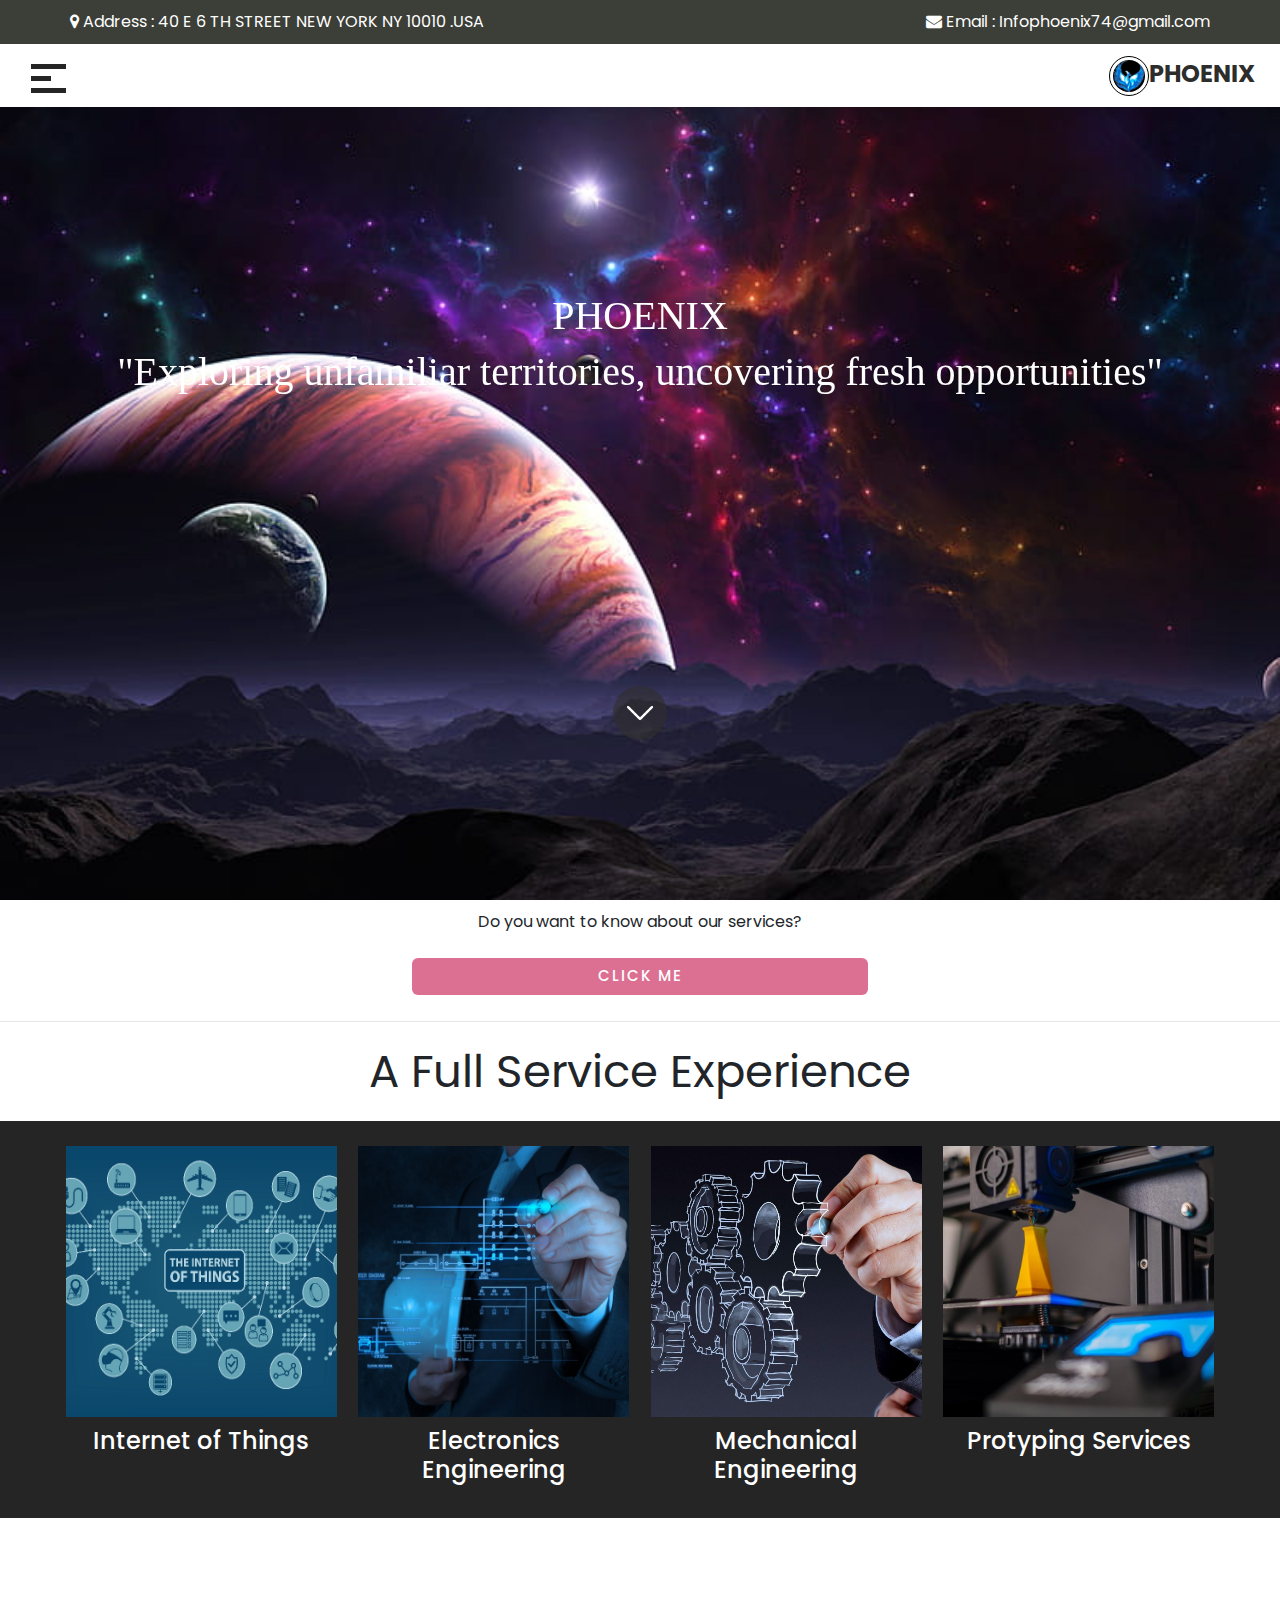
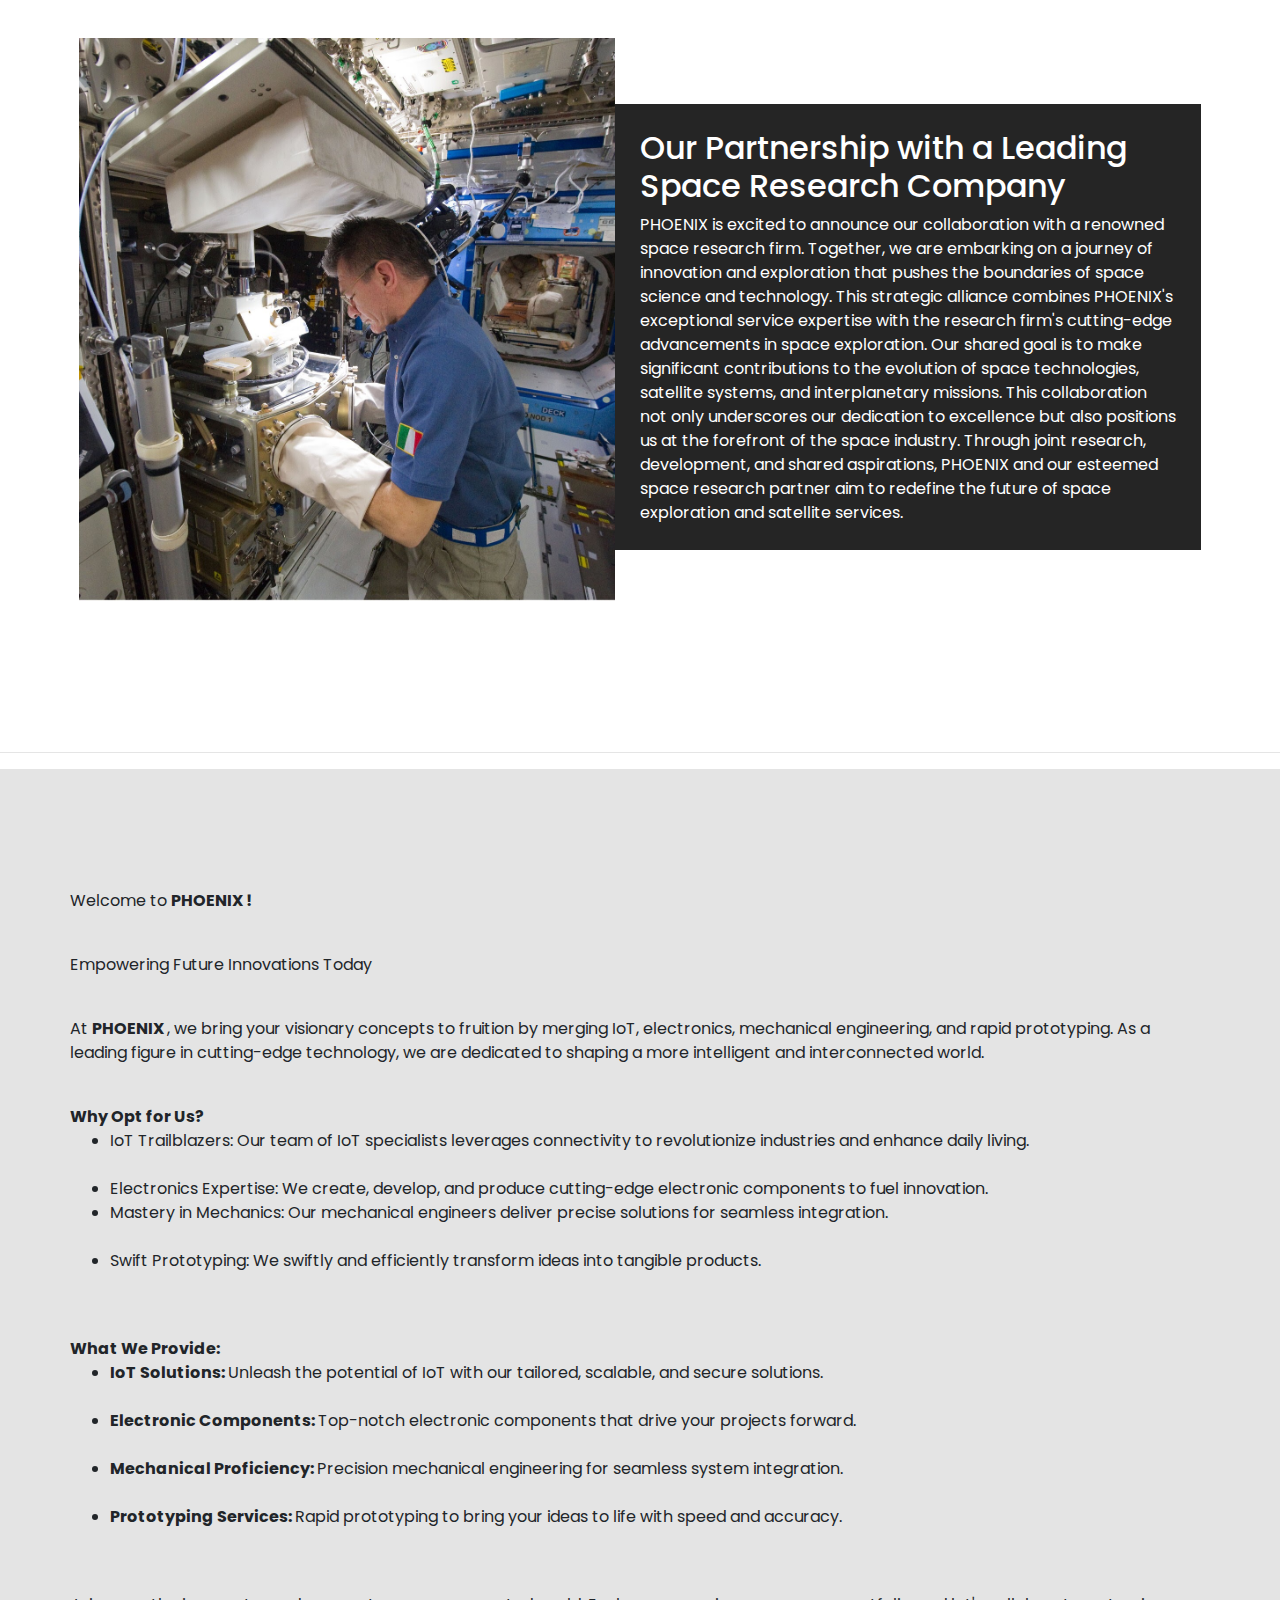
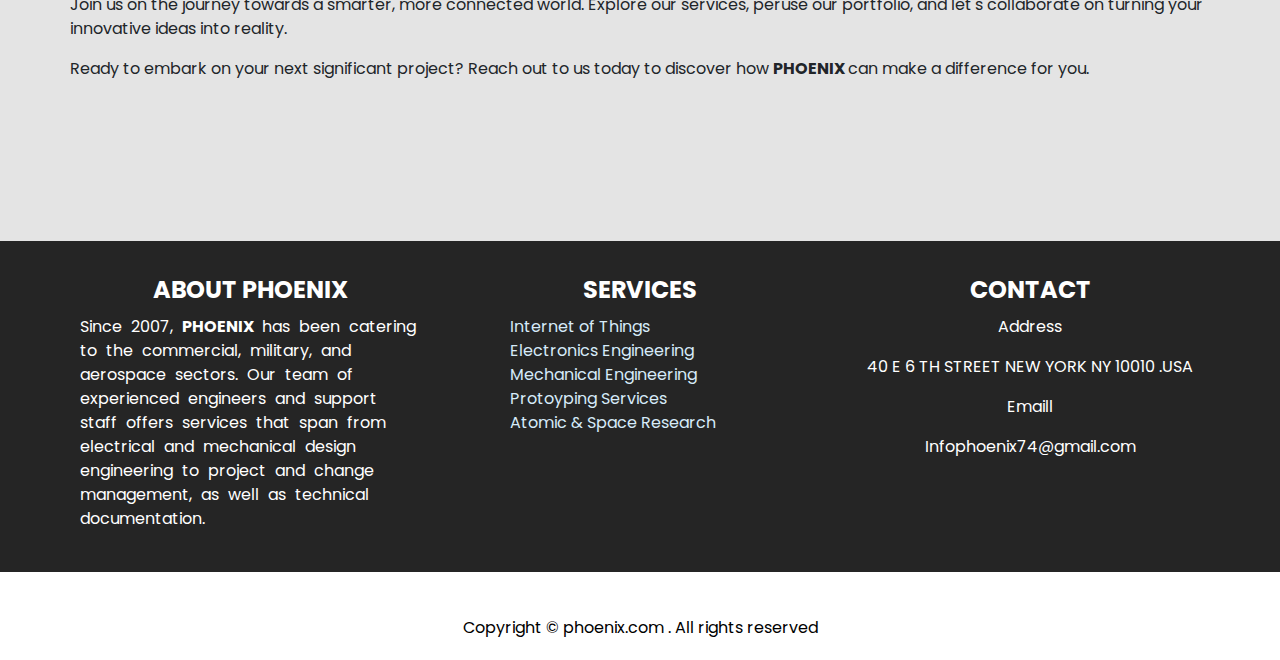
<file: index.html>
<!DOCTYPE html>
<html>

  <head>
    <!-- Basic -->
    <meta charset="utf-8" />
    <meta http-equiv="X-UA-Compatible" content="IE=edge" />
    <!-- Mobile Metas -->
    <meta name="viewport" content="width=device-width, initial-scale=1, shrink-to-fit=no" />
    <!-- Site Metas -->
    <meta name="keywords" content="" />
    <meta name="description" content="" />
    <meta name="author" content="" />

    <title>PrimeCare</title>

    <!--owl slider stylesheet -->
    <link rel="stylesheet" type="text/css"
      href="https://cdnjs.cloudflare.com/ajax/libs/OwlCarousel2/2.3.4/assets/owl.carousel.min.css" />

    <!-- bootstrap core css -->
    <link rel="stylesheet" type="text/css" href="css/bootstrap.css" />
    <!-- fonts awesome style -->
    <link href="css/font-awesome.min.css" rel="stylesheet" />
    <!-- fonts style -->
    <link href="https://fonts.googleapis.com/css?family=Open+Sans:400,700|Poppins:400,500,700&display=swap"
      rel="stylesheet" />

    <!-- Custom styles for this template -->
    <link href="css/style.css" rel="stylesheet" />
    <!-- responsive style -->
    <link href="css/responsive.css" rel="stylesheet" />
  </head>

  <body>
    <div class="hero_area">
      <!-- header section strats -->
      <header class="header_section">
        <div class="contact_nav_container">
          <div class="container">
            <div class="contact_nav">
              <a href="">
                <i class="fa fa-map-marker" aria-hidden="true"></i>
                <span>
                  Address : 40 E 6 TH STREET NEW YORK NY 10010 .USA
                </span>
              </a>
              <a href="">
                <i class="fa fa-envelope" aria-hidden="true"></i>
                <span>
                  Email : Infophoenix74@gmail.com
                </span>
              </a>
              <!-- <a href="">
                <i class="fa fa-phone" aria-hidden="true"></i>
                <span>
                  Phone Call : +91 8777595662/ +91 8777601553
                </span>
              </a> -->
            </div>
          </div>
        </div>
        <div class="container-fluid">
          <nav class="navbar navbar-expand-lg custom_nav-container">
            <div class="custom_menu-btn">
              <button onclick="openNav()">
                <span class="s-1"> </span>
                <span class="s-2"> </span>
                <span class="s-3"> </span>
              </button>
            </div>
            <div id="myNav" class="overlay">
              <div class="menu_btn-style ">
                <button onclick="closeNav()">
                  <span class="s-1"> </span>
                  <span class="s-2"> </span>
                  <span class="s-3"> </span>
                </button>
              </div>
              <div class="overlay-content">
                <a class="active" href="index.html"> Home <span class="sr-only">(current)</span></a>

                <a href="services.html"> Services</a>
                <button class="dropdown-btn">
                  <i class="fa fa-caret-down"></i>
                </button>
                <div class="dropdown-container">
                  <a href="services/internet-of-things.html">Internet of Things</a>
                  <a href="services/electronics-engineering.html">Electronics Engineering</a>
                  <a href="services/mechanical-engineering.html">Mechanical Engineering</a>
                  <a href="services/protyping-services.html">Prototyping Services</a>
                  <a href="services/atomic-space-research.html">Atomic & Space Research</a>
                </div>
                <a class="" href="about-us.html" style="margin-top: 16px;
"> About Us</a>
                <a class="" href="gallery.html"> Gallery </a>
                <a class="" href="contact-us.html"> Contact Us</a>

              </div>
            </div>
            <a class="navbar-brand" href="index.html">
              <img src="./images/LOGO.png" alt="Cinque Terre" width="40" height="40"
                style="border-radius: 50%; padding: 3px; border: 1px solid black; ">
              <span>
                PHOENIX
              </span>
            </a>
            <!-- <div class="user_option">
            <a href="">
              <span>
                Login
              </span>
              <i class="fa fa-user" aria-hidden="true"></i>
            </a>
            <form class="form-inline">
              <button class="btn  nav_search-btn" type="submit">
                <i class="fa fa-search" aria-hidden="true"></i>
              </button>
            </form>
          </div> -->
          </nav>
        </div>
      </header>
      <!-- end header section -->
      <!-- slider section -->
      <section class="slider_section position-relative">
        <div id="customCarousel1" class="carousel slide" data-ride="carousel">
          <div class="carousel-inner">
            <div class="carousel-item active">
              <div class="box">
                <div class="baby_detail" style="margin: auto; text-align: center; font-family:auto">
                  <div class="baby_text">
                    <h1>
                      PHOENIX <br />
                    </h1>
                    <h1>"Exploring unfamiliar territories, uncovering fresh opportunities"</h1>

                  </div>

                  <a href="#service_section1" class="img-box headingImg">
                    <img src="./images/down-arrow.png" alt="" height="30px" width="30px" style="margin: 12px;" />
                  </a>
                </div>
              </div>
            </div>
          </div>
        </div>
      </section>
      <!-- end slider section -->
    </div>

    <!-- service section -->

    <section id="service_section1">
      <div class="container">
        <h7>Do you want to know about our services?</h7><br />
        <br />
        <div class="conn_service">
          <a href="services.html" style="color: white;">CLICK ME</a>
        </div>
      </div>
    </section>
    <hr />
    <div class="" style="margin: auto; text-align: center; font-size: 45px; font-family:auto;">
      <p>A Full Service Experience</p>
    </div>

    <section class="service_section " style="text-align: center;">
      <div class="container">
        <div class="row">
          <div class="col-lg-3 col-md-6">
            <div class="box">
              <div class="img-box1">
                <img src="images/iot2.png" alt="" />
              </div>
              <div class="detail-box">
                <h4>
                  Internet of Things
                </h4>
              </div>
            </div>
          </div>
          <div class="col-lg-3 col-md-6">
            <div class="box">
              <div class="img-box1">
                <img src="images/electronics.jpg" alt="" />
              </div>
              <div class="detail-box">
                <h4>
                  Electronics Engineering
                </h4>
              </div>
            </div>
          </div>
          <div class="col-lg-3 col-md-6">
            <div class="box">
              <div class="img-box1">
                <img src="images/mechanical.jpg" alt="" />
              </div>
              <div class="detail-box">
                <h4>
                  Mechanical Engineering
                </h4>
              </div>
            </div>
          </div>
          <div class="col-lg-3 col-md-6">
            <div class="box">
              <div class="img-box1">
                <img src="images/prototype h.jpg" alt="" />
              </div>
              <div class="detail-box">
                <h4>
                  Protyping Services
                </h4>
              </div>
            </div>
          </div>
        </div>
      </div>
    </section>

    <!-- end service section -->

    <!-- about section -->

    <section class="about_section layout_padding">
      <div class="container-fluid">
        <div class="box">
          <div class="img-box">
            <img src="images/space 2.jpg" alt="" />
          </div>
          <div class="detail-box">
            <h2>
              Our Partnership with a Leading Space Research Company
            </h2>
            <p>
              PHOENIX is excited to announce our collaboration with a renowned space research firm. Together, we are
              embarking on a journey of innovation and exploration that pushes the boundaries of space science and
              technology. This strategic alliance combines PHOENIX's exceptional service expertise with the research
              firm's cutting-edge advancements in space exploration. Our shared goal is to make significant
              contributions to the evolution of space technologies, satellite systems, and interplanetary missions. This
              collaboration not only underscores our dedication to excellence but also positions us at the forefront of
              the space industry. Through joint research, development, and shared aspirations, PHOENIX and our esteemed
              space research partner aim to redefine the future of space exploration and satellite services.
            </p>
          </div>
        </div>
      </div>
    </section>

    <!-- end about section -->

    <!-- why section -->
    <hr>
    <section class="why_section layout_padding" style="background-color: rgba(128, 128, 128, 0.21);">
      <div class="container">
        <p>Welcome to <b>PHOENIX !</b></p><br />
        <p>Empowering Future Innovations Today</p><br />
        <p> At <b>PHOENIX </b>, we bring your visionary concepts to fruition by merging IoT, electronics, mechanical
          engineering,
          and rapid prototyping. As a leading figure in cutting-edge technology, we are dedicated to shaping a more
          intelligent and interconnected world.</p><br />

        <b>Why Opt for Us?</b><br />
        <ul>
          <li>
            IoT Trailblazers: Our team of IoT specialists leverages connectivity to revolutionize industries and enhance
            daily living.
          </li><br />
          <li>Electronics Expertise: We create, develop, and produce cutting-edge electronic components to fuel
            innovation.</li>
          <li>Mastery in Mechanics: Our mechanical engineers deliver precise solutions for seamless integration.</li>
          <br />
          <li>Swift Prototyping: We swiftly and efficiently transform ideas into tangible products.</li><br />
        </ul><br>

        <b>What We Provide:</b><br>
        <ul>
          <li><b>IoT Solutions: </b> Unleash the potential of IoT with our tailored, scalable, and secure solutions.
          </li><br />
          <li><b>Electronic Components: </b> Top-notch electronic components that drive your projects forward.</li>
          <br />
          <li><b>Mechanical Proficiency: </b> Precision mechanical engineering for seamless system integration.</li>
          <br />
          <li><b>Prototyping Services: </b> Rapid prototyping to bring your ideas to life with speed and accuracy.</li>
          <br />
        </ul><br />

        <p>Join us on the journey towards a smarter, more connected world. Explore our services, peruse our portfolio,
          and let's collaborate on turning your innovative ideas into reality.</p>

        <p> Ready to embark on your next significant project? Reach out to us today to discover how <b>PHOENIX </b> can
          make
          a difference for you.</p><br>

      </div>
    </section>

    <!-- end why section -->

    <!-- footer section start -->

    <section class="coomon_footer service_section ">
      <div class="container">
        <div class="row">
          <div class="col-lg-4 col-md-6">
            <div class="box">
              <div class="detail-box" style="text-align: center;">
                <h4>
                  <b>ABOUT PHOENIX </b><br>
                </h4>
              </div>
              <div class="detail-box">
                <p style="text-align: left important; word-spacing:5px;">Since 2007, <b>PHOENIX </b> has been catering
                  to the commercial,
                  military, and aerospace sectors. Our
                  team of experienced engineers and support staff offers services that span from electrical and
                  mechanical design engineering to project and change management, as well as technical documentation.
                </p>
              </div>
            </div>
          </div>
          <div class="col-lg-4 col-md-6">
            <div class="box">
              <div class="detail-box" style="text-align: center;">
                <h4>
                  <b>SERVICES</b><br>
                </h4>
              </div>
              <div class="detail-box links" id="">
                <ul>
                  <li>
                    <a href="services/internet-of-things.html">Internet of Things</a>
                  </li>
                  <li>
                    <a href="services/electronics-engineering.html">Electronics Engineering</a>
                  </li>
                  <li>
                    <a href="services/mechanical-engineering.html">Mechanical Engineering</a>
                  </li>
                  <li>
                    <a href="services/protyping-services.html">Protoyping Services</a>
                  </li>
                  <li>
                    <a href="services/atomic-space-research.html">Atomic & Space Research</a>
                  </li>
                </ul>
              </div>
            </div>
          </div>
          <div class="col-lg-4 col-md-6">
            <div class="box">
              <div class="detail-box" style="text-align: center;">
                <h4>
                  <b>CONTACT</b><br>
                </h4>
              </div>
              <div class="detail-box" style="text-align: center;">
                <p>Address</p>
                <p> 40 E 6 TH STREET NEW YORK NY 10010 .USA
                </p>
                <p> Emaill
                </p>

                <!-- <p>8777595662/8777601553 -->
                </p>

                <p> Infophoenix74@gmail.com
                </p>

              </div>
            </div>
          </div>
        </div>
      </div>
    </section>
    <br>
    <section class="service_section" style="padding: 20px; color: black; background-color: white; text-align: center;">
      Copyright © phoenix.com . All rights reserved
    </section>
    <!-- footer section start  -->
    <script src="js/jquery-3.4.1.min.js"></script>
    <script src="js/bootstrap.js"></script>
    <script src="https://cdnjs.cloudflare.com/ajax/libs/OwlCarousel2/2.3.4/owl.carousel.min.js"></script>
    <script src="js/custom.js"></script>

  </body>

</html>
</file>
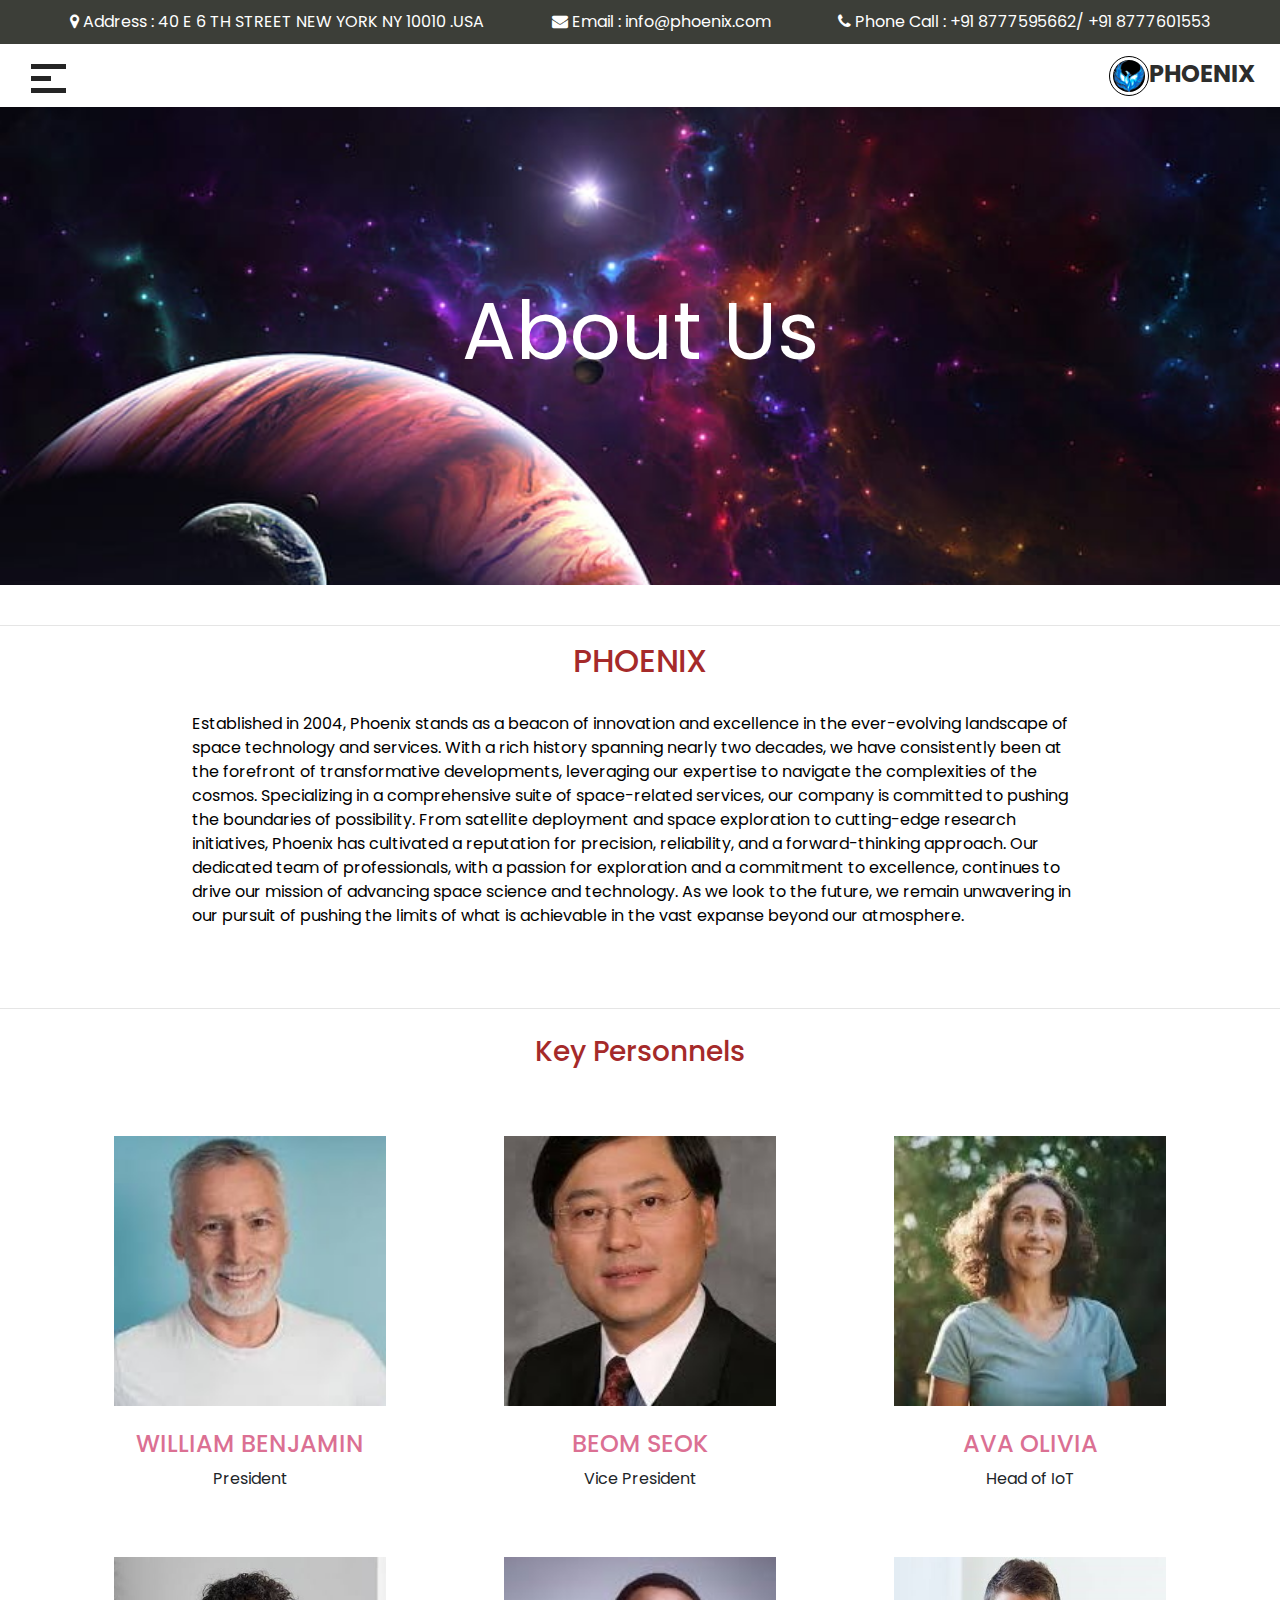
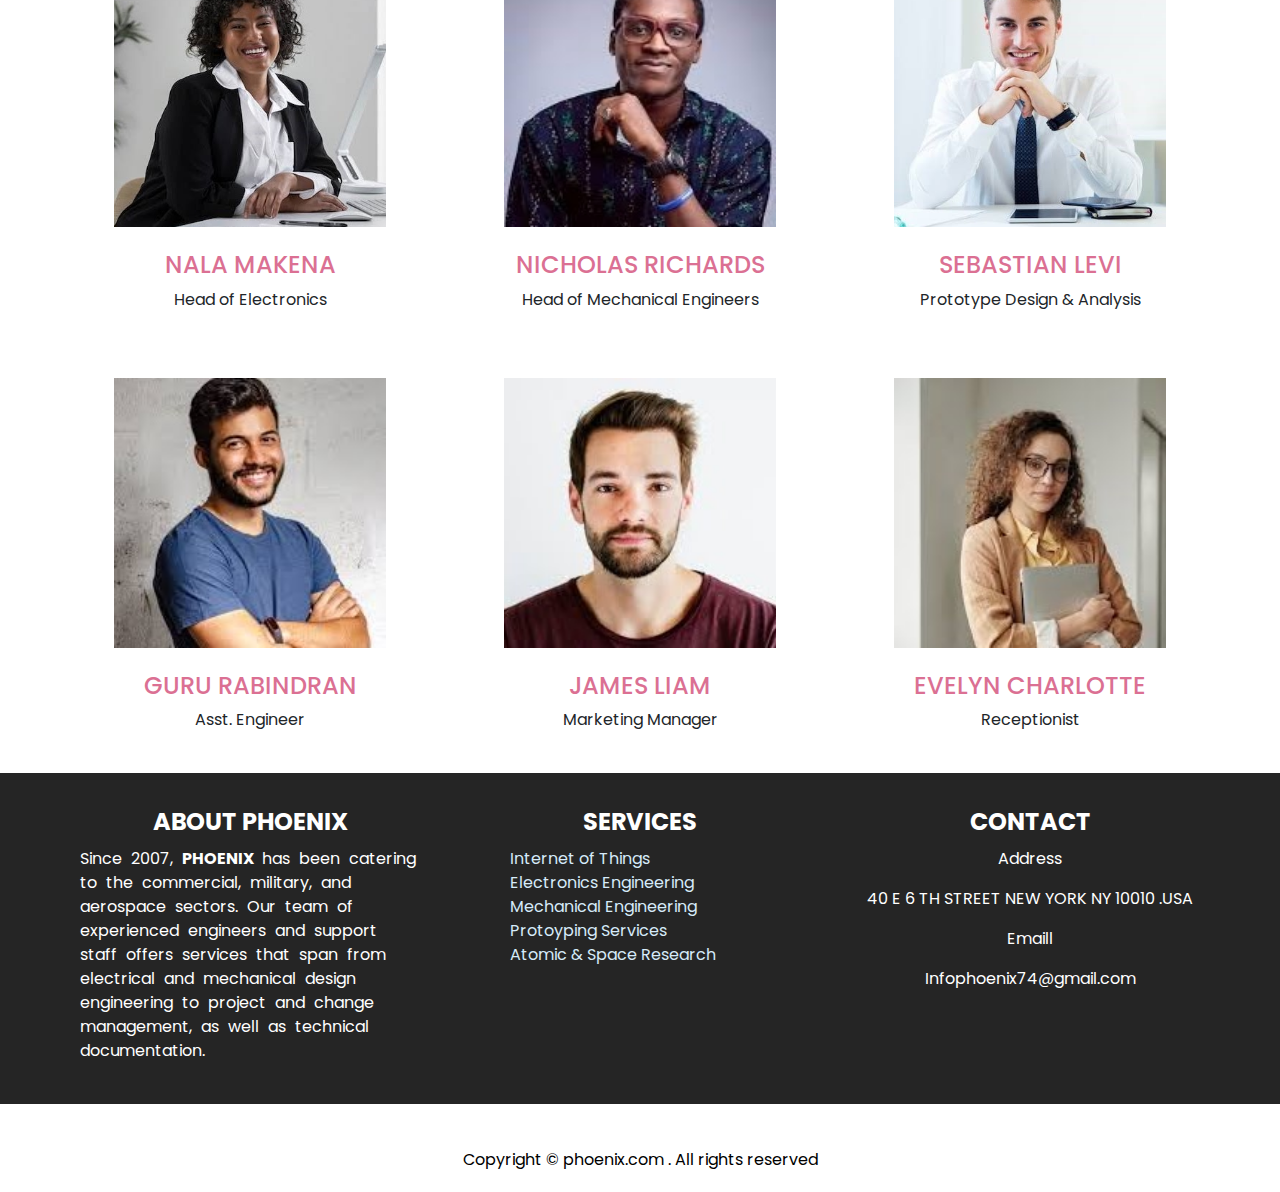
<file: about-us.html>
<!DOCTYPE html>
<html>

  <head>
    <!-- Basic -->
    <meta charset="utf-8" />
    <meta http-equiv="X-UA-Compatible" content="IE=edge" />
    <!-- Mobile Metas -->
    <meta name="viewport" content="width=device-width, initial-scale=1, shrink-to-fit=no" />
    <!-- Site Metas -->
    <meta name="keywords" content="" />
    <meta name="description" content="" />
    <meta name="author" content="" />

    <title>PrimeCare</title>

    <!--owl slider stylesheet -->
    <link rel="stylesheet" type="text/css"
      href="https://cdnjs.cloudflare.com/ajax/libs/OwlCarousel2/2.3.4/assets/owl.carousel.min.css" />

    <!-- bootstrap core css -->
    <link rel="stylesheet" type="text/css" href="css/bootstrap.css" />
    <!-- fonts awesome style -->
    <link href="css/font-awesome.min.css" rel="stylesheet" />
    <!-- fonts style -->
    <link href="https://fonts.googleapis.com/css?family=Open+Sans:400,700|Poppins:400,500,700&display=swap"
      rel="stylesheet" />

    <!-- Custom styles for this template -->
    <link href="css/style.css" rel="stylesheet" />
    <!-- responsive style -->
    <link href="css/responsive.css" rel="stylesheet" />
  </head>

  <body>
    <div class="hero_area2">
      <!-- header section strats -->
      <header class="header_section">
        <div class="contact_nav_container">
          <div class="container">
            <div class="contact_nav">
              <a href="">
                <i class="fa fa-map-marker" aria-hidden="true"></i>
                <span>
                  Address : 40 E 6 TH STREET NEW YORK NY 10010 .USA
                </span>
              </a>
              <a href="">
                <i class="fa fa-envelope" aria-hidden="true"></i>
                <span>
                  Email : info@phoenix.com
                </span>
              </a>
              <a href="">
                <i class="fa fa-phone" aria-hidden="true"></i>
                <span>
                  Phone Call : +91 8777595662/ +91 8777601553
                </span>
              </a>
            </div>
          </div>
        </div>
        <div class="container-fluid">
          <nav class="navbar navbar-expand-lg custom_nav-container">
            <div class="custom_menu-btn">
              <button onclick="openNav()">
                <span class="s-1"> </span>
                <span class="s-2"> </span>
                <span class="s-3"> </span>
              </button>
            </div>
            <div id="myNav" class="overlay">
              <div class="menu_btn-style ">
                <button onclick="closeNav()">
                  <span class="s-1"> </span>
                  <span class="s-2"> </span>
                  <span class="s-3"> </span>
                </button>
              </div>
              <div class="overlay-content">
                <a class="active" href="index.html"> Home <span class="sr-only">(current)</span></a>
               
                <a href="services.html"> Services</a>
                <button class="dropdown-btn">
                  <i class="fa fa-caret-down"></i>
                </button>
                <div class="dropdown-container">
                  <a href="services/internet-of-things.html">Internet of Things</a>
                  <a href="services/electronics-engineering.html">Electronics Engineering</a>
                  <a href="services/mechanical-engineering.html">Mechanical Engineering</a>
                  <a href="services/protyping-services.html">Prototyping Services</a>

                  <a href="services/atomic-space-research.html">Atomic & Space Research</a>

                </div>
                <a class="" href="about-us.html" style="margin-top: 16px;
"> About Us</a>
                <a class="" href="gallery.html"> Gallery </a>
                <a class="" href="contact-us.html"> Contact Us</a>

              </div>
            </div>
            <a class="navbar-brand" href="index.html">
              <img src="./images/LOGO.png" alt="Cinque Terre" width="40" height="40"
                style="border-radius: 50%; padding: 3px; border: 1px solid black; ">
              <span>
                PHOENIX
              </span>
            </a>
            <!-- <div class="user_option">
            <a href="">
              <span>
                Login
              </span>
              <i class="fa fa-user" aria-hidden="true"></i>
            </a>
            <form class="form-inline">
              <button class="btn  nav_search-btn" type="submit">
                <i class="fa fa-search" aria-hidden="true"></i>
              </button>
            </form>
          </div> -->
          </nav>
        </div>
      </header>
      <!-- end header section -->
      <!-- slider section -->
      <section class="slider_section position-relative">
        <div id="customCarousel1" class="carousel slide" data-ride="carousel">
          <div class="carousel-inner">
            <div class="carousel-item active">
              <div class="box">
                <div class="baby_detail" style="margin: auto; text-align: center; font-family:auto">
                  <div class="baby_text">
                    <p style="font-size: 80px;">
                      About Us <br />
                    </p>

                  </div>
                </div>
              </div>
            </div>
          </div>
        </div>
      </section>
      <!-- end slider section -->
    </div>

    <!-- service section -->

    <br />
    <hr>
    <section class="about_section" style="width: 80%; margin: auto;">
      <div class="container-fluid" style="background-color: white; text-align: center;">
        <h2 style="color: brown;">
          PHOENIX
        </h2>
        <br>
      </div>
      <div class="content" style="text-align: left; ">
        <p style="color: black;">
          Established in 2004, Phoenix stands as a beacon of innovation and excellence in the ever-evolving
          landscape of space technology and services. With a rich history spanning nearly two decades, we have
          consistently been at the forefront of transformative developments, leveraging our expertise to navigate
          the complexities of the cosmos. Specializing in a comprehensive suite of space-related services, our
          company is committed to pushing the boundaries of possibility. From satellite deployment and space
          exploration to cutting-edge research initiatives, Phoenix has cultivated a reputation for precision,
          reliability, and a forward-thinking approach. Our dedicated team of professionals, with a passion for
          exploration and a commitment to excellence, continues to drive our mission of advancing space science and
          technology. As we look to the future, we remain unwavering in our pursuit of pushing the limits of what is
          achievable in the vast expanse beyond our atmosphere.
        </p>
      </div>

    </section>
    <br>
    <br />
    <hr>
    <section id="service_section1">
      <div class="container">
        <h3 style="color: brown;">Key Personnels </h3><br />
      </div>
    </section>
    <section class="service_section " style="text-align: center; background-color: white;">
      <div class="container">
        <div class="row">
          <div class="col-lg-4 col-md-4">
            <div class="box">
              <div class="img-box4">
                <img src="images/william.jpg" alt="" />
              </div>
              <br />
              <div class="name">
                <h4 style="color: palevioletred;">WILLIAM BENJAMIN </h4>
              </div>
              <div class="dept">
                <p>President</p>
              </div>
            </div>
          </div>
          <div class="col-lg-4 col-md-4">
            <div class="box">
              <div class="img-box4">
                <img src="images/beom.jpeg" alt="" />
              </div>
              <br />
              <div class="name">
                <h4 style="color: palevioletred;">BEOM SEOK
                </h4>
              </div>
              <div class="dept">
                <p>Vice President

                </p>
              </div>
            </div>
          </div>
          <div class="col-lg-4 col-md-4">
            <div class="box">
              <div class="img-box4">
                <img src="images/ava.jpg" alt="" />
              </div>
              <br />
              <div class="name">
                <h4 style="color: palevioletred;">AVA OLIVIA
                </h4>
              </div>
              <div class="dept">
                <p>Head of IoT

                </p>
              </div>
            </div>
          </div>
        </div>
      </div>
    </section>
    <section class="service_section " style="text-align: center; background-color: white;">
      <div class="container">
        <div class="row">
          <div class="col-lg-4 col-md-4">
            <div class="box">
              <div class="img-box4">
                <img src="images/nala.jpg" alt="" />
              </div>
              <br />
              <div class="name">
                <h4 style="color: palevioletred;">NALA MAKENA
                </h4>
              </div>
              <div class="dept">
                <p>Head of Electronics 

                </p>
              </div>
            </div>
          </div>
          <div class="col-lg-4 col-md-4">
            <div class="box">
              <div class="img-box4">
                <img src="images/nicholas.jpg" alt="" />
              </div>
              <br />
              <div class="name">
                <h4 style="color: palevioletred;">NICHOLAS RICHARDS
                </h4>
              </div>
              <div class="dept">
                <p>Head of Mechanical Engineers

                </p>
              </div>
            </div>
          </div>
          <div class="col-lg-4 col-md-4">
            <div class="box">
              <div class="img-box4">
                <img src="images/sebastian.jpg" alt="" />
              </div>
              <br />
              <div class="name">
                <h4 style="color: palevioletred;">SEBASTIAN LEVI
                </h4>
              </div>
              <div class="dept">
                <p>Prototype Design & Analysis 

                </p>
              </div>
            </div>
          </div>
        </div>
      </div>
    </section>
    <section class="service_section " style="text-align: center; background-color: white;">
      <div class="container">
        <div class="row">
          <div class="col-lg-4 col-md-4">
            <div class="box">
              <div class="img-box4">
                <img src="images/guru.jpg" alt="" />
              </div>
              <br />
              <div class="name">
                <h4 style="color: palevioletred;">GURU RABINDRAN
                </h4>
              </div>
              <div class="dept">
                <p>Asst. Engineer 
                </p>
              </div>
            </div>
          </div>
          <div class="col-lg-4 col-md-4">
            <div class="box">
              <div class="img-box4">
                <img src="images/james.jpg" alt="" />
              </div>
              <br />
              <div class="name">
                <h4 style="color: palevioletred;">JAMES LIAM
                </h4>
              </div>
              <div class="dept">
                <p>Marketing Manager 

                </p>
              </div>
            </div>
          </div>
          <div class="col-lg-4 col-md-4">
            <div class="box">
              <div class="img-box4">
                <img src="images/eve.jpg" alt="" />
              </div>
              <br />
              <div class="name">
                <h4 style="color: palevioletred;">EVELYN CHARLOTTE
                </h4>
              </div>
              <div class="dept">
                <p>Receptionist</p>
              </div>
            </div>
          </div>
        </div>
      </div>
    </section>

    <!-- footer section start -->

    <section class="coomon_footer service_section ">
      <div class="container">
        <div class="row">
          <div class="col-lg-4 col-md-6">
            <div class="box">
              <div class="detail-box" style="text-align: center;">
                <h4>
                  <b>ABOUT PHOENIX </b><br>
                </h4>
              </div>
              <div class="detail-box">
                <p style="text-align: left important; word-spacing:5px;">Since 2007, <b>PHOENIX </b> has been catering
                  to the commercial,
                  military, and aerospace sectors. Our
                  team of experienced engineers and support staff offers services that span from electrical and
                  mechanical design engineering to project and change management, as well as technical documentation.
                </p>
              </div>
            </div>
          </div>
          <div class="col-lg-4 col-md-6">
            <div class="box">
              <div class="detail-box" style="text-align: center;">
                <h4>
                  <b>SERVICES</b><br>
                </h4>
              </div>
              <div class="detail-box links" id="">
                <ul>
                  <li>
                    <a href="services/internet-of-things.html">Internet of Things</a>
                  </li>
                  <li>
                    <a href="services/electronics-engineering.html">Electronics Engineering</a>
                  </li>
                  <li>
                    <a href="services/mechanical-engineering.html">Mechanical Engineering</a>
                  </li>
                  <li>
                    <a href="services/protyping-services.html">Protoyping Services</a>
                  </li>
                  <li>
                    <a href="services/atomic-space-research.html">Atomic & Space Research</a>
                  </li>
                </ul>
              </div>
            </div>
          </div>
          <div class="col-lg-4 col-md-6">
            <div class="box">
              <div class="detail-box" style="text-align: center;">
                <h4>
                  <b>CONTACT</b><br>
                </h4>
              </div>
              <div class="detail-box" style="text-align: center;">
                <p>Address</p>
                <p> 40 E 6 TH STREET NEW YORK NY 10010 .USA
                </p>
                <p> Emaill
                </p>

                <!-- <p>8777595662/8777601553 -->
                </p>

                <p> Infophoenix74@gmail.com
                </p>

              </div>
            </div>
          </div>
        </div>
      </div>
    </section>
    <br>
    <section class="service_section" style="padding: 20px; color: black; background-color: white; text-align: center;">
      Copyright © phoenix.com . All rights reserved
    </section>
    <!-- footer section start  -->
    <script src="js/jquery-3.4.1.min.js"></script>
    <script src="js/bootstrap.js"></script>
    <script src="https://cdnjs.cloudflare.com/ajax/libs/OwlCarousel2/2.3.4/owl.carousel.min.js"></script>
    <script src="js/custom.js"></script>

  </body>

</html>
</file>
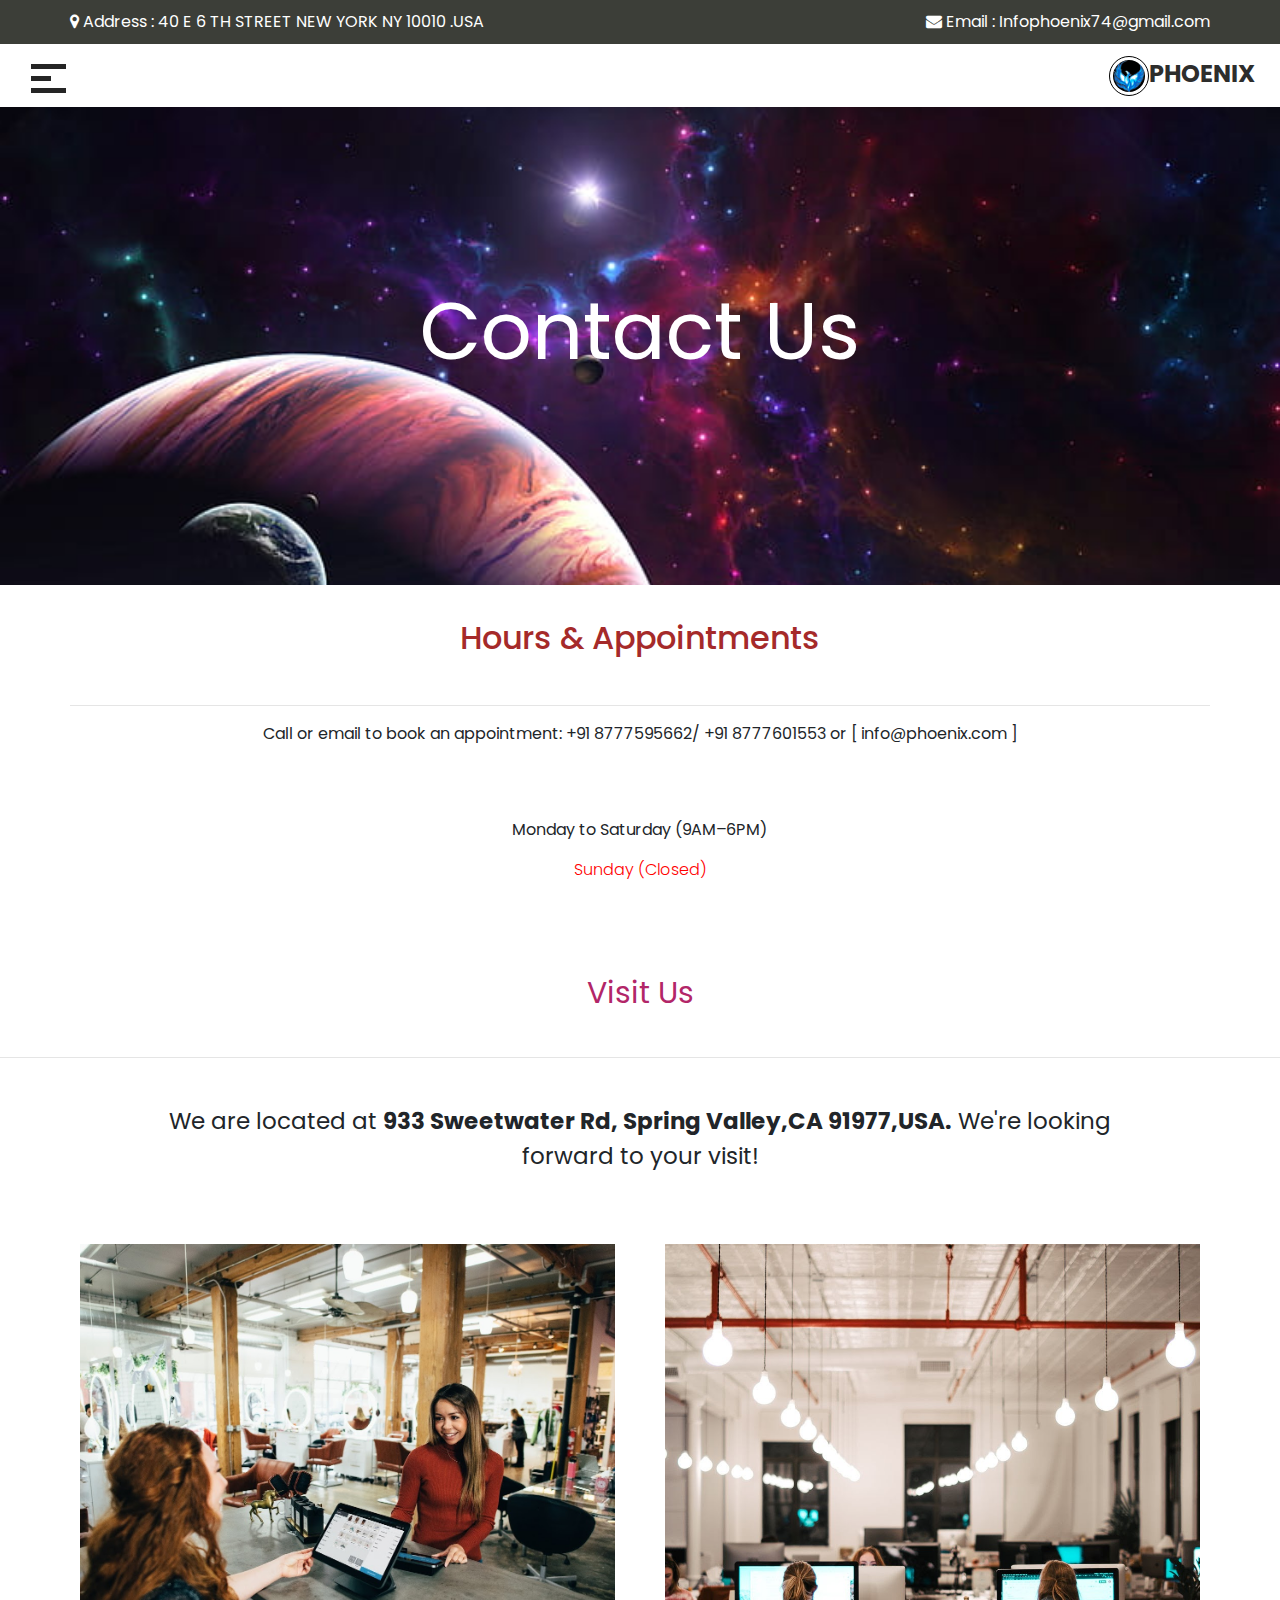
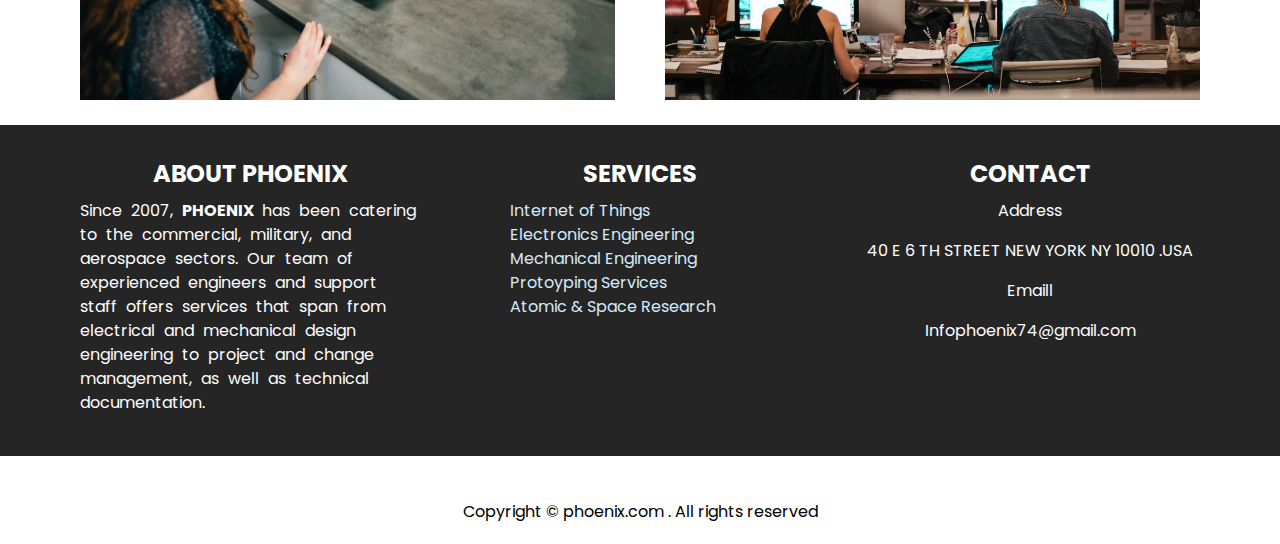
<file: contact-us.html>
<!DOCTYPE html>
<html>

  <head>
    <!-- Basic -->
    <meta charset="utf-8" />
    <meta http-equiv="X-UA-Compatible" content="IE=edge" />
    <!-- Mobile Metas -->
    <meta name="viewport" content="width=device-width, initial-scale=1, shrink-to-fit=no" />
    <!-- Site Metas -->
    <meta name="keywords" content="" />
    <meta name="description" content="" />
    <meta name="author" content="" />

    <title>PrimeCare</title>

    <!--owl slider stylesheet -->
    <link rel="stylesheet" type="text/css"
      href="https://cdnjs.cloudflare.com/ajax/libs/OwlCarousel2/2.3.4/assets/owl.carousel.min.css" />

    <!-- bootstrap core css -->
    <link rel="stylesheet" type="text/css" href="css/bootstrap.css" />
    <!-- fonts awesome style -->
    <link href="css/font-awesome.min.css" rel="stylesheet" />
    <!-- fonts style -->
    <link href="https://fonts.googleapis.com/css?family=Open+Sans:400,700|Poppins:400,500,700&display=swap"
      rel="stylesheet" />

    <!-- Custom styles for this template -->
    <link href="css/style.css" rel="stylesheet" />
    <!-- responsive style -->
    <link href="css/responsive.css" rel="stylesheet" />
  </head>

  <body>
    <div class="hero_area2">
      <!-- header section strats -->
      <header class="header_section">
        <div class="contact_nav_container">
          <div class="container">
            <div class="contact_nav">
              <a href="">
                <i class="fa fa-map-marker" aria-hidden="true"></i>
                <span>
                  Address : 40 E 6 TH STREET NEW YORK NY 10010 .USA
                </span>
              </a>
              <a href="">
                <i class="fa fa-envelope" aria-hidden="true"></i>
                <span>
                  Email : Infophoenix74@gmail.com
                </span>
              </a>
              <!-- <a href="">
                <i class="fa fa-phone" aria-hidden="true"></i>
                <span>
                  Phone Call : +91 8777595662/ +91 8777601553
                </span>
              </a> -->
            </div>
          </div>
        </div>
        <div class="container-fluid">
          <nav class="navbar navbar-expand-lg custom_nav-container">
            <div class="custom_menu-btn">
              <button onclick="openNav()">
                <span class="s-1"> </span>
                <span class="s-2"> </span>
                <span class="s-3"> </span>
              </button>
            </div>
            <div id="myNav" class="overlay">
              <div class="menu_btn-style ">
                <button onclick="closeNav()">
                  <span class="s-1"> </span>
                  <span class="s-2"> </span>
                  <span class="s-3"> </span>
                </button>
              </div>
              <div class="overlay-content">
                <a class="active" href="index.html"> Home <span class="sr-only">(current)</span></a>
               
                <a href="services.html"> Services</a>
                <button class="dropdown-btn">
                  <i class="fa fa-caret-down"></i>
                </button>
                <div class="dropdown-container">
                  <a href="services/internet-of-things.html">Internet of Things</a>
                  <a href="services/electronics-engineering.html">Electronics Engineering</a>
                  <a href="services/mechanical-engineering.html">Mechanical Engineering</a>
                  <a href="services/protyping-services.html">Prototyping Services</a>

                  <a href="services/atomic-space-research.html">Atomic & Space Research</a>

                </div>
                <a class="" href="about-us.html"  style="margin-top: 16px;
"> About Us</a>
                <a class="" href="gallery.html"> Gallery </a>
                <a class="" href="contact-us.html"> Contact Us</a>

              </div>
            </div>
            <a class="navbar-brand" href="index.html">
              <img src="./images/LOGO.png" alt="Cinque Terre" width="40" height="40"
                style="border-radius: 50%; padding: 3px; border: 1px solid black; ">
              <span>
                PHOENIX
              </span>
            </a>
            <!-- <div class="user_option">
            <a href="">
              <span>
                Login
              </span>
              <i class="fa fa-user" aria-hidden="true"></i>
            </a>
            <form class="form-inline">
              <button class="btn  nav_search-btn" type="submit">
                <i class="fa fa-search" aria-hidden="true"></i>
              </button>
            </form>
          </div> -->
          </nav>
        </div>
      </header>
      <!-- end header section -->
      <!-- slider section -->
      <section class="slider_section position-relative">
        <div id="customCarousel1" class="carousel slide" data-ride="carousel">
          <div class="carousel-inner">
            <div class="carousel-item active">
              <div class="box">
                <div class="baby_detail" style="margin: auto; text-align: center; font-family:auto">
                  <div class="baby_text">
                    <p style="font-size: 80px;">
                      Contact Us <br />
                    </p>

                  </div>
                </div>
              </div>
            </div>
          </div>
        </div>
      </section>
      <!-- end slider section -->
    </div>

    <!-- service section -->

    <br />
    <section id="service_section1">
      <div class="container">
        <h2 style="color: brown;">Hours & Appointments</h2><br />
        <hr>
        <h7>Call or email to book an appointment: +91 8777595662/ +91 8777601553 or [ info@phoenix.com ]</h7>
        <br />
        <br />
        <br />
        <br />
        <p>Monday to Saturday (9AM–6PM)</p>
        <p style="color: red; font-weight: 300;">Sunday (Closed)</p>
        <br />
        <br />
        <br />
        <p style="color: rgb(178, 38, 104); font-size: 30px;">Visit Us</p>
      </div>
    </section>
    <hr />
    <div class="" style=" width: 80%; margin: auto; text-align: center; font-size: 23px; font-family:auto; padding: 30px;">
      <p>We are located at <b>933 Sweetwater Rd, Spring Valley,CA 91977,USA.</b> We're looking forward to your visit!
      </p>
    </div>

    <section class="service_section " style="text-align: center; background-color: white;">
      <div class="container">
        <div class="row">
          <div class="col-lg-6 col-md-6">
            <div class="box">
              <div class="img-box2">
                <img src="images/contact_img1.jpg" alt="" />
              </div>
            </div>
          </div>
          <div class="col-lg-6 col-md-6">
            <div class="box">
              <div class="img-box2">
                <img src="images/contact_img2.jpg" alt="" />
              </div>
            </div>
          </div>
        </div>
      </div>
    </section>

    <!-- end service section -->

    <section class="coomon_footer service_section ">
      <div class="container">
        <div class="row">
          <div class="col-lg-4 col-md-6">
            <div class="box">
              <div class="detail-box" style="text-align: center;">
                <h4>
                  <b>ABOUT PHOENIX </b><br>
                </h4>
              </div>
              <div class="detail-box">
                <p style="text-align: left important; word-spacing:5px;">Since 2007, <b>PHOENIX </b> has been catering
                  to the commercial,
                  military, and aerospace sectors. Our
                  team of experienced engineers and support staff offers services that span from electrical and
                  mechanical design engineering to project and change management, as well as technical documentation.
                </p>
              </div>
            </div>
          </div>
          <div class="col-lg-4 col-md-6">
            <div class="box">
              <div class="detail-box" style="text-align: center;">
                <h4>
                  <b>SERVICES</b><br>
                </h4>
              </div>
              <div class="detail-box links" id="">
                <ul>
                  <li>
                    <a href="services/internet-of-things.html">Internet of Things</a>
                  </li>
                  <li>
                    <a href="services/electronics-engineering.html">Electronics Engineering</a>
                  </li>
                  <li>
                    <a href="services/mechanical-engineering.html">Mechanical Engineering</a>
                  </li>
                  <li>
                    <a href="services/protyping-services.html">Protoyping Services</a>
                  </li>
                  <li>
                    <a href="services/atomic-space-research.html">Atomic & Space Research</a>
                  </li>
                </ul>
              </div>
            </div>
          </div>
          <div class="col-lg-4 col-md-6">
            <div class="box">
              <div class="detail-box" style="text-align: center;">
                <h4>
                  <b>CONTACT</b><br>
                </h4>
              </div>
              <div class="detail-box" style="text-align: center;">
                <p>Address</p>
                <p> 40 E 6 TH STREET NEW YORK NY 10010 .USA
                </p>
                <p> Emaill
                </p>

                <!-- <p>8777595662/8777601553 -->
                </p>

                <p> Infophoenix74@gmail.com
                </p>

              </div>
            </div>
          </div>
        </div>
      </div>
    </section>
    <br>
    <section class="service_section" style="padding: 20px; color: black; background-color: white; text-align: center;">
      Copyright © phoenix.com . All rights reserved
    </section>
    <script src="js/jquery-3.4.1.min.js"></script>
    <script src="js/bootstrap.js"></script>
    <script src="https://cdnjs.cloudflare.com/ajax/libs/OwlCarousel2/2.3.4/owl.carousel.min.js"></script>
    <script src="js/custom.js"></script>

  </body>

</html>
</file>
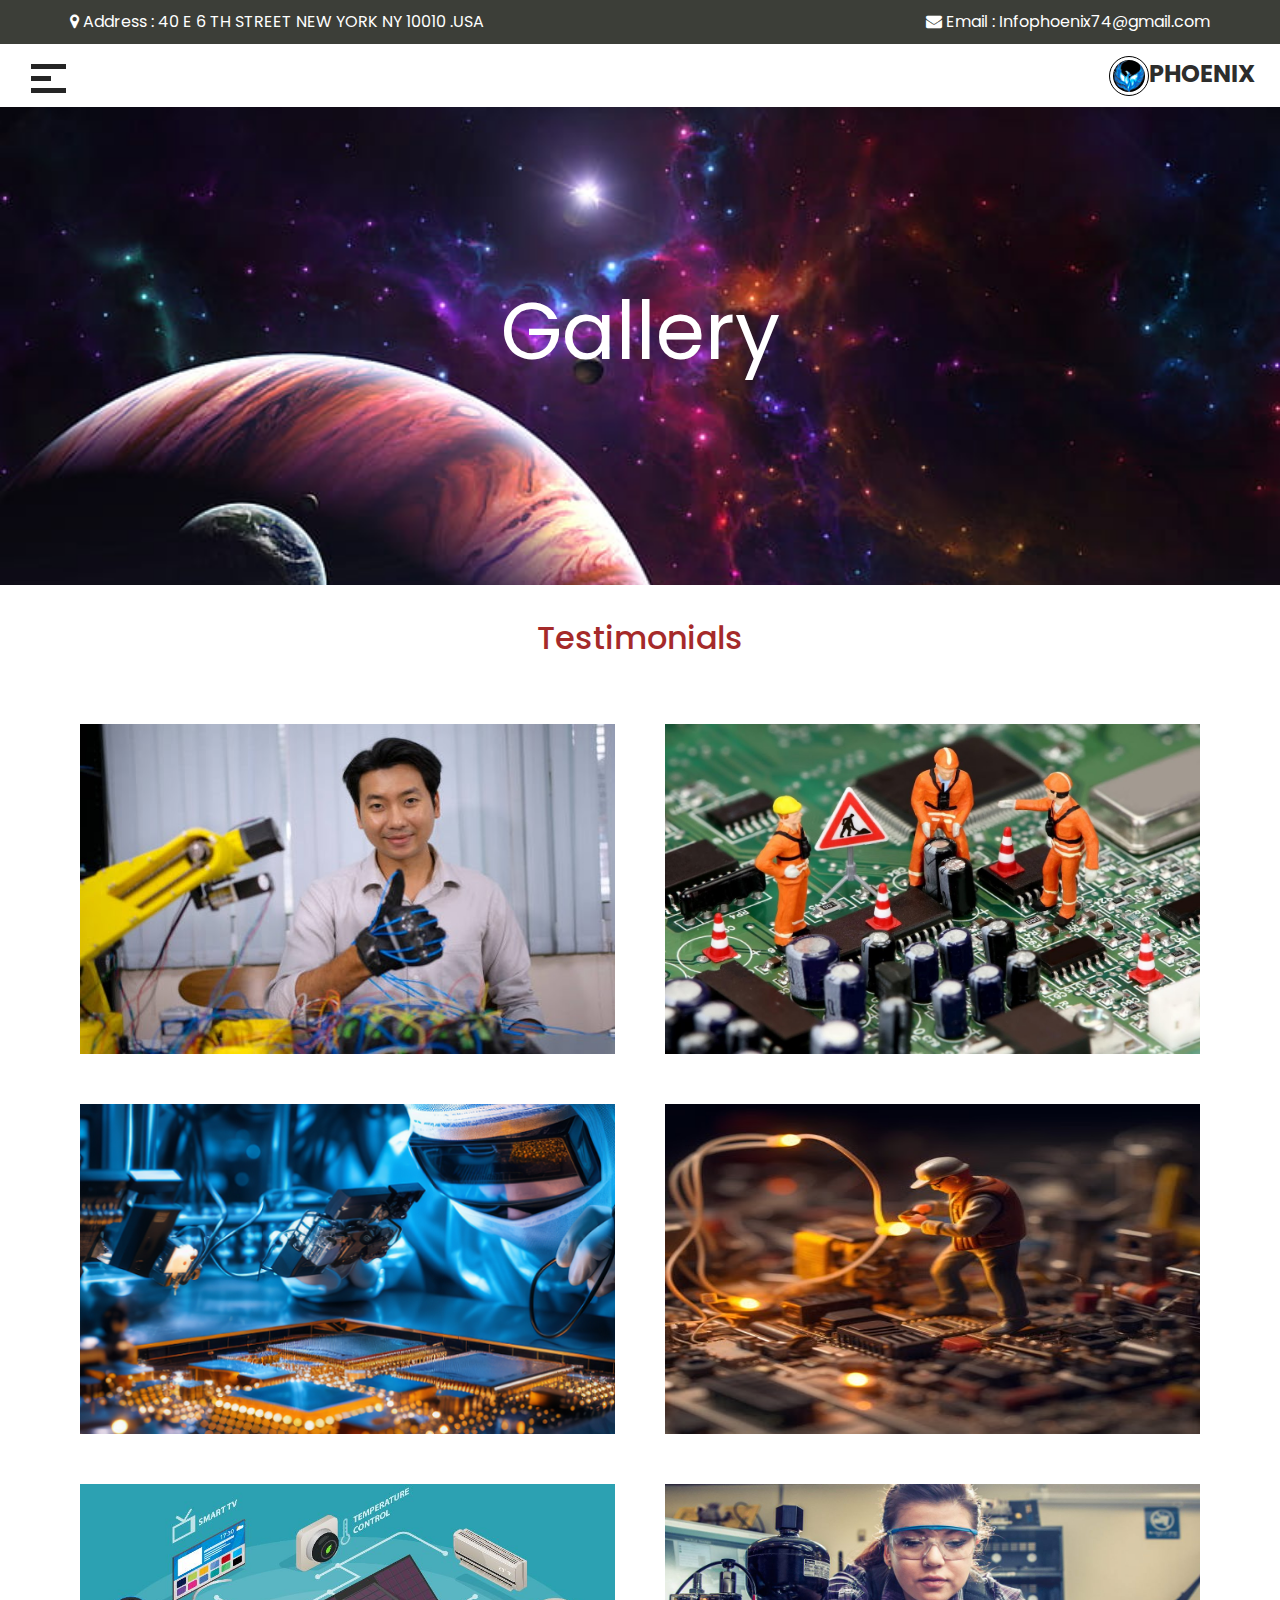
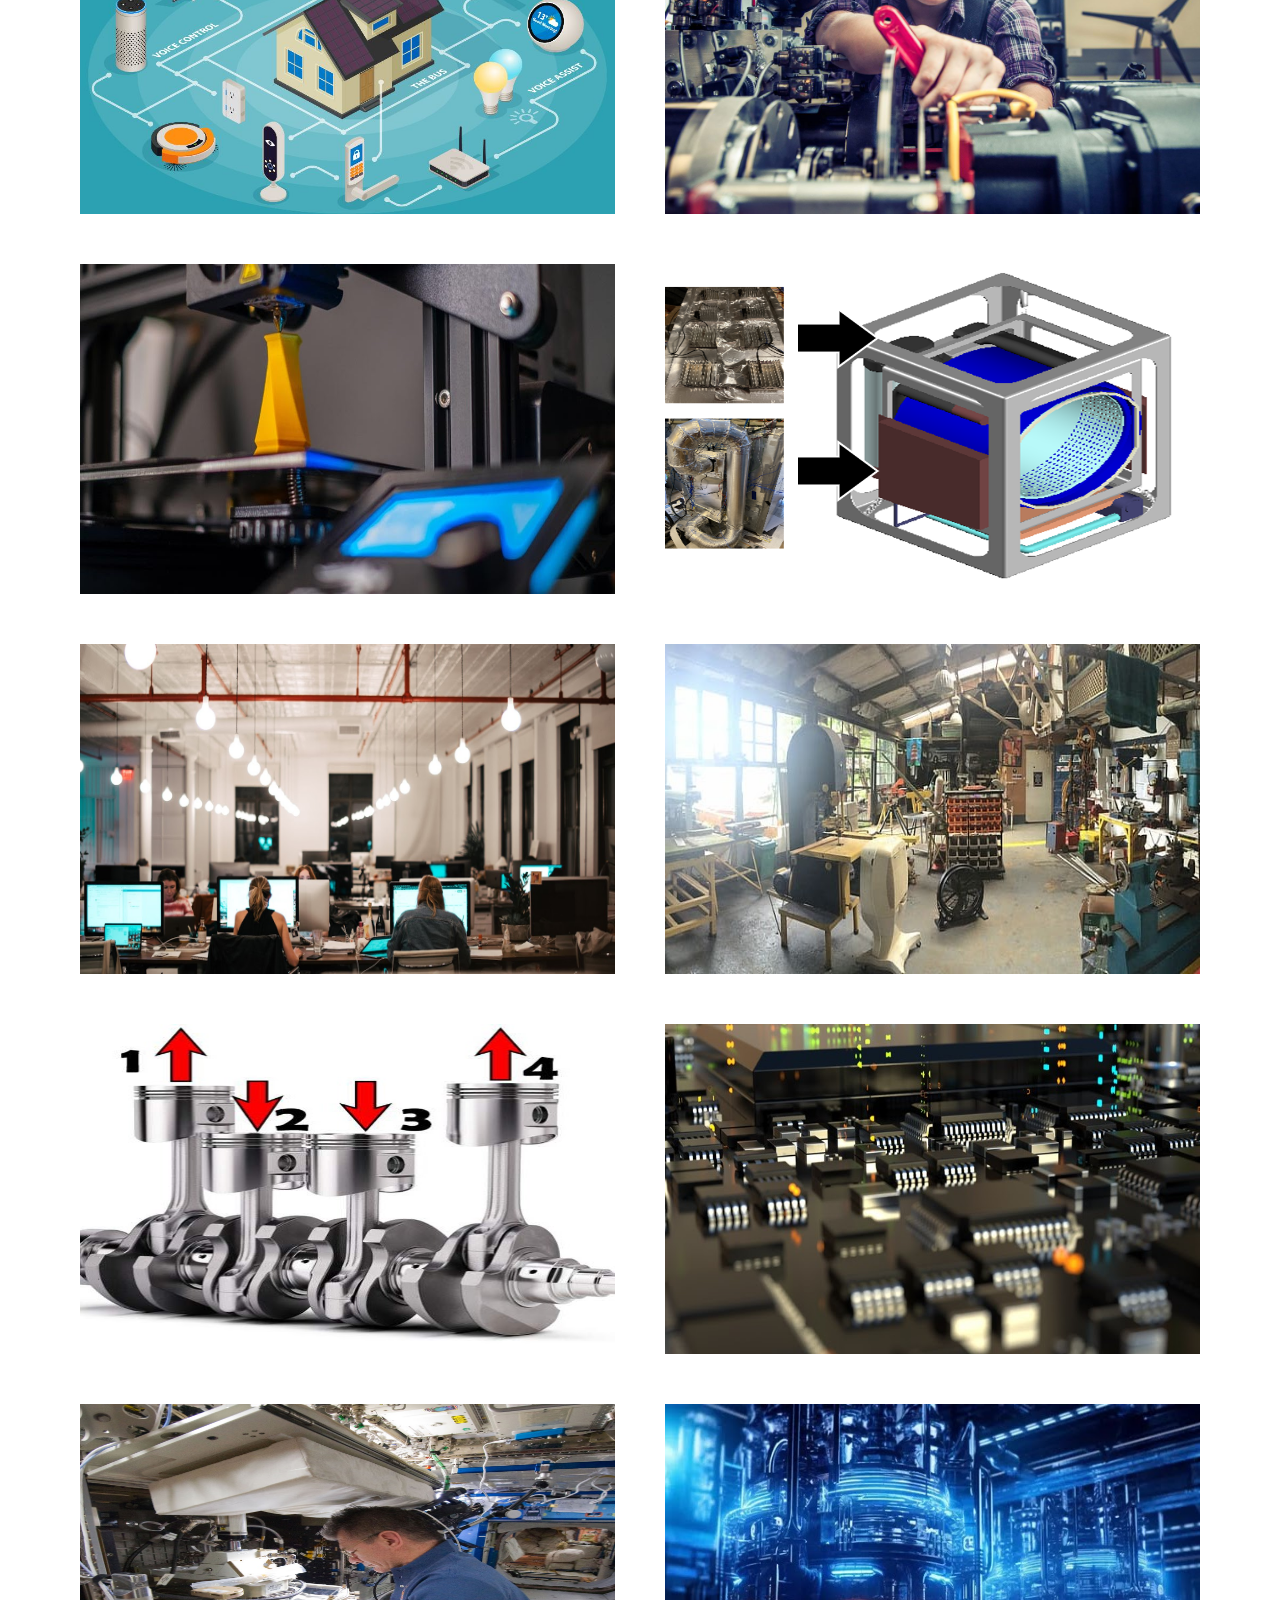
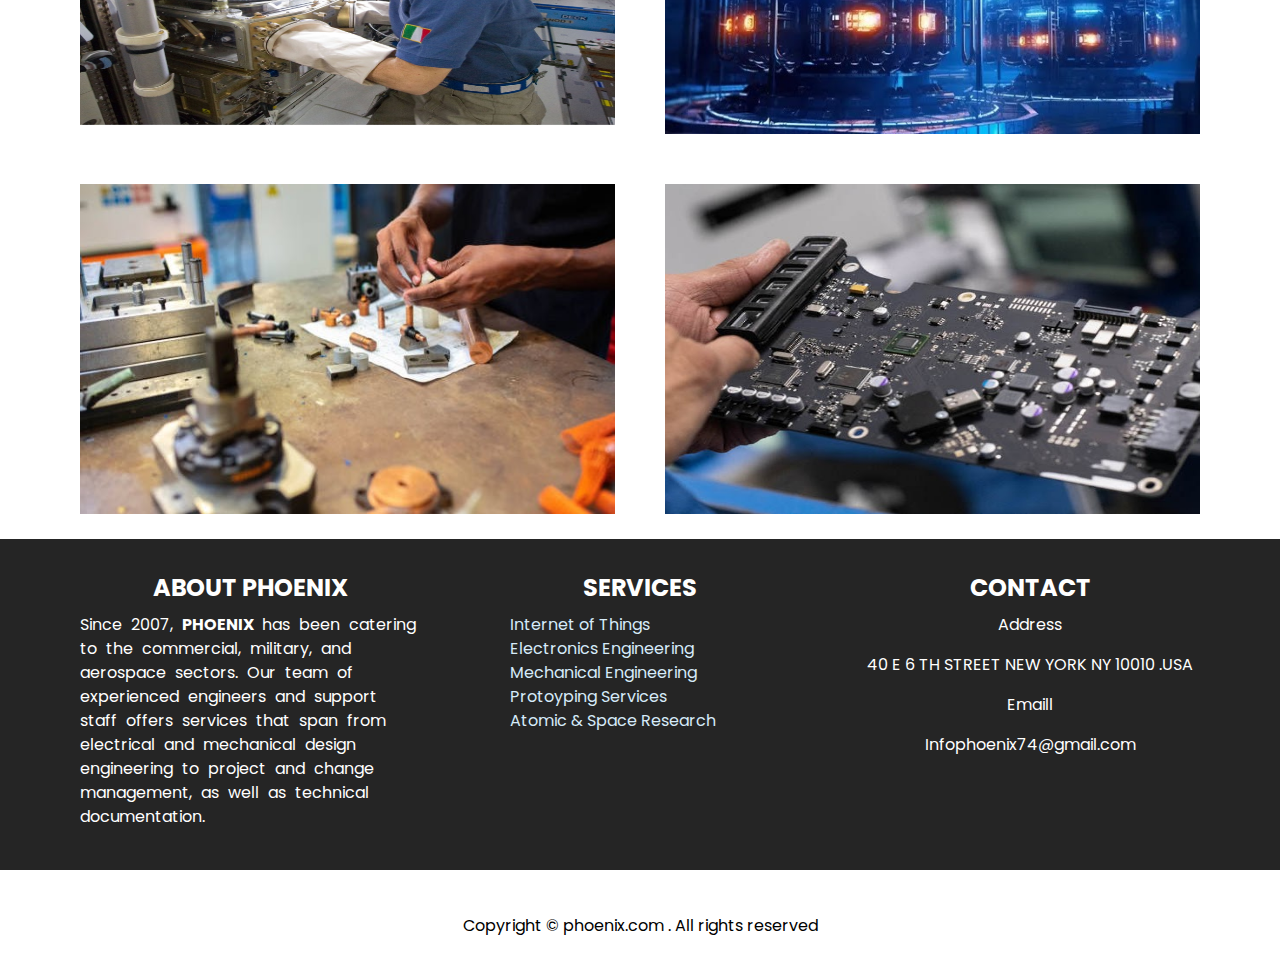
<file: gallery.html>
<!DOCTYPE html>
<html>

  <head>
    <!-- Basic -->
    <meta charset="utf-8" />
    <meta http-equiv="X-UA-Compatible" content="IE=edge" />
    <!-- Mobile Metas -->
    <meta name="viewport" content="width=device-width, initial-scale=1, shrink-to-fit=no" />
    <!-- Site Metas -->
    <meta name="keywords" content="" />
    <meta name="description" content="" />
    <meta name="author" content="" />

    <title>PrimeCare</title>

    <!--owl slider stylesheet -->
    <link rel="stylesheet" type="text/css"
      href="https://cdnjs.cloudflare.com/ajax/libs/OwlCarousel2/2.3.4/assets/owl.carousel.min.css" />

    <!-- bootstrap core css -->
    <link rel="stylesheet" type="text/css" href="css/bootstrap.css" />
    <!-- fonts awesome style -->
    <link href="css/font-awesome.min.css" rel="stylesheet" />
    <!-- fonts style -->
    <link href="https://fonts.googleapis.com/css?family=Open+Sans:400,700|Poppins:400,500,700&display=swap"
      rel="stylesheet" />

    <!-- Custom styles for this template -->
    <link href="css/style.css" rel="stylesheet" />
    <!-- responsive style -->
    <link href="css/responsive.css" rel="stylesheet" />
  </head>

  <body>
    <div class="hero_area2">
      <!-- header section strats -->
      <header class="header_section">
        <div class="contact_nav_container">
          <div class="container">
            <div class="contact_nav">
              <a href="">
                <i class="fa fa-map-marker" aria-hidden="true"></i>
                <span>
                  Address : 40 E 6 TH STREET NEW YORK NY 10010 .USA
                </span>
              </a>
              <a href="">
                <i class="fa fa-envelope" aria-hidden="true"></i>
                <span>
                  Email : Infophoenix74@gmail.com
                </span>
              </a>
              <!-- <a href="">
                <i class="fa fa-phone" aria-hidden="true"></i>
                <span>
                  Phone Call : +91 8777595662/ +91 8777601553
                </span>
              </a> -->
            </div>
          </div>
        </div>
        <div class="container-fluid">
          <nav class="navbar navbar-expand-lg custom_nav-container">
            <div class="custom_menu-btn">
              <button onclick="openNav()">
                <span class="s-1"> </span>
                <span class="s-2"> </span>
                <span class="s-3"> </span>
              </button>
            </div>
            <div id="myNav" class="overlay">
              <div class="menu_btn-style ">
                <button onclick="closeNav()">
                  <span class="s-1"> </span>
                  <span class="s-2"> </span>
                  <span class="s-3"> </span>
                </button>
              </div>
              <div class="overlay-content">
                <a class="active" href="index.html"> Home <span class="sr-only">(current)</span></a>
               
                <a href="services.html"> Services</a>
                <button class="dropdown-btn">
                  <i class="fa fa-caret-down"></i>
                </button>
                <div class="dropdown-container">
                  <a href="services/internet-of-things.html">Internet of Things</a>
                  <a href="services/electronics-engineering.html">Electronics Engineering</a>
                  <a href="services/mechanical-engineering.html">Mechanical Engineering</a>
                  <a href="services/protyping-services.html">Prototyping Services</a>

                  <a href="services/atomic-space-research.html">Atomic & Space Research</a>

                </div>
                <a class="" href="about-us.html"  style="margin-top: 16px;
"> About Us</a>
                <a class="" href="gallery.html"> Gallery </a>
                <a class="" href="contact-us.html"> Contact Us</a>

              </div>
            </div>
            <a class="navbar-brand" href="index.html">
              <img src="./images/LOGO.png" alt="Cinque Terre" width="40" height="40"
                style="border-radius: 50%; padding: 3px; border: 1px solid black; ">
              <span>
                PHOENIX
              </span>
            </a>
            <!-- <div class="user_option">
            <a href="">
              <span>
                Login
              </span>
              <i class="fa fa-user" aria-hidden="true"></i>
            </a>
            <form class="form-inline">
              <button class="btn  nav_search-btn" type="submit">
                <i class="fa fa-search" aria-hidden="true"></i>
              </button>
            </form>
          </div> -->
          </nav>
        </div>
      </header>
      <!-- end header section -->
      <!-- slider section -->
      <section class="slider_section position-relative">
        <div id="customCarousel1" class="carousel slide" data-ride="carousel">
          <div class="carousel-inner">
            <div class="carousel-item active">
              <div class="box">
                <div class="baby_detail" style="margin: auto; text-align: center; font-family:auto">
                  <div class="baby_text">
                    <p style="font-size: 80px;">
                      Gallery<br />
                    </p>

                  </div>
                </div>
              </div>
            </div>
          </div>
        </div>
      </section>
      <!-- end slider section -->
    </div>

    <!-- service section -->

    <br />
    <section id="service_section1">
      <div class="container">
        <h2 style="color: brown;">Testimonials</h2><br />
      </div>
    </section>

    <section class="service_section " style="text-align: center; background-color: white;">
      <div class="container">
        <div class="row">
          <div class="col-lg-6 col-md-6">
            <div class="box">
              <div class="img-box3">
                <img src="images/gallery1.jpg" alt="" />
              </div>
            </div>
          </div>
          <div class="col-lg-6 col-md-6">
            <div class="box">
              <div class="img-box3">
                <img src="images/gallery2.jpg" alt="" />
              </div>
            </div>
          </div>
        </div>
      </div>
    </section>
    <section class="service_section " style="text-align: center; background-color: white;">
      <div class="container">
        <div class="row">
          <div class="col-lg-6 col-md-6">
            <div class="box">
              <div class="img-box3">
                <img src="images/gallery3.png" alt="" />
              </div>
            </div>
          </div>
          <div class="col-lg-6 col-md-6">
            <div class="box">
              <div class="img-box3">
                <img src="images/gallery4.jpg" alt="" />
              </div>
            </div>
          </div>
        </div>
      </div>
    </section>
    <section class="service_section " style="text-align: center; background-color: white;">
      <div class="container">
        <div class="row">
          <div class="col-lg-6 col-md-6">
            <div class="box">
              <div class="img-box3">
                <img src="images/gallery5.jpg" alt="" />
              </div>
            </div>
          </div>
          <div class="col-lg-6 col-md-6">
            <div class="box">
              <div class="img-box3">
                <img src="images/gallery6.jpg" alt="" />
              </div>
            </div>
          </div>
        </div>
      </div>
    </section>
    <section class="service_section " style="text-align: center; background-color: white;">
      <div class="container">
        <div class="row">
          <div class="col-lg-6 col-md-6">
            <div class="box">
              <div class="img-box3">
                <img src="images/gallery7.jpg" alt="" />
              </div>
            </div>
          </div>
          <div class="col-lg-6 col-md-6">
            <div class="box">
              <div class="img-box3">
                <img src="images/gallery8.png" alt="" />
              </div>
            </div>
          </div>
        </div>
      </div>
    </section>
    <section class="service_section " style="text-align: center; background-color: white;">
      <div class="container">
        <div class="row">
          <div class="col-lg-6 col-md-6">
            <div class="box">
              <div class="img-box3">
                <img src="images/gallery9.jpg" alt="" />
              </div>
            </div>
          </div>
          <div class="col-lg-6 col-md-6">
            <div class="box">
              <div class="img-box3">
                <img src="images/gallery10.png" alt="" />
              </div>
            </div>
          </div>
        </div>
      </div>
    </section>
    </section>
    <section class="service_section " style="text-align: center; background-color: white;">
      <div class="container">
        <div class="row">
          <div class="col-lg-6 col-md-6">
            <div class="box">
              <div class="img-box3">
                <img src="images/gallery11.jpg" alt="" />
              </div>
            </div>
          </div>
          <div class="col-lg-6 col-md-6">
            <div class="box">
              <div class="img-box3">
                <img src="images/gallery12.jpg" alt="" />
              </div>
            </div>
          </div>
        </div>
      </div>
    </section>
    </section>
    <section class="service_section " style="text-align: center; background-color: white;">
      <div class="container">
        <div class="row">
          <div class="col-lg-6 col-md-6">
            <div class="box">
              <div class="img-box3">
                <img src="images/gallery13.jpg" alt="" />
              </div>
            </div>
          </div>
          <div class="col-lg-6 col-md-6">
            <div class="box">
              <div class="img-box3">
                <img src="images/gallery14.jpg" alt="" />
              </div>
            </div>
          </div>
        </div>
      </div>
    </section>
    </section>
    <section class="service_section " style="text-align: center; background-color: white;">
      <div class="container">
        <div class="row">
          <div class="col-lg-6 col-md-6">
            <div class="box">
              <div class="img-box3">
                <img src="images/gallery16.jpg" alt="" />
              </div>
            </div>
          </div>
          <div class="col-lg-6 col-md-6">
            <div class="box">
              <div class="img-box3">
                <img src="images/gallery17.jpg" alt="" />
              </div>
            </div>
          </div>
        </div>
      </div>
    </section>


    <!-- end service section -->

    <!-- footer section start -->

    <section class="coomon_footer service_section ">
      <div class="container">
        <div class="row">
          <div class="col-lg-4 col-md-6">
            <div class="box">
              <div class="detail-box" style="text-align: center;">
                <h4>
                  <b>ABOUT PHOENIX </b><br>
                </h4>
              </div>
              <div class="detail-box">
                <p style="text-align: left important; word-spacing:5px;">Since 2007, <b>PHOENIX </b> has been catering
                  to the commercial,
                  military, and aerospace sectors. Our
                  team of experienced engineers and support staff offers services that span from electrical and
                  mechanical design engineering to project and change management, as well as technical documentation.
                </p>
              </div>
            </div>
          </div>
          <div class="col-lg-4 col-md-6">
            <div class="box">
              <div class="detail-box" style="text-align: center;">
                <h4>
                  <b>SERVICES</b><br>
                </h4>
              </div>
              <div class="detail-box links" id="">
                <ul>
                  <li>
                    <a href="services/internet-of-things.html">Internet of Things</a>
                  </li>
                  <li>
                    <a href="services/electronics-engineering.html">Electronics Engineering</a>
                  </li>
                  <li>
                    <a href="services/mechanical-engineering.html">Mechanical Engineering</a>
                  </li>
                  <li>
                    <a href="services/protyping-services.html">Protoyping Services</a>
                  </li>
                  <li>
                    <a href="services/atomic-space-research.html">Atomic & Space Research</a>
                  </li>
                </ul>
              </div>
            </div>
          </div>
          <div class="col-lg-4 col-md-6">
            <div class="box">
              <div class="detail-box" style="text-align: center;">
                <h4>
                  <b>CONTACT</b><br>
                </h4>
              </div>
              <div class="detail-box" style="text-align: center;">
                <p>Address</p>
                <p> 40 E 6 TH STREET NEW YORK NY 10010 .USA
                </p>
                <p> Emaill
                </p>

                <!-- <p>8777595662/8777601553 -->
                </p>

                <p> Infophoenix74@gmail.com
                </p>

              </div>
            </div>
          </div>
        </div>
      </div>
    </section>
    <br>
    <section class="service_section" style="padding: 20px; color: black; background-color: white; text-align: center;">
      Copyright © phoenix.com . All rights reserved
    </section>
    <!-- footer section start  -->
     
    <script src="js/jquery-3.4.1.min.js"></script>
    <script src="js/bootstrap.js"></script>
    <script src="https://cdnjs.cloudflare.com/ajax/libs/OwlCarousel2/2.3.4/owl.carousel.min.js"></script>
    <script src="js/custom.js"></script>

  </body>

</html>
</file>
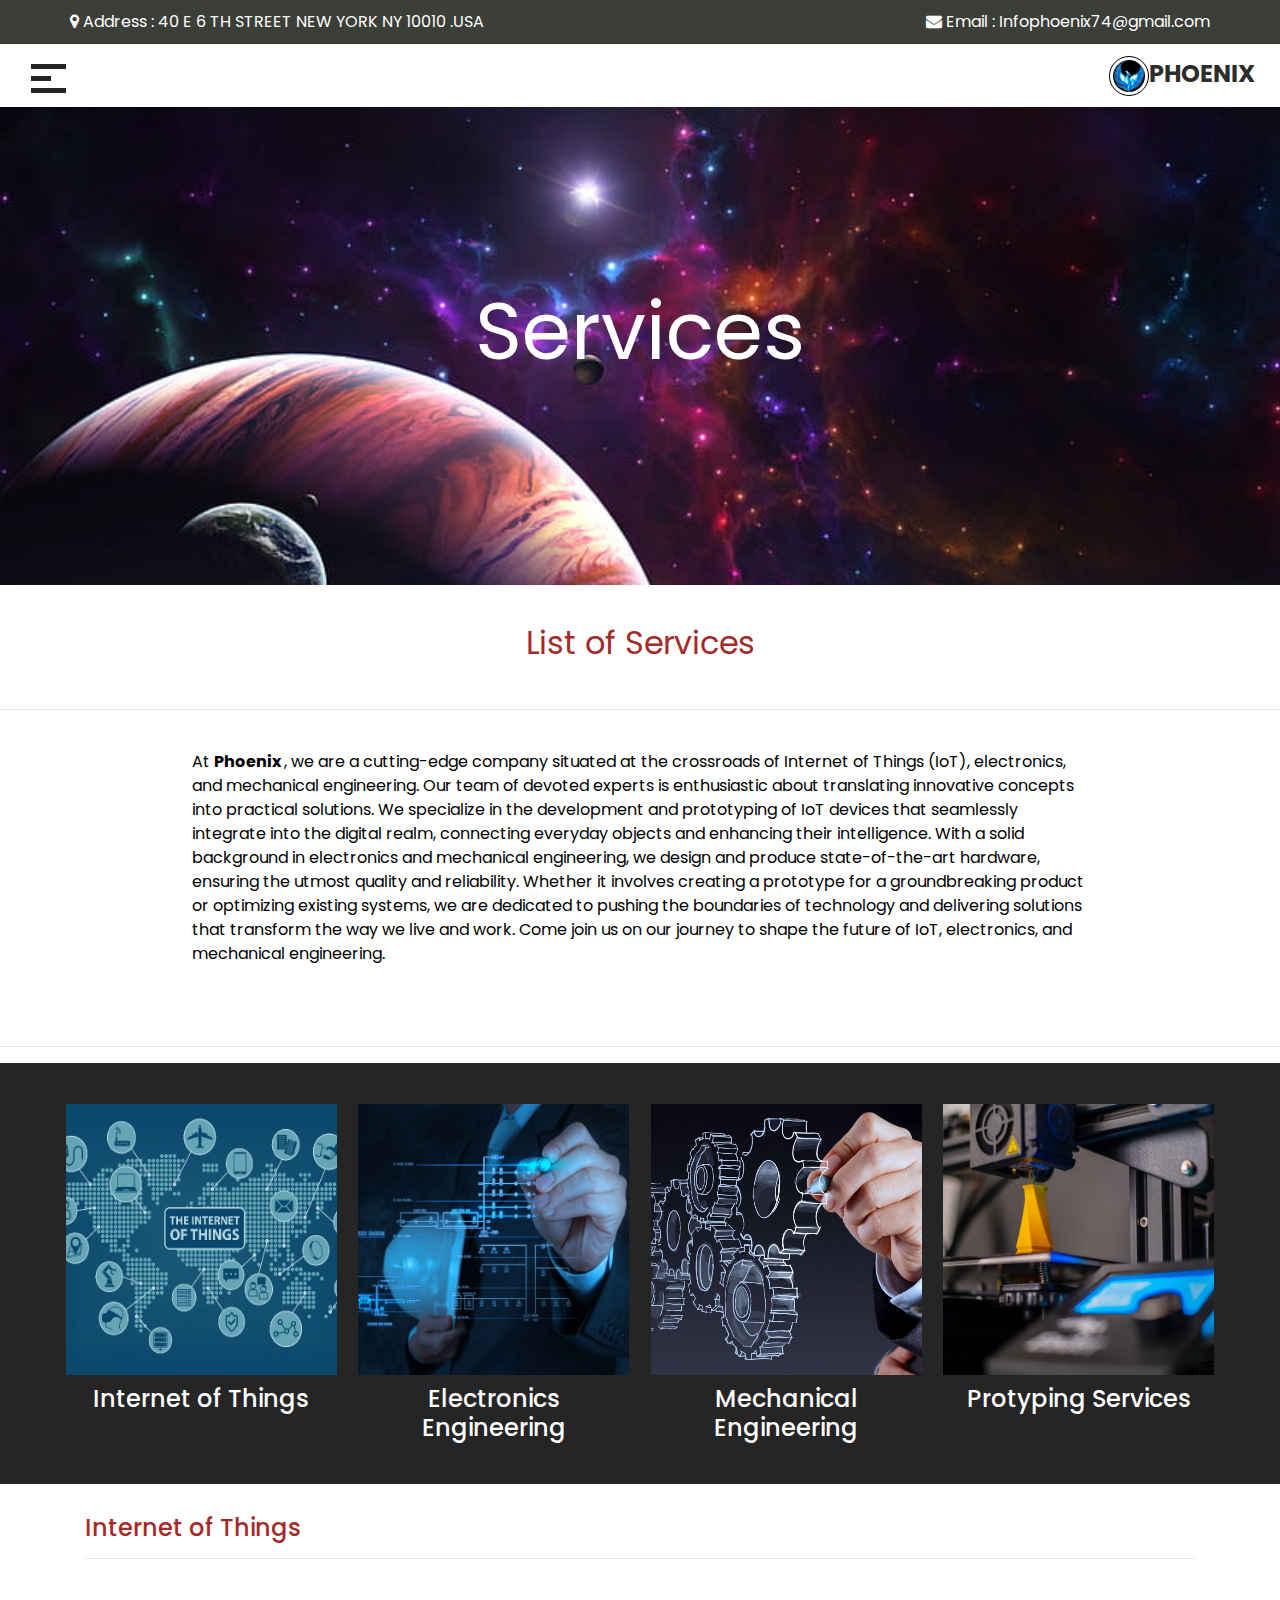
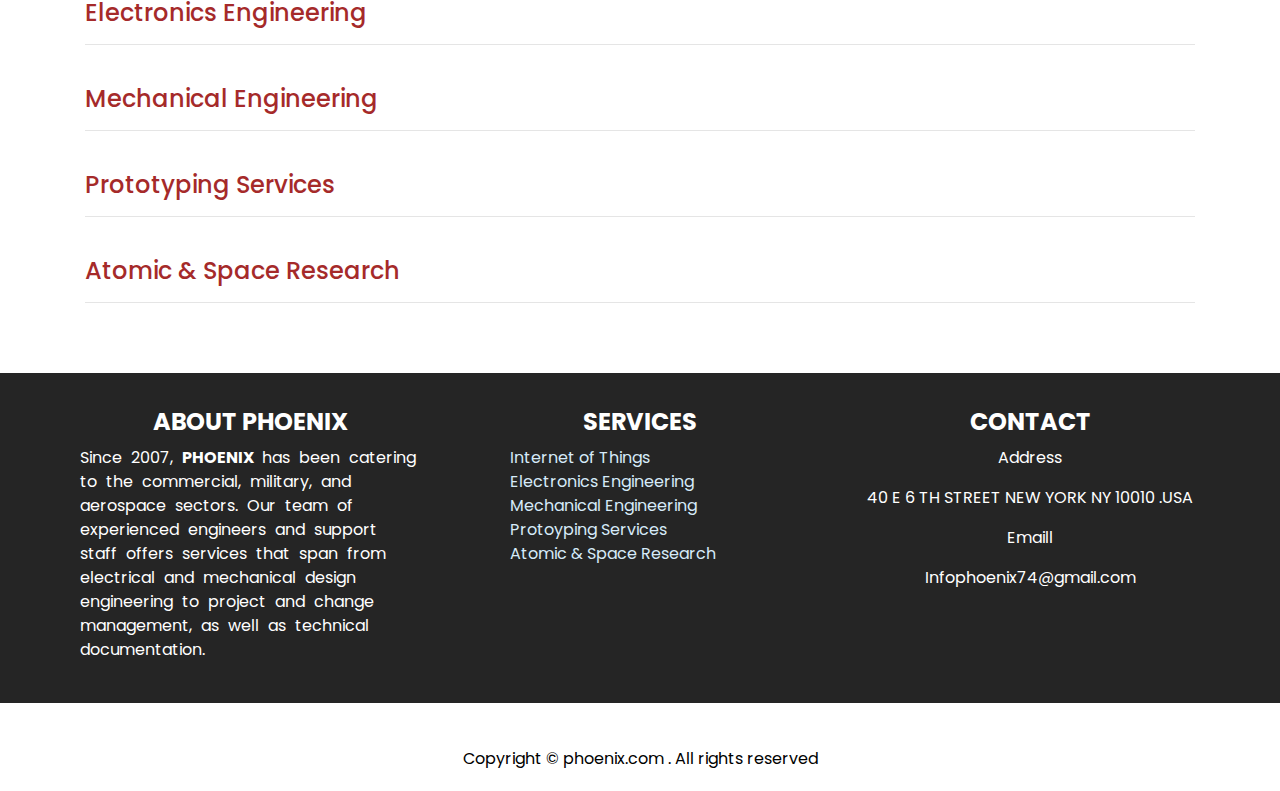
<file: services.html>
<!DOCTYPE html>
<html>

  <head>
    <!-- Basic -->
    <meta charset="utf-8" />
    <meta http-equiv="X-UA-Compatible" content="IE=edge" />
    <!-- Mobile Metas -->
    <meta name="viewport" content="width=device-width, initial-scale=1, shrink-to-fit=no" />
    <!-- Site Metas -->
    <meta name="keywords" content="" />
    <meta name="description" content="" />
    <meta name="author" content="" />

    <title>PrimeCare</title>

    <!--owl slider stylesheet -->
    <link rel="stylesheet" type="text/css"
      href="https://cdnjs.cloudflare.com/ajax/libs/OwlCarousel2/2.3.4/assets/owl.carousel.min.css" />

    <!-- bootstrap core css -->
    <link rel="stylesheet" type="text/css" href="css/bootstrap.css" />
    <!-- fonts awesome style -->
    <link href="css/font-awesome.min.css" rel="stylesheet" />
    <!-- fonts style -->
    <link href="https://fonts.googleapis.com/css?family=Open+Sans:400,700|Poppins:400,500,700&display=swap"
      rel="stylesheet" />

    <!-- Custom styles for this template -->
    <link href="css/style.css" rel="stylesheet" />
    <!-- responsive style -->
    <link href="css/responsive.css" rel="stylesheet" />
  </head>

  <body>
    <div class="hero_area2">
      <!-- header section strats -->
      <header class="header_section">
        <div class="contact_nav_container">
          <div class="container">
            <div class="contact_nav">
              <a href="">
                <i class="fa fa-map-marker" aria-hidden="true"></i>
                <span>
                  Address : 40 E 6 TH STREET NEW YORK NY 10010 .USA
                </span>
              </a>
              <a href="">
                <i class="fa fa-envelope" aria-hidden="true"></i>
                <span>
                  Email : Infophoenix74@gmail.com
                </span>
              </a>
              <!-- <a href="">
                <i class="fa fa-phone" aria-hidden="true"></i>
                <span>
                  Phone Call : +91 8777595662/ +91 8777601553
                </span>
              </a> -->
            </div>
          </div>
        </div>
        <div class="container-fluid">
          <nav class="navbar navbar-expand-lg custom_nav-container">
            <div class="custom_menu-btn">
              <button onclick="openNav()">
                <span class="s-1"> </span>
                <span class="s-2"> </span>
                <span class="s-3"> </span>
              </button>
            </div>
            <div id="myNav" class="overlay">
              <div class="menu_btn-style ">
                <button onclick="closeNav()">
                  <span class="s-1"> </span>
                  <span class="s-2"> </span>
                  <span class="s-3"> </span>
                </button>
              </div>
              <div class="overlay-content">
                <a class="active" href="index.html"> Home <span class="sr-only">(current)</span></a>

                <a href="services.html"> Services</a>
                <button class="dropdown-btn">
                  <i class="fa fa-caret-down"></i>
                </button>
                <div class="dropdown-container">
                  <a href="services/internet-of-things.html">Internet of Things</a>
                  <a href="services/electronics-engineering.html">Electronics Engineering</a>
                  <a href="services/mechanical-engineering.html">Mechanical Engineering</a>
                  <a href="services/protyping-services.html">Prototyping Services</a>

                  <a href="services/atomic-space-research.html">Atomic & Space Research</a>

                </div>
                <a class="" href="about-us.html" style="margin-top: 16px;
"> About Us</a>
                <a class="" href="gallery.html"> Gallery </a>
                <a class="" href="contact-us.html"> Contact Us</a>

              </div>
            </div>
            <a class="navbar-brand" href="index.html">
              <img src="./images/LOGO.png" alt="Cinque Terre" width="40" height="40"
                style="border-radius: 50%; padding: 3px; border: 1px solid black; ">
              <span>
                PHOENIX
              </span>
            </a>
            <!-- <div class="user_option">
            <a href="">
              <span>
                Login
              </span>
              <i class="fa fa-user" aria-hidden="true"></i>
            </a>
            <form class="form-inline">
              <button class="btn  nav_search-btn" type="submit">
                <i class="fa fa-search" aria-hidden="true"></i>
              </button>
            </form>
          </div> -->
          </nav>
        </div>
      </header>
      <!-- end header section -->
      <!-- slider section -->
      <section class="slider_section position-relative">
        <div id="customCarousel1" class="carousel slide" data-ride="carousel">
          <div class="carousel-inner">
            <div class="carousel-item active">
              <div class="box">
                <div class="baby_detail" style="margin: auto; text-align: center; font-family:auto">
                  <div class="baby_text">
                    <p style="font-size: 80px;">
                      Services<br />
                    </p>

                  </div>
                </div>
              </div>
            </div>
          </div>
        </div>
      </section>
      <!-- end slider section -->
    </div>

    <br>
    <div class=""
      style="margin: auto; text-align: center; font-size: 32px; font-family:auto; color: brown;padding: 10px;">
      <p>List of Services</p>
    </div>
    <hr>
    <br />
    <section class="about_section" style="width: 80%; margin: auto;">
      <div class="container-fluid" style="background-color: white; text-align: center;">
      </div>
      <div class="content" style="text-align: left; ">
        <p style="color: black;">
          At <b>Phoenix </b> , we are a cutting-edge company situated at the crossroads of Internet of Things (IoT),
          electronics,
          and mechanical engineering. Our team of devoted experts is enthusiastic about translating innovative concepts
          into practical solutions. We specialize in the development and prototyping of IoT devices that seamlessly
          integrate into the digital realm, connecting everyday objects and enhancing their intelligence. With a solid
          background in electronics and mechanical engineering, we design and produce state-of-the-art hardware,
          ensuring the utmost quality and reliability. Whether it involves creating a prototype for a groundbreaking
          product or optimizing existing systems, we are dedicated to pushing the boundaries of technology and
          delivering solutions that transform the way we live and work. Come join us on our journey to shape the future
          of IoT, electronics, and mechanical engineering.
        </p>
      </div>

    </section>
    <br>
    <br />
    <hr>
    <section class="service_section " style="text-align: center;">
      <div class="container">
        <div class="row">
          <div class="col-lg-3 col-md-6">
            <div class="box">
              <p><a href="services/internet-of-things.html">
                  <div class="img-box1">
                    <img src="images/iot2.png" alt="" />
                  </div>
                  <div class="detail-box">
                    <h4>
                      Internet of Things
                    </h4>
                  </div>
                </a>
              </p>
            </div>
          </div>
          <div class="col-lg-3 col-md-6">
            <div class="box">
              <p><a href="services/electronics-engineering.html">
                  <div class="img-box1">
                    <img src="images/electronics.jpg" alt="" />
                  </div>
                  <div class="detail-box">
                    <h4>
                      Electronics Engineering
                    </h4>
                  </div>
                </a>
              </p>
            </div>
          </div>
          <div class="col-lg-3 col-md-6">
            <div class="box">
              <p><a href="services/mechanical-engineering.html">
                  <div class="img-box1">
                    <img src="images/mechanical.jpg" alt="" />
                  </div>
                  <div class="detail-box">
                    <h4>
                      Mechanical Engineering
                    </h4>
                  </div>
                </a>
              </p>
            </div>
          </div>
          <div class="col-lg-3 col-md-6">
            <div class="box">
              <p><a href="services/protyping-services.html">
                  <div class="img-box1">
                    <img src="images/prototype h.jpg" alt="" />
                  </div>
                  <div class="detail-box">
                    <h4>
                      Protyping Services
                    </h4>
                  </div>
                </a>
              </p>
            </div>
          </div>
        </div>
      </div>
    </section>
    <section class="service_section " style="text-align: left; background-color: white; ">
      <div class="container" style="padding: 30px;">
        <div class="panel-group" id="accordion">
          <div class="panel panel-default">
            <div class="panel-heading">
              <h4 class="panel-title">
                <a data-toggle="collapse" data-parent="#accordion" href="#collapse1" style="color: brown;">Internet of
                  Things</a>
              </h4>
              <hr>
            </div>
            <div id="collapse1" class="panel-collapse collapse in" style="color: bl;">
              <div class="panel-body">
                <p>At PHOENIX, we are committed to empowering our customers with the endless possibilities of the
                  Internet of Things (IoT). Our dedication lies in offering innovative solutions that elevate your
                  business, lifestyle, and connectivity. Recognizing the importance of data collection, analysis, and
                  action in today's fast-paced environment, we provide a diverse array of IoT products and services
                  aimed at simplifying your life, enhancing safety, and boosting efficiency. With our proficiency, you
                  can turn your concepts into tangible outcomes, harnessing the potential of IoT to foster progress and
                  streamline operations. We are here to support you in embracing the future of technology and bringing
                  your dreams to fruition. Join us on the journey towards a smarter, more interconnected world with
                  PHOENIX.</p>
              </div>
            </div>
          </div>
        </div>
        <br>
        <div class="panel-group" id="accordion">
          <div class="panel panel-default">
            <div class="panel-heading">
              <h4 class="panel-title">
                <a data-toggle="collapse" data-parent="#accordion" href="#collapse2" style="color: brown;">Electronics
                  Engineering
                </a>
              </h4>
              <hr>
            </div>
            <div id="collapse2" class="panel-collapse collapse in" style="color: bl;">
              <div class="panel-body">
                <p> Most of our experts have served the Aerospace, Defense, and commercial industries for over 20 years,
                  providing formal circuit analyses, including;
                <ul>
                  <li><b>Worst-Case Circuit Analysis</b> (WCCA), BOL, EOL (Aging), Thermal, Natural Radiation (Incl.
                    Total Dose,
                    ELDRS, SEU, SEGR), Prompt Dose Effects, Weapons Effects.</li>
                  <li> <b>Mean Time Between Failure Analysis</b> (MTBF)
                  </li>
                  <li><b>Electrical Part Stress Analysis </b>(EPSA)</li>
                  <li><b>Failure Mode Effects & Criticality Analysis</b> (FMECA), including the associated parts data
                    bases upon
                    which these analyses are based.</li>
                  <li><b>Circuit Trade Studies</b> to aid in determining the optimal circuit topology or system solution
                    to meet
                    your product requirements.</li>
                </ul>
                </p>
              </div>
            </div>
          </div>
        </div><br>
        <div class="panel-group" id="accordion">
          <div class="panel panel-default">
            <div class="panel-heading">
              <h4 class="panel-title">
                <a data-toggle="collapse" data-parent="#accordion" href="#collapse3" style="color: brown;">Mechanical
                  Engineering

                </a>
              </h4>
              <hr>
            </div>
            <div id="collapse3" class="panel-collapse collapse in" style="color: bl;">
              <div class="panel-body">
                <p>
                <p>Our Mechanical engineers research, design, develop, build, and test mechanical and thermal devices,
                  including tools, engines, and machines.</p>
                <p>Mechanical engineers typically do the following:

                </p>
                <ul>
                  <li>Analyze problems to see how mechanical and thermal devices might help solve the problem.</li>
                  <li>Design or redesign mechanical and thermal devices using analysis and computer-aided design.
                  </li>
                  <li>Develop and test prototypes of devices they design.</li>
                  <li>Analyze the test results and change the design as needed.</li>
                  <li>Oversee the manufacturing process for the device.</li>
                  <li>Manage a team of professionals in specialized fields like mechanical drafting and designing,
                    prototyping, 3D printing or/and CNC Machines specialists.</li>
                </ul>
                <p>Mechanical engineers design and oversee the manufacturing of many products ranging from medical
                  devices to new batteries. They also design power-producing machines such as electric generators,
                  internal combustion engines, and steam and gas turbines as well as power-using machines, such as
                  refrigeration and air-conditioning systems.</p>
                </p>
              </div>
            </div>
          </div>
        </div><br>
        <div class="panel-group" id="accordion">
          <div class="panel panel-default">
            <div class="panel-heading">
              <h4 class="panel-title">
                <a data-toggle="collapse" data-parent="#accordion" href="#collapse4" style="color: brown;">Prototyping
                  Services

                </a>
              </h4>
              <hr>
            </div>
            <div id="collapse4" class="panel-collapse collapse in" style="color: bl;">
              <div class="panel-body">
                <p>We engage with our clients throughout the entire product development process from concept to
                  prototyping and liasoning with factories for mass production. Our prototyping firm offers complete
                  prototype development services and manufacturing services to turn new product ideas into actual
                  physical prototypes./p>
              </div>
            </div>
          </div>
        </div>
        <br>
        <div class="panel-group" id="accordion">
          <div class="panel panel-default">
            <div class="panel-heading">
              <h4 class="panel-title">
                <a data-toggle="collapse" data-parent="#accordion" href="#collapse5" style="color: brown;">Atomic &
                  Space Research
                </a>
              </h4>
              <hr>
            </div>
            <div id="collapse5" class="panel-collapse collapse in" style="color: bl;">
              <div class="panel-body">
                <p>Our company is at the forefront of groundbreaking advancements in atomic research, pioneering
                  innovative initiatives that push the boundaries of scientific knowledge and technological
                  capabilities. Specializing in the exploration and manipulation of atomic structures, our dedicated
                  team of experts engages in rigorous experimentation and theoretical analysis to unravel the mysteries
                  of the atomic world. From nuclear physics to quantum mechanics, our research spans a wide spectrum,
                  contributing to the development of cutting-edge technologies, energy solutions, and materials with
                  applications in various industries. Committed to the highest standards of safety and ethical conduct,
                  we strive to unlock the potential of atomic science for the betterment of society, paving the way for
                  a future shaped by unparalleled scientific achievements.</p>
              </div>
            </div>
          </div>
        </div>
        <br>
      </div>
    </section>


    <!-- footer section start -->

    <section class="coomon_footer service_section ">
      <div class="container">
        <div class="row">
          <div class="col-lg-4 col-md-6">
            <div class="box">
              <div class="detail-box" style="text-align: center;">
                <h4>
                  <b>ABOUT PHOENIX </b><br>
                </h4>
              </div>
              <div class="detail-box">
                <p style="text-align: left important; word-spacing:5px;">Since 2007, <b>PHOENIX </b> has been catering
                  to the commercial,
                  military, and aerospace sectors. Our
                  team of experienced engineers and support staff offers services that span from electrical and
                  mechanical design engineering to project and change management, as well as technical documentation.
                </p>
              </div>
            </div>
          </div>
          <div class="col-lg-4 col-md-6">
            <div class="box">
              <div class="detail-box" style="text-align: center;">
                <h4>
                  <b>SERVICES</b><br>
                </h4>
              </div>
              <div class="detail-box links" id="">
                <ul>
                  <li>
                    <a href="services/internet-of-things.html">Internet of Things</a>
                  </li>
                  <li>
                    <a href="services/electronics-engineering.html">Electronics Engineering</a>
                  </li>
                  <li>
                    <a href="services/mechanical-engineering.html">Mechanical Engineering</a>
                  </li>
                  <li>
                    <a href="services/protyping-services.html">Protoyping Services</a>
                  </li>
                  <li>
                    <a href="services/atomic-space-research.html">Atomic & Space Research</a>
                  </li>
                </ul>
              </div>
            </div>
          </div>
          <div class="col-lg-4 col-md-6">
            <div class="box">
              <div class="detail-box" style="text-align: center;">
                <h4>
                  <b>CONTACT</b><br>
                </h4>
              </div>
              <div class="detail-box" style="text-align: center;">
                <p>Address</p>
                <p> 40 E 6 TH STREET NEW YORK NY 10010 .USA
                </p>
                <p> Emaill
                </p>

                <!-- <p>8777595662/8777601553 -->
                </p>

                <p> Infophoenix74@gmail.com
                </p>

              </div>
            </div>
          </div>
        </div>
      </div>
    </section>
    <br>
    <section class="service_section" style="padding: 20px; color: black; background-color: white; text-align: center;">
      Copyright © phoenix.com . All rights reserved
    </section>
    <!-- footer section start  -->
    <script src="js/jquery-3.4.1.min.js"></script>
    <script src="js/bootstrap.js"></script>
    <script src="https://cdnjs.cloudflare.com/ajax/libs/OwlCarousel2/2.3.4/owl.carousel.min.js"></script>
    <script src="js/custom.js"></script>

  </body>

</html>
</file>
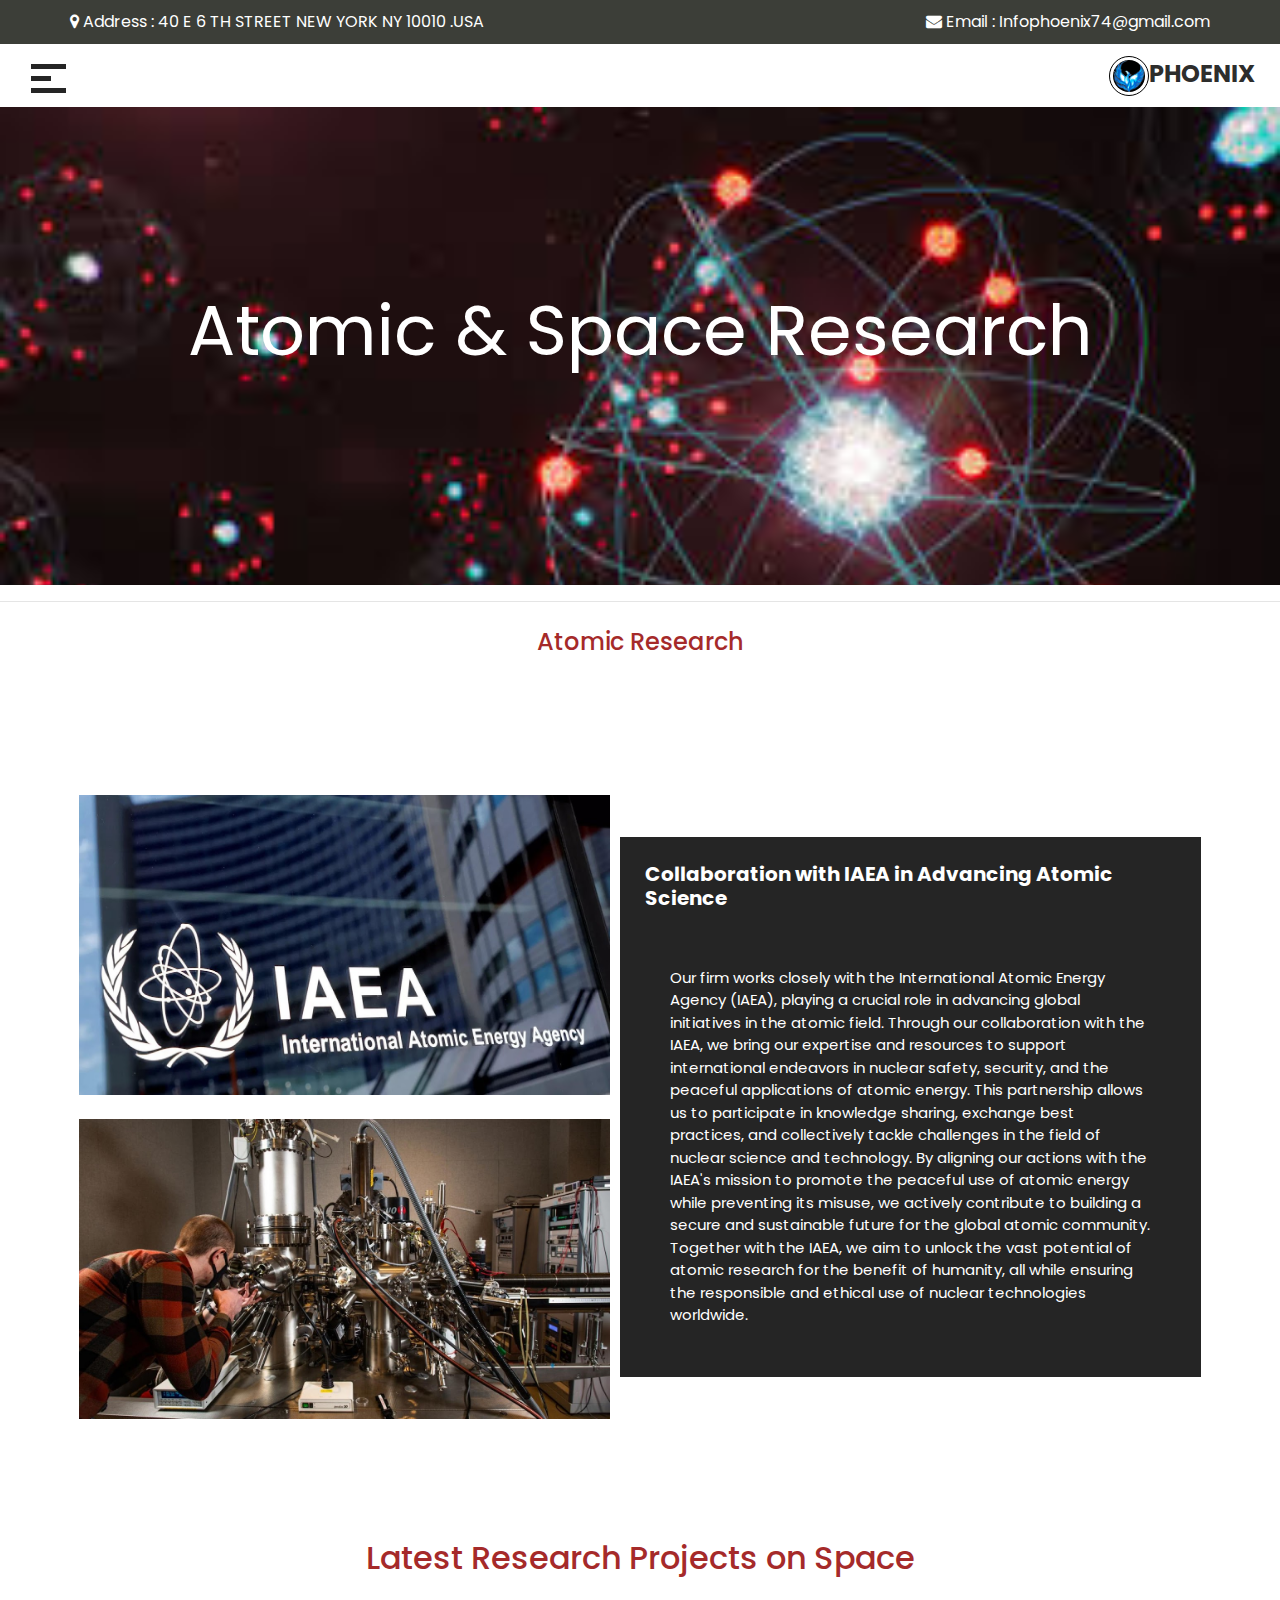
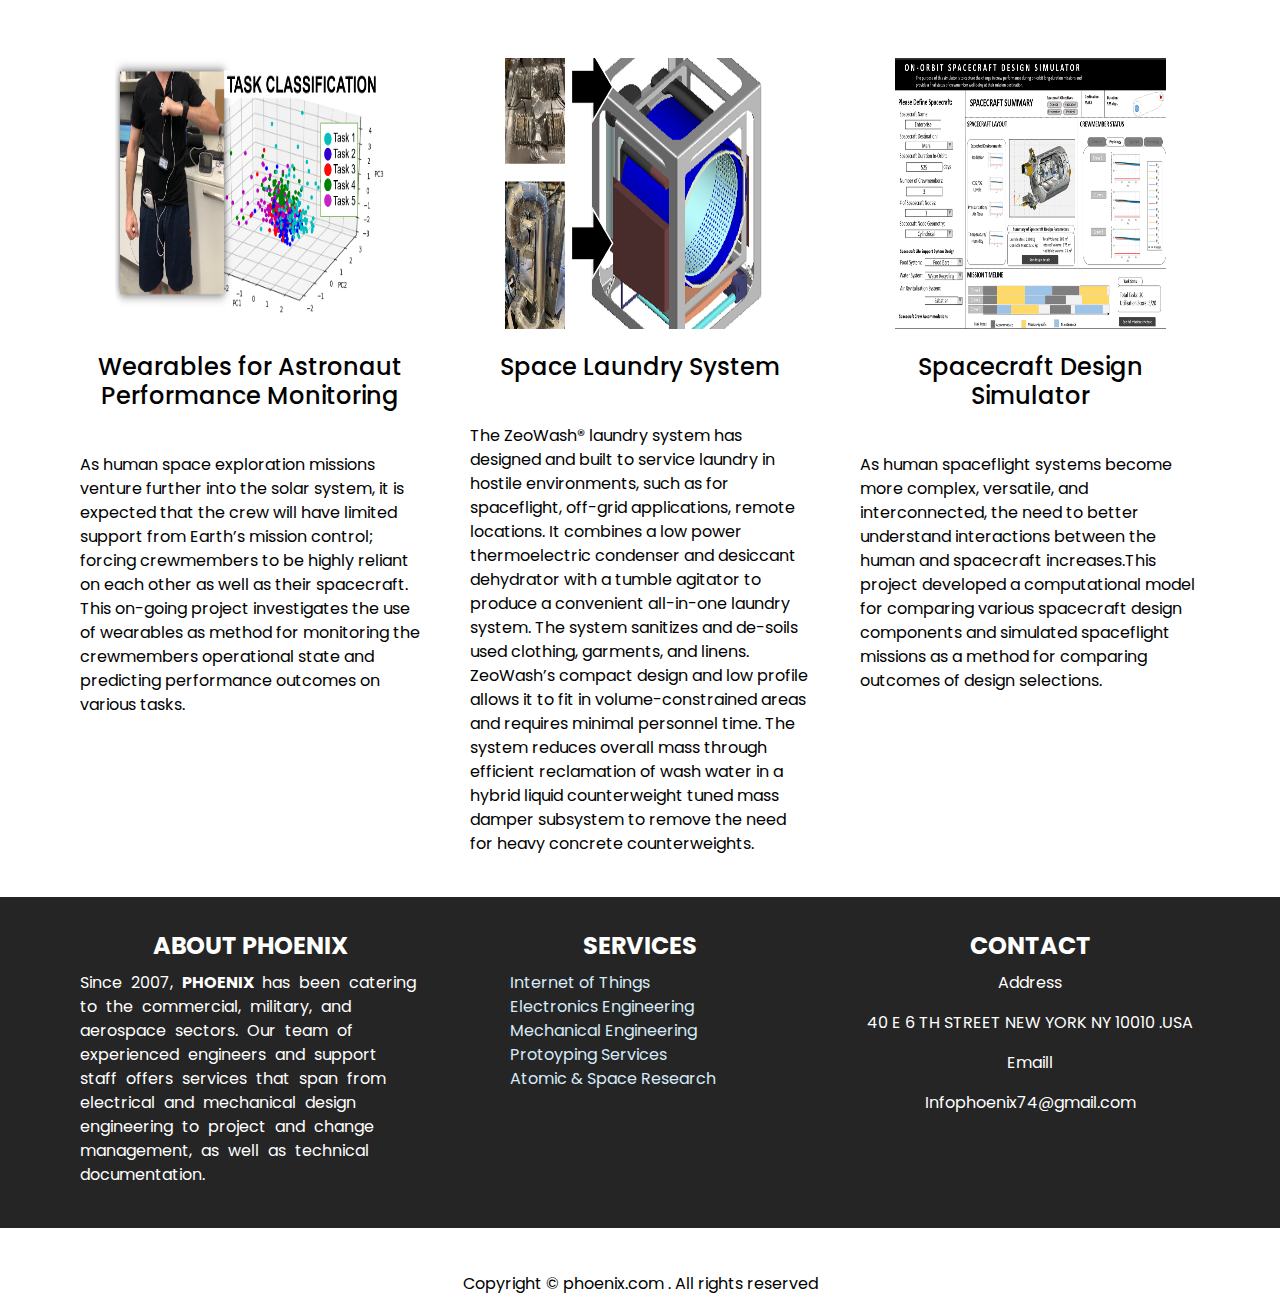
<file: services/atomic-space-research.html>
<!DOCTYPE html>
<html>

  <head>
    <!-- Basic -->
    <meta charset="utf-8" />
    <meta http-equiv="X-UA-Compatible" content="IE=edge" />
    <!-- Mobile Metas -->
    <meta name="viewport" content="width=device-width, initial-scale=1, shrink-to-fit=no" />
    <!-- Site Metas -->
    <meta name="keywords" content="" />
    <meta name="description" content="" />
    <meta name="author" content="" />

    <title>PrimeCare</title>

    <!--owl slider stylesheet -->
    <link rel="stylesheet" type="text/css"
      href="https://cdnjs.cloudflare.com/ajax/libs/OwlCarousel2/2.3.4/assets/owl.carousel.min.css" />

    <!-- bootstrap core css -->
    <link rel="stylesheet" type="text/css" href="../css/bootstrap.css" />
    <!-- fonts awesome style -->
    <link href="../css/font-awesome.min.css" rel="stylesheet" />
    <!-- fonts style -->
    <link href="https://fonts.googleapis.com/css?family=Open+Sans:400,700|Poppins:400,500,700&display=swap"
      rel="stylesheet" />

    <!-- Custom styles for this template -->
    <link href="../css/style.css" rel="stylesheet" />
    <!-- responsive style -->
    <link href="../css/responsive.css" rel="stylesheet" />
  </head>

  <body>
    <div class="hero_area2">
      <!-- header section strats -->
      <header class="header_section">
        <div class="contact_nav_container">
          <div class="container">
            <div class="contact_nav">
              <a href="">
                <i class="fa fa-map-marker" aria-hidden="true"></i>
                <span>
                  Address : 40 E 6 TH STREET NEW YORK NY 10010 .USA
                </span>
              </a>
              <a href="">
                <i class="fa fa-envelope" aria-hidden="true"></i>
                <span>
                  Email : Infophoenix74@gmail.com
                </span>
              </a>
              <!-- <a href="">
                <i class="fa fa-phone" aria-hidden="true"></i>
                <span>
                  Phone Call : +91 8777595662/ +91 8777601553
                </span>
              </a> -->
            </div>
          </div>
        </div>
        <div class="container-fluid">
          <nav class="navbar navbar-expand-lg custom_nav-container">
            <div class="custom_menu-btn">
              <button onclick="openNav()">
                <span class="s-1"> </span>
                <span class="s-2"> </span>
                <span class="s-3"> </span>
              </button>
            </div>
            <div id="myNav" class="overlay">
              <div class="menu_btn-style ">
                <button onclick="closeNav()">
                  <span class="s-1"> </span>
                  <span class="s-2"> </span>
                  <span class="s-3"> </span>
                </button>
              </div>
              <div class="overlay-content">
                <a class="active" href="../index.html"> Home <span class="sr-only">(current)</span></a>
               
                <a href="../services.html"> Services</a>
                <button class="dropdown-btn">
                  <i class="fa fa-caret-down"></i>
                </button>
                <div class="dropdown-container">
                  <a href="../services/internet-of-things.html">Internet of Things</a>
                  <a href="../services/electronics-engineering.html">Electronics Engineering</a>
                  <a href="../services/mechanical-engineering.html">Mechanical Engineering</a>
                  <a href="../services/protyping-services.html">Prototyping Services</a>
                  <a href="../services/atomic-space-research.html">Atomic & Space Research</a>

                </div>
                <a class="" href="../about-us.html"  style="margin-top: 16px;
"> About Us</a>
                <a class="" href="../gallery.html"> Gallery </a>
                <a class="" href="../contact-us.html"> Contact Us</a>

              </div>
            </div>
            <a class="navbar-brand" href="../index.html">
              <img src="../images/LOGO.png" alt="Cinque Terre" width="40" height="40"
                style="border-radius: 50%; padding: 3px; border: 1px solid black; ">
              <span>
                PHOENIX
              </span>
            </a>
            <!-- <div class="user_option">
            <a href="">
              <span>
                Login
              </span>
              <i class="fa fa-user" aria-hidden="true"></i>
            </a>
            <form class="form-inline">
              <button class="btn  nav_search-btn" type="submit">
                <i class="fa fa-search" aria-hidden="true"></i>
              </button>
            </form>
          </div> -->
          </nav>
        </div>
      </header>
      <!-- end header section -->
      <!-- slider section -->
      <section class="slider_section3 position-relative">
        <div id="customCarousel1" class="carousel slide" data-ride="carousel">
          <div class="carousel-inner">
            <div class="carousel-item active">
              <div class="box">
                <div class="baby_detail" style="margin: auto; text-align: center; font-family:auto">
                  <div class="baby_text">
                    <p style="font-size: 70px;">
                      Atomic & Space
                      Research<br />
                    </p>

                  </div>
                </div>
              </div>
            </div>
          </div>
        </div>
      </section>
      <!-- end slider section -->
    </div>
    <hr>
    <section id="service_section1">
      <div class="container">
        <h4 style="color: brown;">Atomic Research
        </h4>
      </div>
    </section>
    <section class="about_section layout_padding">
      <div class="container-fluid">
        <div class="box" style="gap: 10px;">
          <div class="img-box">
            <img src="../images/atomic3.jpg" alt="" height="300" width="500" />
            <br>
            <br>
            <img src="../images/atomic4.jpg" alt="" height="300" width="500" />
          </div>
          <div class="detail-box">
            <h5>
              <b>Collaboration with IAEA in Advancing Atomic Science </b>
            </h5>
            <br>
            <p style="font-size: 15px; padding: 25px;">
              Our firm works closely with the International Atomic Energy Agency (IAEA), playing a crucial role in
              advancing global initiatives in the atomic field. Through our collaboration with the IAEA, we bring our
              expertise and resources to support international endeavors in nuclear safety, security, and the peaceful
              applications of atomic energy. This partnership allows us to participate in knowledge sharing, exchange
              best practices, and collectively tackle challenges in the field of nuclear science and technology. By
              aligning our actions with the IAEA's mission to promote the peaceful use of atomic energy while preventing
              its misuse, we actively contribute to building a secure and sustainable future for the global atomic
              community. Together with the IAEA, we aim to unlock the vast potential of atomic research for the benefit
              of humanity, all while ensuring the responsible and ethical use of nuclear technologies worldwide.
            </p>
          </div>
        </div>
      </div>
    </section>
    <section class="about_section" style="width: 80%; margin: auto;">
      <div class="container-fluid" style="background-color: white; text-align: center;">
        <h2 style="color: brown;">
          Latest Research Projects on Space
        </h2>
        <br>
        <br>
      </div>
    </section>
    <section class="service_section " style=" background-color: white; color: black;">
      <div class="container">
        <div class="row">
          <div class="col-lg-4 col-md-6">
            <div class="box" style="color: black;">
              <div class="img-box1">
                <img src="../images/TaskClassification.png" alt="" />
              </div>
              <br>
              <div class="heading" style="color: black; text-align: center;">
                <h4>
                  Wearables for Astronaut Performance Monitoring
                </h4><br>
              </div>
              <div class="detail-box" style="color: black;">
                <p>As human space exploration missions venture further into the solar system, it is expected that the
                  crew will have limited support from Earth’s mission control; forcing crewmembers to be highly reliant
                  on each other as well as their spacecraft. This on-going project investigates the use of wearables as
                  method for monitoring the crewmembers operational state and predicting performance outcomes on various
                  tasks. </p>
              </div>
            </div>
          </div>
          <div class="col-lg-4 col-md-6">
            <div class="box" style="color: black;">
              <div class="img-box1">
                <img src="../images/SpaceLaundry.png" alt="" />
              </div>
              <br>
              <div class="heading" style="color: black; text-align: center;">
                <h4>
                  Space Laundry System
                </h4><br>
              </div>
              <div class="detail-box" style="color: black;">

                <p>The ZeoWash® laundry system has designed and built to service laundry in hostile environments, such
                  as for spaceflight, off-grid applications, remote locations. It combines a low power thermoelectric
                  condenser and desiccant dehydrator with a tumble agitator to produce a convenient all-in-one laundry
                  system. The system sanitizes and de-soils used clothing, garments, and linens. ZeoWash’s compact
                  design and low profile allows it to fit in volume-constrained areas and requires minimal personnel
                  time. The system reduces overall mass through efficient reclamation of wash water in a hybrid liquid
                  counterweight tuned mass damper subsystem to remove the need for heavy concrete counterweights. </p>
              </div>
            </div>
          </div>
          <div class="col-lg-4 col-md-6">
            <div class="box" style="color: black;">
              <div class="img-box1">
                <img src="../images/SpacecraftDesignSimulator.png" alt="" />
              </div>
              <br>
              <div class="heading" style="color: black; text-align: center;">
                <h4>
                  Spacecraft Design Simulator
                </h4><br>
              </div>
              <div class="detail-box" style="color: black;">

                <p>As human spaceflight systems become more complex, versatile, and interconnected, the need to better
                  understand interactions between the human and spacecraft increases.This project developed a
                  computational model for comparing various spacecraft design components and simulated spaceflight
                  missions as a method for comparing outcomes of design selections. </p>
              </div>
            </div>
          </div>
        </div>
      </div>
    </section>



    <!-- footer section start -->

    <section class="coomon_footer service_section ">
      <div class="container">
        <div class="row">
          <div class="col-lg-4 col-md-6">
            <div class="box">
              <div class="detail-box" style="text-align: center;">
                <h4>
                  <b>ABOUT PHOENIX </b><br>
                </h4>
              </div>
              <div class="detail-box">
                <p style="text-align: left important; word-spacing:5px;">Since 2007, <b>PHOENIX </b> has been catering
                  to the commercial,
                  military, and aerospace sectors. Our
                  team of experienced engineers and support staff offers services that span from electrical and
                  mechanical design engineering to project and change management, as well as technical documentation.
                </p>
              </div>
            </div>
          </div>
          <div class="col-lg-4 col-md-6">
            <div class="box">
              <div class="detail-box" style="text-align: center;">
                <h4>
                  <b>SERVICES</b><br>
                </h4>
              </div>
              <div class="detail-box links" id="">
                <ul>
                  <li>
                    <a href="../services/internet-of-things.html">Internet of Things</a>
                  </li>
                  <li>
                    <a href="../services/electronics-engineering.html">Electronics Engineering</a>
                  </li>
                  <li>
                    <a href="../services/mechanical-engineering.html">Mechanical Engineering</a>
                  </li>
                  <li>
                    <a href="../services/protyping-services.html">Protoyping Services</a>
                  </li>
                  <li>
                    <a href="../services/atomic-space-research.html">Atomic & Space Research</a>
                  </li>
                </ul>
              </div>
            </div>
          </div>
          <div class="col-lg-4 col-md-6">
            <div class="box">
              <div class="detail-box" style="text-align: center;">
                <h4>
                  <b>CONTACT</b><br>
                </h4>
              </div>
              <div class="detail-box" style="text-align: center;">
                <p>Address</p>
                <p> 40 E 6 TH STREET NEW YORK NY 10010 .USA
                </p>
                <p> Emaill
                </p>

                <!-- <p>8777595662/8777601553 -->
                </p>

                <p> Infophoenix74@gmail.com
                </p>

              </div>
            </div>
          </div>
        </div>
      </div>
    </section>
    <br>
    <section class="service_section" style="padding: 20px; color: black; background-color: white; text-align: center;">
      Copyright © phoenix.com . All rights reserved
    </section>
    <!-- footer section start  -->
    <script src="../js/jquery-3.4.1.min.js"></script>
    <script src="../js/bootstrap.js"></script>
    <script src="https://cdnjs.cloudflare.com/ajax/libs/OwlCarousel2/2.3.4/owl.carousel.min.js"></script>
    <script src="../js/custom.js"></script>

  </body>

</html>
</file>
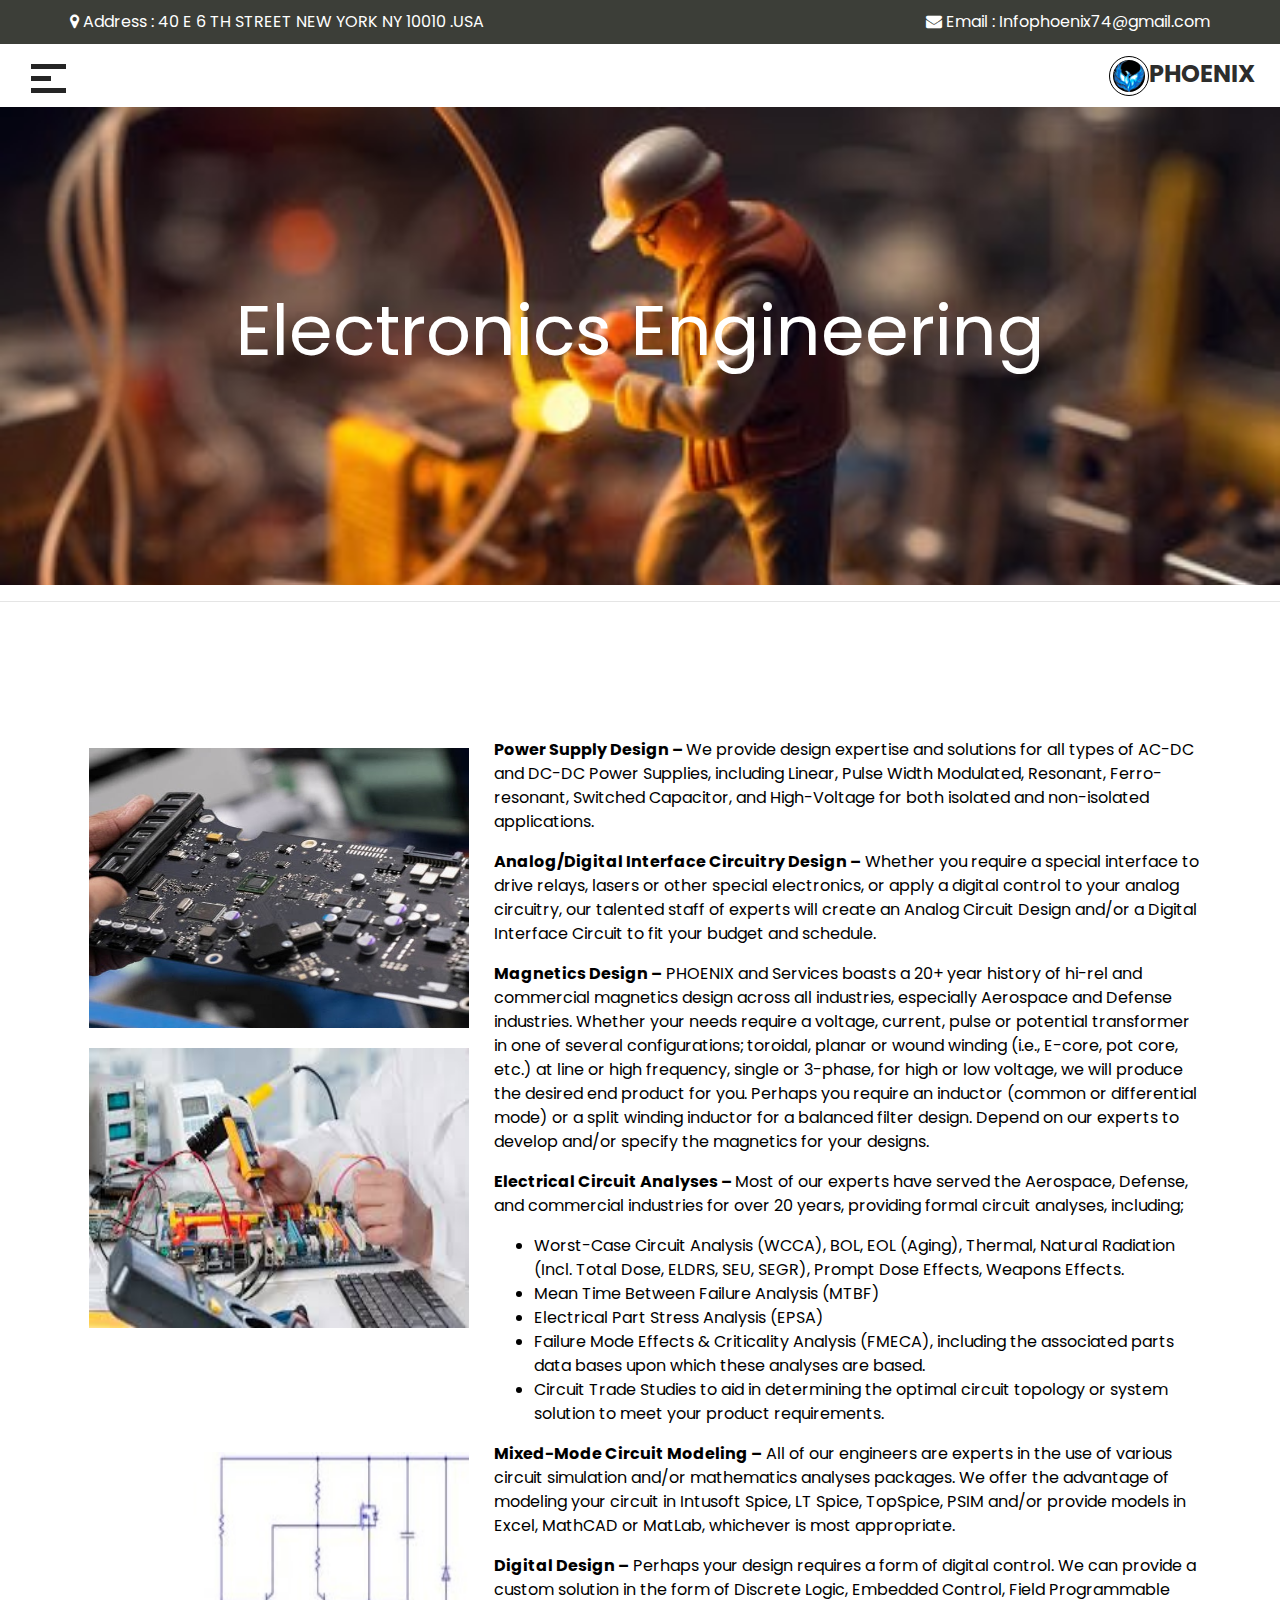
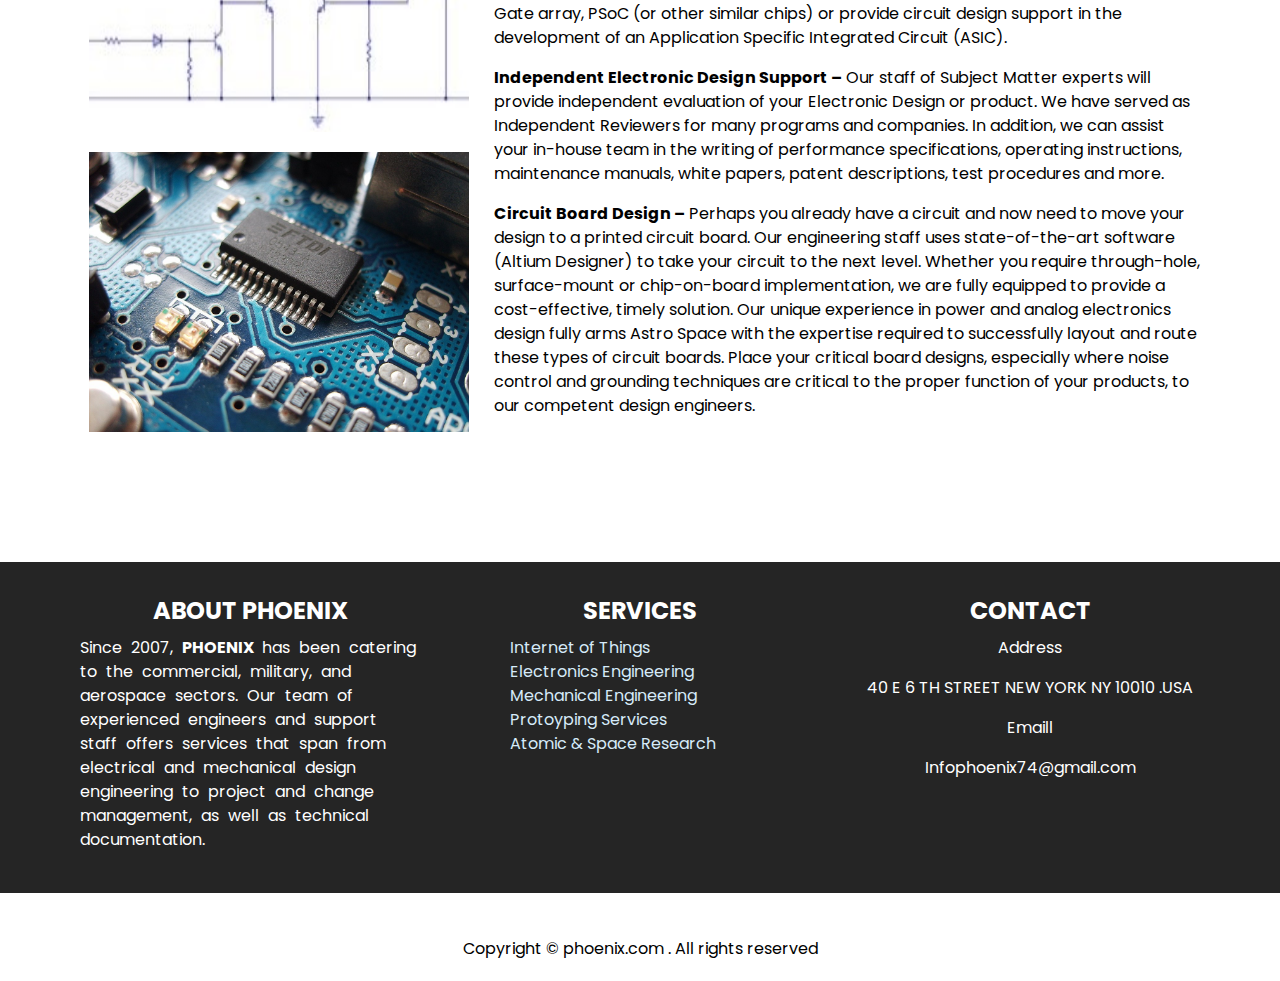
<file: services/electronics-engineering.html>
<!DOCTYPE html>
<html>

  <head>
    <!-- Basic -->
    <meta charset="utf-8" />
    <meta http-equiv="X-UA-Compatible" content="IE=edge" />
    <!-- Mobile Metas -->
    <meta name="viewport" content="width=device-width, initial-scale=1, shrink-to-fit=no" />
    <!-- Site Metas -->
    <meta name="keywords" content="" />
    <meta name="description" content="" />
    <meta name="author" content="" />

    <title>PrimeCare</title>

    <!--owl slider stylesheet -->
    <link rel="stylesheet" type="text/css"
      href="https://cdnjs.cloudflare.com/ajax/libs/OwlCarousel2/2.3.4/assets/owl.carousel.min.css" />

    <!-- bootstrap core css -->
    <link rel="stylesheet" type="text/css" href="../css/bootstrap.css" />
    <!-- fonts awesome style -->
    <link href="../css/font-awesome.min.css" rel="stylesheet" />
    <!-- fonts style -->
    <link href="https://fonts.googleapis.com/css?family=Open+Sans:400,700|Poppins:400,500,700&display=swap"
      rel="stylesheet" />

    <!-- Custom styles for this template -->
    <link href="../css/style.css" rel="stylesheet" />
    <!-- responsive style -->
    <link href="../css/responsive.css" rel="stylesheet" />
  </head>

  <body>
    <div class="hero_area2">
      <!-- header section strats -->
      <header class="header_section">
        <div class="contact_nav_container">
          <div class="container">
            <div class="contact_nav">
              <a href="">
                <i class="fa fa-map-marker" aria-hidden="true"></i>
                <span>
                  Address : 40 E 6 TH STREET NEW YORK NY 10010 .USA
                </span>
              </a>
              <a href="">
                <i class="fa fa-envelope" aria-hidden="true"></i>
                <span>
                  Email : Infophoenix74@gmail.com
                </span>
              </a>
              <!-- <a href="">
                <i class="fa fa-phone" aria-hidden="true"></i>
                <span>
                  Phone Call : +91 8777595662/ +91 8777601553
                </span>
              </a> -->
            </div>
          </div>
        </div>
        <div class="container-fluid">
          <nav class="navbar navbar-expand-lg custom_nav-container">
            <div class="custom_menu-btn">
              <button onclick="openNav()">
                <span class="s-1"> </span>
                <span class="s-2"> </span>
                <span class="s-3"> </span>
              </button>
            </div>
            <div id="myNav" class="overlay">
              <div class="menu_btn-style ">
                <button onclick="closeNav()">
                  <span class="s-1"> </span>
                  <span class="s-2"> </span>
                  <span class="s-3"> </span>
                </button>
              </div>
              <div class="overlay-content">
                <a class="active" href="../index.html"> Home <span class="sr-only">(current)</span></a>
               
                <a href="../services.html"> Services</a>
                <button class="dropdown-btn">
                  <i class="fa fa-caret-down"></i>
                </button>
                <div class="dropdown-container">
                  <a href="../services/internet-of-things.html">Internet of Things</a>
                  <a href="../services/electronics-engineering.html">Electronics Engineering</a>
                  <a href="../services/mechanical-engineering.html">Mechanical Engineering</a>
                  <a href="../services/protyping-services.html">Prototyping Services</a>
                  <a href="../services/atomic-space-research.html">Atomic & Space Research</a>

                </div>
                <a class="" href="../about-us.html"  style="margin-top: 16px;
"> About Us</a>
                <a class="" href="../gallery.html"> Gallery </a>
                <a class="" href="../contact-us.html"> Contact Us</a>

              </div>
            </div>
            <a class="navbar-brand" href="../index.html">
              <img src="../images/LOGO.png" alt="Cinque Terre" width="40" height="40"
                style="border-radius: 50%; padding: 3px; border: 1px solid black; ">
              <span>
                PHOENIX
              </span>
            </a>
            <!-- <div class="user_option">
            <a href="">
              <span>
                Login
              </span>
              <i class="fa fa-user" aria-hidden="true"></i>
            </a>
            <form class="form-inline">
              <button class="btn  nav_search-btn" type="submit">
                <i class="fa fa-search" aria-hidden="true"></i>
              </button>
            </form>
          </div> -->
          </nav>
        </div>
      </header>
      <!-- end header section -->
      <!-- slider section -->
      <section class="slider_section5 position-relative">
        <div id="customCarousel1" class="carousel slide" data-ride="carousel">
          <div class="carousel-inner">
            <div class="carousel-item active">
              <div class="box">
                <div class="baby_detail" style="margin: auto; text-align: center; font-family:auto">
                  <div class="baby_text">
                    <p style="font-size: 70px;">
                      Electronics Engineering
                      <br />
                    </p>

                  </div>
                </div>
              </div>
            </div>
          </div>
        </div>
      </section>
      <!-- end slider section -->
    </div>
    <hr>

    <section class="about_section layout_padding">
      <div class="container-fluid">
        <div class="box_1" style="gap: 10px; color: black; display: inline-block;">
          <div class="detail-box" style="display: inline-flex; gap:15px">
            <div class="img-box">
              <img src="../images/hp.jpg" alt="" width="400" height="300" style="padding: 10px;" /><br>
              <img src="../images/elec3.jpg" alt="" width="400" height="300" style="padding: 10px;"/>

            </div>
            <div class="content">
              <p><b>Power Supply Design – </b>We provide design expertise and solutions for all types of AC-DC and DC-DC
                Power Supplies, including Linear, Pulse Width Modulated, Resonant, Ferro-resonant, Switched Capacitor,
                and
                High-Voltage for both isolated and non-isolated applications.
              </p>
              <p><b>Analog/Digital Interface Circuitry Design –</b> Whether you require a special interface to drive
                relays, lasers or other special electronics, or apply a digital control to your analog circuitry, our
                talented staff of experts will create an Analog Circuit Design and/or a Digital Interface Circuit to fit
                your budget and schedule.</p>
              <p><b>Magnetics Design –</b> PHOENIX and Services boasts a 20+ year history of hi-rel and commercial
                magnetics design across all industries, especially Aerospace and Defense industries. Whether your needs
                require a voltage, current, pulse or potential transformer in one of several configurations; toroidal,
                planar or wound winding (i.e., E-core, pot core, etc.) at line or high frequency, single or 3-phase, for
                high or low voltage, we will produce the desired end product for you. Perhaps you require an inductor
                (common or differential mode) or a split winding inductor for a balanced filter design. Depend on our
                experts to develop and/or specify the magnetics for your designs.</p>
              <p><b>Electrical Circuit Analyses – </b>Most of our experts have served the Aerospace, Defense, and
                commercial industries for over 20 years, providing formal circuit analyses, including;</p>
              <ul>
                <li>Worst-Case Circuit Analysis (WCCA), BOL, EOL (Aging), Thermal, Natural Radiation (Incl. Total Dose,
                  ELDRS, SEU, SEGR), Prompt Dose Effects, Weapons Effects.</li>
                <li>Mean Time Between Failure Analysis (MTBF)

                </li>
                <li>Electrical Part Stress Analysis (EPSA)

                </li>
                <li>Failure Mode Effects & Criticality Analysis (FMECA), including the associated parts data bases upon
                  which these analyses are based.</li>
                <li>Circuit Trade Studies to aid in determining the optimal circuit topology or system solution to meet
                  your product requirements.</li>
              </ul>
            </div>
          </div>
          <div class="detail-box" style="display: inline-flex; gap: 15px;">
            <div class="img-box">
              <img src="../images/circuit.jpg" alt="" width="400" height="300" style="padding: 10px;"/><br>
              <img src="../images/elec2.jpg" alt=""  width="400" height="300" style="padding: 10px;"/>
            </div>

            <div class="content">
              <p><b>Mixed-Mode Circuit Modeling –</b> All of our engineers are experts in the use of various circuit
                simulation and/or mathematics analyses packages. We offer the advantage of modeling your circuit in
                Intusoft Spice, LT Spice, TopSpice, PSIM and/or provide models in Excel, MathCAD or MatLab, whichever is
                most appropriate.</p>
              <p><b>Digital Design –</b> Perhaps your design requires a form of digital control. We can provide a custom
                solution in the form of Discrete Logic, Embedded Control, Field Programmable Gate array, PSoC (or other
                similar chips) or provide circuit design support in the development of an Application Specific
                Integrated
                Circuit (ASIC).</p>
              <p><b>Independent Electronic Design Support –</b> Our staff of Subject Matter experts will provide
                independent evaluation of your Electronic Design or product. We have served as Independent Reviewers for
                many programs and companies. In addition, we can assist your in-house team in the writing of performance
                specifications, operating instructions, maintenance manuals, white papers, patent descriptions, test
                procedures and more.</p>
              <p><b>Circuit Board Design –</b> Perhaps you already have a circuit and now need to move your design to a
                printed circuit board. Our engineering staff uses state-of-the-art software (Altium Designer) to take
                your
                circuit to the next level. Whether you require through-hole, surface-mount or chip-on-board
                implementation, we are fully equipped to provide a cost-effective, timely solution. Our unique
                experience
                in power and analog electronics design fully arms Astro Space with the expertise required to
                successfully
                layout and route these types of circuit boards. Place your critical board designs, especially where
                noise
                control and grounding techniques are critical to the proper function of your products, to our competent
                design engineers.</p>
            </div>
          </div>
        </div>
      </div>
    </section>


    <!-- footer section start -->

    <section class="coomon_footer service_section ">
      <div class="container">
        <div class="row">
          <div class="col-lg-4 col-md-6">
            <div class="box">
              <div class="detail-box" style="text-align: center;">
                <h4>
                  <b>ABOUT PHOENIX </b><br>
                </h4>
              </div>
              <div class="detail-box">
                <p style="text-align: left important; word-spacing:5px;">Since 2007, <b>PHOENIX </b> has been catering
                  to the commercial,
                  military, and aerospace sectors. Our
                  team of experienced engineers and support staff offers services that span from electrical and
                  mechanical design engineering to project and change management, as well as technical documentation.
                </p>
              </div>
            </div>
          </div>
          <div class="col-lg-4 col-md-6">
            <div class="box">
              <div class="detail-box" style="text-align: center;">
                <h4>
                  <b>SERVICES</b><br>
                </h4>
              </div>
              <div class="detail-box links" id="">
                <ul>
                  <li>
                    <a href="../services/internet-of-things.html">Internet of Things</a>
                  </li>
                  <li>
                    <a href="../services/electronics-engineering.html">Electronics Engineering</a>
                  </li>
                  <li>
                    <a href="../services/mechanical-engineering.html">Mechanical Engineering</a>
                  </li>
                  <li>
                    <a href="../services/protyping-services.html">Protoyping Services</a>
                  </li>
                  <li>
                    <a href="../services/atomic-space-research.html">Atomic & Space Research</a>
                  </li>
                </ul>
              </div>
            </div>
          </div>
          <div class="col-lg-4 col-md-6">
            <div class="box">
              <div class="detail-box" style="text-align: center;">
                <h4>
                  <b>CONTACT</b><br>
                </h4>
              </div>
              <div class="detail-box" style="text-align: center;">
                <p>Address</p>
                <p> 40 E 6 TH STREET NEW YORK NY 10010 .USA
                </p>
                <p> Emaill
                </p>

                <!-- <p>8777595662/8777601553 -->
                </p>

                <p> Infophoenix74@gmail.com
                </p>

              </div>
            </div>
          </div>
        </div>
      </div>
    </section>
    <br>
    <section class="service_section" style="padding: 20px; color: black; background-color: white; text-align: center;">
      Copyright © phoenix.com . All rights reserved
    </section>
    <!-- footer section start  -->
    <script src="../js/jquery-3.4.1.min.js"></script>
    <script src="../js/bootstrap.js"></script>
    <script src="https://cdnjs.cloudflare.com/ajax/libs/OwlCarousel2/2.3.4/owl.carousel.min.js"></script>
    <script src="../js/custom.js"></script>

  </body>

</html>
</file>
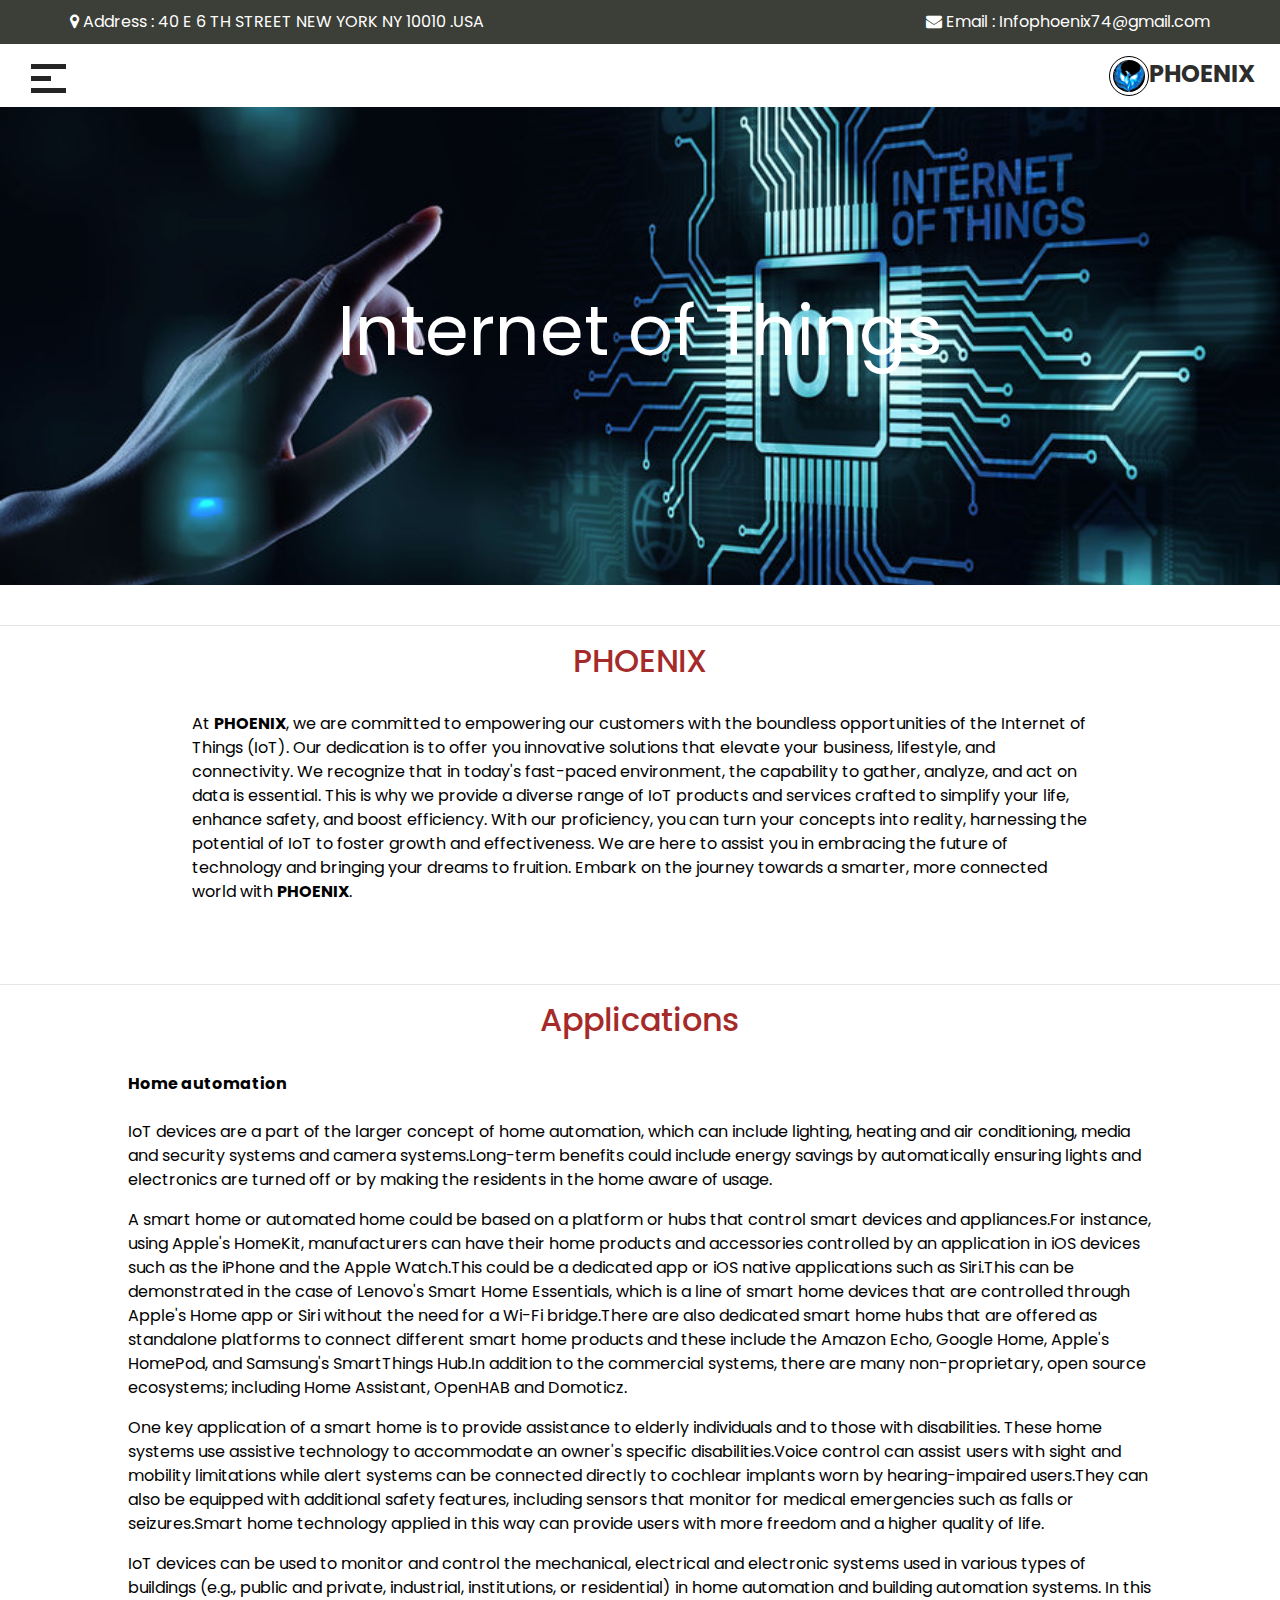
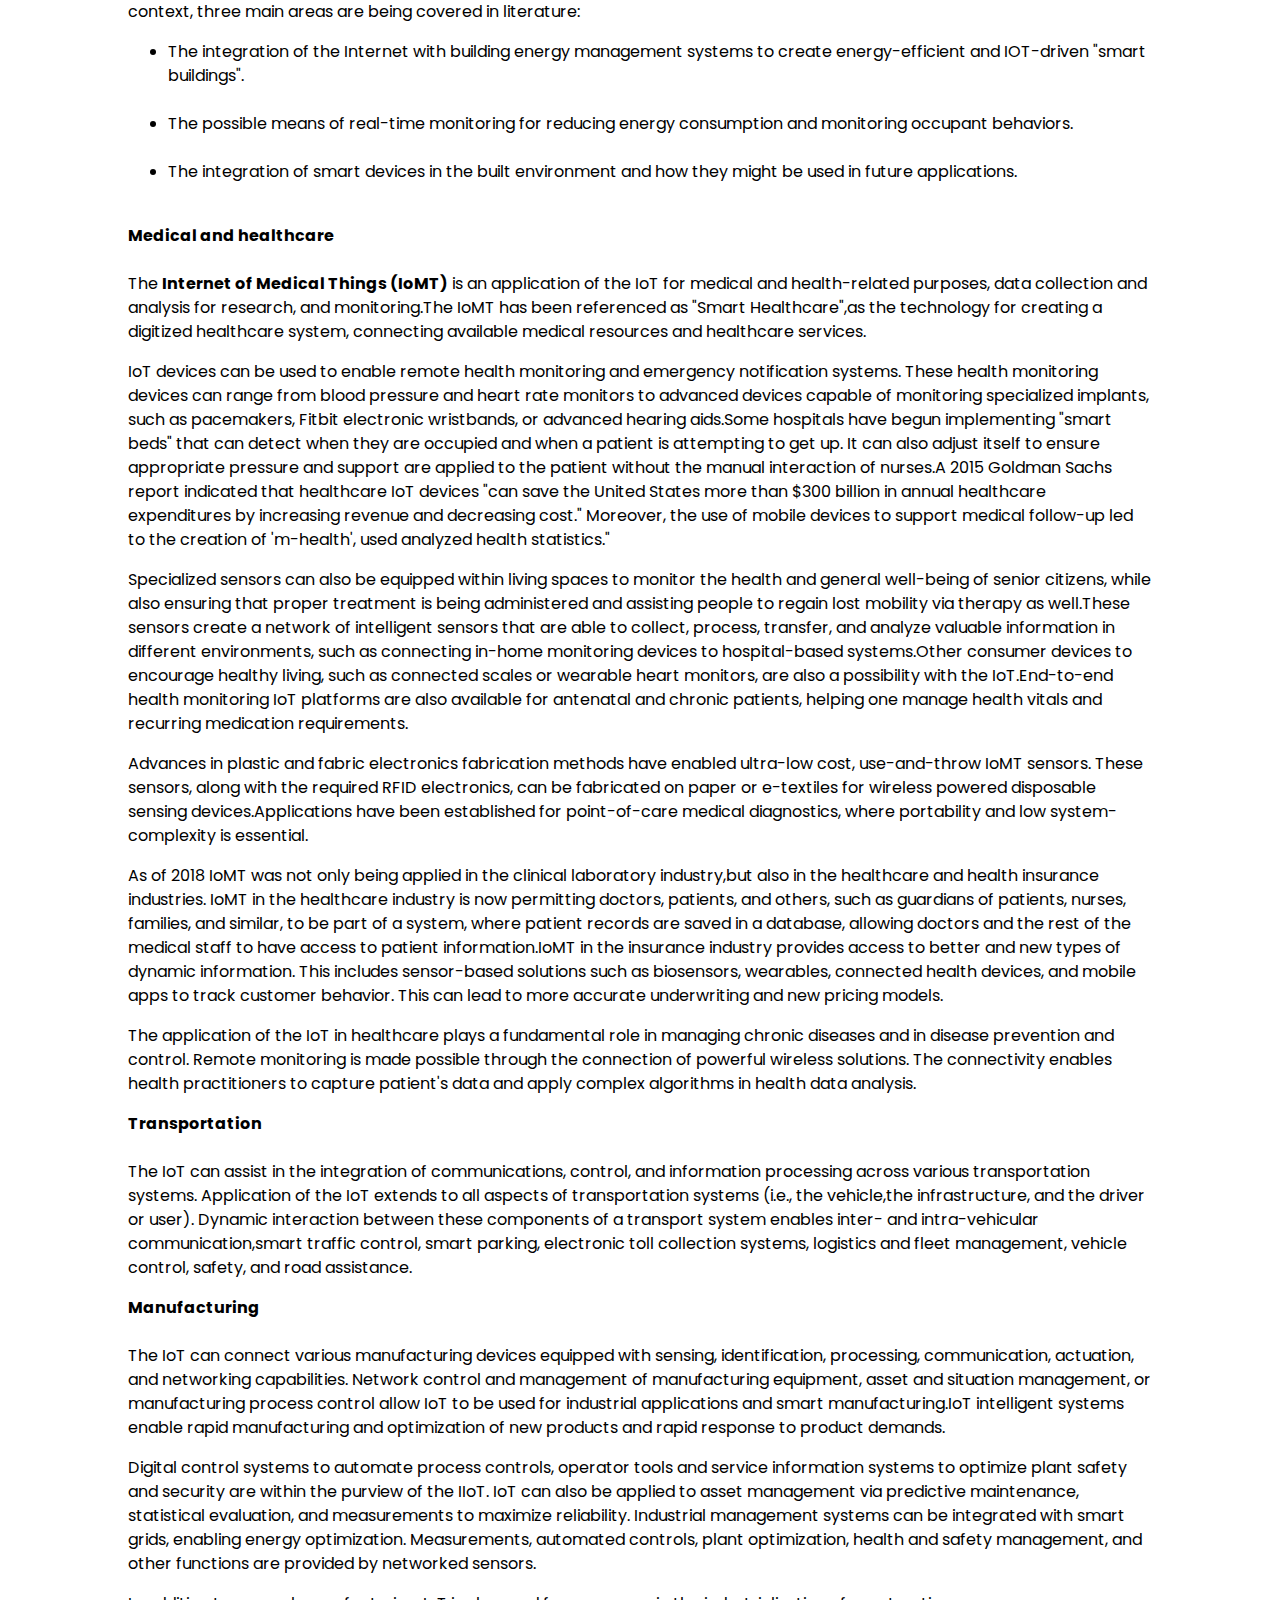
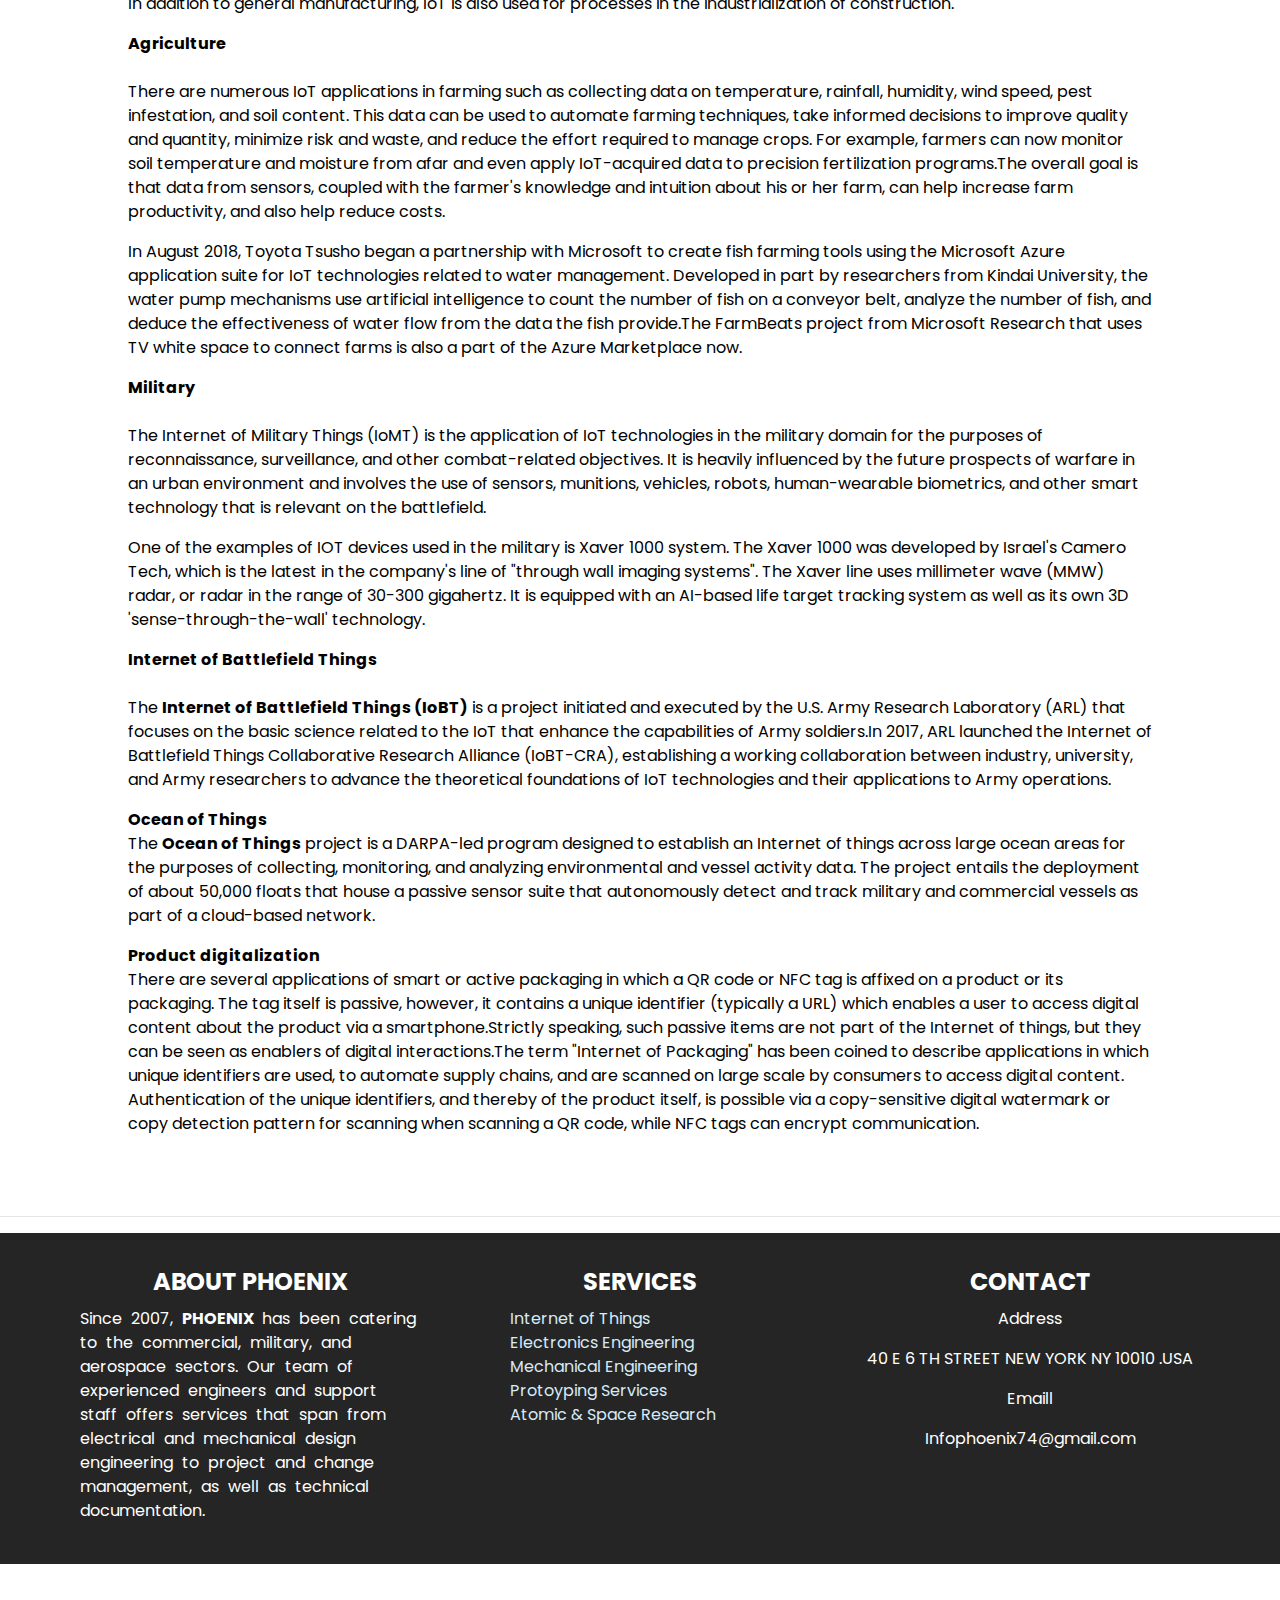
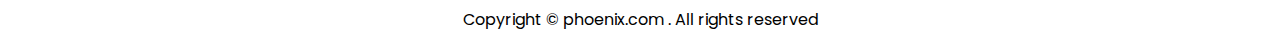
<file: services/internet-of-things.html>
<!DOCTYPE html>
<html>

  <head>
    <!-- Basic -->
    <meta charset="utf-8" />
    <meta http-equiv="X-UA-Compatible" content="IE=edge" />
    <!-- Mobile Metas -->
    <meta name="viewport" content="width=device-width, initial-scale=1, shrink-to-fit=no" />
    <!-- Site Metas -->
    <meta name="keywords" content="" />
    <meta name="description" content="" />
    <meta name="author" content="" />

    <title>PrimeCare</title>

    <!--owl slider stylesheet -->
    <link rel="stylesheet" type="text/css"
      href="https://cdnjs.cloudflare.com/ajax/libs/OwlCarousel2/2.3.4/assets/owl.carousel.min.css" />

    <!-- bootstrap core css -->
    <link rel="stylesheet" type="text/css" href="../css/bootstrap.css" />
    <!-- fonts awesome style -->
    <link href="../css/font-awesome.min.css" rel="stylesheet" />
    <!-- fonts style -->
    <link href="https://fonts.googleapis.com/css?family=Open+Sans:400,700|Poppins:400,500,700&display=swap"
      rel="stylesheet" />

    <!-- Custom styles for this template -->
    <link href="../css/style.css" rel="stylesheet" />
    <!-- responsive style -->
    <link href="../css/responsive.css" rel="stylesheet" />
  </head>

  <body>
    <div class="hero_area2">
      <!-- header section strats -->
      <header class="header_section">
        <div class="contact_nav_container">
          <div class="container">
            <div class="contact_nav">
              <a href="">
                <i class="fa fa-map-marker" aria-hidden="true"></i>
                <span>
                  Address : 40 E 6 TH STREET NEW YORK NY 10010 .USA
                </span>
              </a>
              <a href="">
                <i class="fa fa-envelope" aria-hidden="true"></i>
                <span>
                  Email : Infophoenix74@gmail.com
                </span>
              </a>
              <!-- <a href="">
                <i class="fa fa-phone" aria-hidden="true"></i>
                <span>
                  Phone Call : +91 8777595662/ +91 8777601553
                </span>
              </a> -->
            </div>
          </div>
        </div>
        <div class="container-fluid">
          <nav class="navbar navbar-expand-lg custom_nav-container">
            <div class="custom_menu-btn">
              <button onclick="openNav()">
                <span class="s-1"> </span>
                <span class="s-2"> </span>
                <span class="s-3"> </span>
              </button>
            </div>
            <div id="myNav" class="overlay">
              <div class="menu_btn-style ">
                <button onclick="closeNav()">
                  <span class="s-1"> </span>
                  <span class="s-2"> </span>
                  <span class="s-3"> </span>
                </button>
              </div>
              <div class="overlay-content">
                <a class="active" href="../index.html"> Home <span class="sr-only">(current)</span></a>
               
                <a href="../services.html"> Services</a>
                <button class="dropdown-btn">
                  <i class="fa fa-caret-down"></i>
                </button>
                <div class="dropdown-container">
                  <a href="../services/internet-of-things.html">Internet of Things</a>
                  <a href="../services/electronics-engineering.html">Electronics Engineering</a>
                  <a href="../services/mechanical-engineering.html">Mechanical Engineering</a>
                  <a href="../services/protyping-services.html">Prototyping Services</a>
                  <a href="../services/atomic-space-research.html">Atomic & Space Research</a>

                </div>
                <a class="" href="../about-us.html"  style="margin-top: 16px;
"> About Us</a>
                <a class="" href="../gallery.html"> Gallery </a>
                <a class="" href="../contact-us.html"> Contact Us</a>

              </div>
            </div>
            <a class="navbar-brand" href="../index.html">
              <img src="../images/LOGO.png" alt="Cinque Terre" width="40" height="40"
                style="border-radius: 50%; padding: 3px; border: 1px solid black; ">
              <span>
                PHOENIX
              </span>
            </a>
            <!-- <div class="user_option">
            <a href="">
              <span>
                Login
              </span>
              <i class="fa fa-user" aria-hidden="true"></i>
            </a>
            <form class="form-inline">
              <button class="btn  nav_search-btn" type="submit">
                <i class="fa fa-search" aria-hidden="true"></i>
              </button>
            </form>
          </div> -->
          </nav>
        </div>
      </header>
      <!-- end header section -->
      <!-- slider section -->
      <section class="slider_section2 position-relative">
        <div id="customCarousel1" class="carousel slide" data-ride="carousel">
          <div class="carousel-inner">
            <div class="carousel-item active">
              <div class="box">
                <div class="baby_detail" style="margin: auto; text-align: center; font-family:auto">
                  <div class="baby_text">
                    <p style="font-size: 70px;">
                      Internet of Things <br />
                    </p>

                  </div>
                </div>
              </div>
            </div>
          </div>
        </div>
      </section>
      <!-- end slider section -->
    </div>
    <br />
    <hr>
    <section class="about_section" style="width: 80%; margin: auto;">
      <div class="container-fluid" style="background-color: white; text-align: center;">
        <h2 style="color: brown;">
          PHOENIX
        </h2>
        <br>
      </div>
      <div class="content" style="text-align: left; ">
        <p style="color: black;">
          At <b>PHOENIX</b>, we are committed to empowering our customers with the boundless opportunities of the
          Internet of
          Things (IoT). Our dedication is to offer you innovative solutions that elevate your business, lifestyle, and
          connectivity. We recognize that in today's fast-paced environment, the capability to gather, analyze, and act
          on data is essential. This is why we provide a diverse range of IoT products and services crafted to simplify
          your life, enhance safety, and boost efficiency. With our proficiency, you can turn your concepts into
          reality, harnessing the potential of IoT to foster growth and effectiveness. We are here to assist you in
          embracing the future of technology and bringing your dreams to fruition. Embark on the journey towards a
          smarter, more connected world with <b>PHOENIX</b>.
        </p>
      </div>

    </section>
    <br>
    <br />
    <hr>
    <section class="about_section" style="width: 90%; margin: auto;">
      <div class="container-fluid" style="background-color: white; text-align: center;">
        <h2 style="color: brown;">
          Applications
        </h2>
        <br>
      </div>
      <div class="content" style="text-align: left; color: black; ">
        <b>Home automation</b><br><br>

        <p>IoT devices are a part of the larger concept of home automation, which can include lighting, heating and
          air
          conditioning, media and security systems and camera systems.Long-term benefits could include energy savings
          by
          automatically ensuring lights and electronics are turned off or by making the residents in the home aware of
          usage.</p>
        <p>A smart home or automated home could be based on a platform or hubs that control smart devices and
          appliances.For instance, using Apple's HomeKit, manufacturers can have their home products and accessories
          controlled by an application in iOS devices such as the iPhone and the Apple Watch.This could be a dedicated
          app or iOS native applications such as Siri.This can be demonstrated in the case of Lenovo's Smart Home
          Essentials, which is a line of smart home devices that are controlled through Apple's Home app or Siri without
          the need for a Wi-Fi bridge.There are also dedicated smart home hubs that are offered as standalone platforms
          to connect different smart home products and these include the Amazon Echo, Google Home, Apple's HomePod, and
          Samsung's SmartThings Hub.In addition to the commercial systems, there are many non-proprietary, open source
          ecosystems; including Home Assistant, OpenHAB and Domoticz.</p>
        <p>
          One key application of a smart home is to provide assistance to elderly individuals and to those with
          disabilities. These home systems use assistive technology to accommodate an owner's specific
          disabilities.Voice control can assist users with sight and mobility limitations while alert systems can be
          connected directly to cochlear implants worn by hearing-impaired users.They can also be equipped with
          additional safety features, including sensors that monitor for medical emergencies such as falls or
          seizures.Smart home technology applied in this way can provide users with more freedom and a higher quality of
          life.
        </p>
        <p>
          IoT devices can be used to monitor and control the mechanical, electrical and electronic systems used in
          various types of buildings (e.g., public and private, industrial, institutions, or residential) in home
          automation and building automation systems. In this context, three main areas are being covered in literature:
        </p>
        <ul>
          <li>The integration of the Internet with building energy management systems to create energy-efficient and
            IOT-driven "smart buildings".</li><br>
          <li>The possible means of real-time monitoring for reducing energy consumption and monitoring occupant
            behaviors.</li><br>
          <li>The integration of smart devices in the built environment and how they might be used in future
            applications.</li><br>
        </ul>
        <b>Medical and healthcare</b><br><br>
        <p>The <b>Internet of Medical Things (IoMT)</b> is an application of the IoT for medical and health-related
          purposes, data collection and analysis for research, and monitoring.The IoMT has been referenced as "Smart
          Healthcare",as the technology for creating a digitized healthcare system, connecting available medical
          resources and healthcare services.</p>
        <p>IoT devices can be used to enable remote health monitoring and emergency notification systems. These health
          monitoring devices can range from blood pressure and heart rate monitors to advanced devices capable of
          monitoring specialized implants, such as pacemakers, Fitbit electronic wristbands, or advanced hearing
          aids.Some hospitals have begun implementing "smart beds" that can detect when they are occupied and when a
          patient is attempting to get up. It can also adjust itself to ensure appropriate pressure and support are
          applied to the patient without the manual interaction of nurses.A 2015 Goldman Sachs report indicated that
          healthcare IoT devices "can save the United States more than $300 billion in annual healthcare expenditures by
          increasing revenue and decreasing cost." Moreover, the use of mobile devices to support medical follow-up led
          to the creation of 'm-health', used analyzed health statistics."</p>
        <p>Specialized sensors can also be equipped within living spaces to monitor the health and general well-being of
          senior citizens, while also ensuring that proper treatment is being administered and assisting people to
          regain lost mobility via therapy as well.These sensors create a network of intelligent sensors that are able
          to collect, process, transfer, and analyze valuable information in different environments, such as connecting
          in-home monitoring devices to hospital-based systems.Other consumer devices to encourage healthy living, such
          as connected scales or wearable heart monitors, are also a possibility with the IoT.End-to-end health
          monitoring IoT platforms are also available for antenatal and chronic patients, helping one manage health
          vitals and recurring medication requirements.</p>
        <p>Advances in plastic and fabric electronics fabrication methods have enabled ultra-low cost, use-and-throw
          IoMT sensors. These sensors, along with the required RFID electronics, can be fabricated on paper or
          e-textiles for wireless powered disposable sensing devices.Applications have been established for
          point-of-care medical diagnostics, where portability and low system-complexity is essential.</p>
        <p>As of 2018 IoMT was not only being applied in the clinical laboratory industry,but also in the healthcare and
          health insurance industries. IoMT in the healthcare industry is now permitting doctors, patients, and others,
          such as guardians of patients, nurses, families, and similar, to be part of a system, where patient records
          are saved in a database, allowing doctors and the rest of the medical staff to have access to patient
          information.IoMT in the insurance industry provides access to better and new types of dynamic information.
          This includes sensor-based solutions such as biosensors, wearables, connected health devices, and mobile apps
          to track customer behavior. This can lead to more accurate underwriting and new pricing models.</p>
        <p>The application of the IoT in healthcare plays a fundamental role in managing chronic diseases and in disease
          prevention and control. Remote monitoring is made possible through the connection of powerful wireless
          solutions. The connectivity enables health practitioners to capture patient's data and apply complex
          algorithms in health data analysis.</p>
        <b>Transportation</b><br><br>
        <p>The IoT can assist in the integration of communications, control, and information processing across various
          transportation systems. Application of the IoT extends to all aspects of transportation systems (i.e., the
          vehicle,the infrastructure, and the driver or user). Dynamic interaction between these components of a
          transport system enables inter- and intra-vehicular communication,smart traffic control, smart parking,
          electronic toll collection systems, logistics and fleet management, vehicle control, safety, and road
          assistance.</p>
        <b>Manufacturing</b><br><br>
        <p>The IoT can connect various manufacturing devices equipped with sensing, identification, processing,
          communication, actuation, and networking capabilities. Network control and management of manufacturing
          equipment, asset and situation management, or manufacturing process control allow IoT to be used for
          industrial applications and smart manufacturing.IoT intelligent systems enable rapid manufacturing and
          optimization of new products and rapid response to product demands.</p>
        <p>Digital control systems to automate process controls, operator tools and service information systems to
          optimize plant safety and security are within the purview of the IIoT. IoT can also be applied to asset
          management via predictive maintenance, statistical evaluation, and measurements to maximize reliability.
          Industrial management systems can be integrated with smart grids, enabling energy optimization. Measurements,
          automated controls, plant optimization, health and safety management, and other functions are provided by
          networked sensors.</p>
        <p>In addition to general manufacturing, IoT is also used for processes in the industrialization of
          construction.</p>
        <b>Agriculture</b><br><br>
        <p>There are numerous IoT applications in farming such as collecting data on temperature, rainfall, humidity,
          wind speed, pest infestation, and soil content. This data can be used to automate farming techniques, take
          informed decisions to improve quality and quantity, minimize risk and waste, and reduce the effort required to
          manage crops. For example, farmers can now monitor soil temperature and moisture from afar and even apply
          IoT-acquired data to precision fertilization programs.The overall goal is that data from sensors, coupled with
          the farmer's knowledge and intuition about his or her farm, can help increase farm productivity, and also help
          reduce costs.</p>
        <p>In August 2018, Toyota Tsusho began a partnership with Microsoft to create fish farming tools using the
          Microsoft Azure application suite for IoT technologies related to water management. Developed in part by
          researchers from Kindai University, the water pump mechanisms use artificial intelligence to count the number
          of fish on a conveyor belt, analyze the number of fish, and deduce the effectiveness of water flow from the
          data the fish provide.The FarmBeats project from Microsoft Research that uses TV white space to connect farms
          is also a part of the Azure Marketplace now.</p>
        <b>Military</b><br><br>
        <p>The Internet of Military Things (IoMT) is the application of IoT technologies in the military domain for the
          purposes of reconnaissance, surveillance, and other combat-related objectives. It is heavily influenced by the
          future prospects of warfare in an urban environment and involves the use of sensors, munitions, vehicles,
          robots, human-wearable biometrics, and other smart technology that is relevant on the battlefield.</p>
        <p>One of the examples of IOT devices used in the military is Xaver 1000 system. The Xaver 1000 was developed by
          Israel's Camero Tech, which is the latest in the company's line of "through wall imaging systems". The Xaver
          line uses millimeter wave (MMW) radar, or radar in the range of 30-300 gigahertz. It is equipped with an
          AI-based life target tracking system as well as its own 3D 'sense-through-the-wall' technology.</p>
        <b>Internet of Battlefield Things </b><br><br>
        <p>The <b>Internet of Battlefield Things (IoBT)</b> is a project initiated and executed by the U.S. Army
          Research Laboratory (ARL) that focuses on the basic science related to the IoT that enhance the capabilities
          of Army soldiers.In 2017, ARL launched the Internet of Battlefield Things Collaborative Research Alliance
          (IoBT-CRA), establishing a working collaboration between industry, university, and Army researchers to advance
          the theoretical foundations of IoT technologies and their applications to Army operations.</p>
        <b>Ocean of Things</b>
        <br>
        <p>The <b>Ocean of Things</b> project is a DARPA-led program designed to establish an Internet of things across
          large ocean areas for the purposes of collecting, monitoring, and analyzing environmental and vessel activity
          data. The project entails the deployment of about 50,000 floats that house a passive sensor suite that
          autonomously detect and track military and commercial vessels as part of a cloud-based network.</p>
        <b>Product digitalization </b>
        <br>
        <p>There are several applications of smart or active packaging in which a QR code or NFC tag is affixed on a
          product or its packaging. The tag itself is passive, however, it contains a unique identifier (typically a
          URL) which enables a user to access digital content about the product via a smartphone.Strictly speaking, such
          passive items are not part of the Internet of things, but they can be seen as enablers of digital
          interactions.The term "Internet of Packaging" has been coined to describe applications in which unique
          identifiers are used, to automate supply chains, and are scanned on large scale by consumers to access digital
          content. Authentication of the unique identifiers, and thereby of the product itself, is possible via a
          copy-sensitive digital watermark or copy detection pattern for scanning when scanning a QR code, while NFC
          tags can encrypt communication.

        </p>
      </div>

    </section>
    <br>
    <br />
    <hr>

    
    <!-- footer section start -->

    <section class="coomon_footer service_section ">
      <div class="container">
        <div class="row">
          <div class="col-lg-4 col-md-6">
            <div class="box">
              <div class="detail-box" style="text-align: center;">
                <h4>
                  <b>ABOUT PHOENIX </b><br>
                </h4>
              </div>
              <div class="detail-box">
                <p style="text-align: left important; word-spacing:5px;">Since 2007, <b>PHOENIX </b> has been catering
                  to the commercial,
                  military, and aerospace sectors. Our
                  team of experienced engineers and support staff offers services that span from electrical and
                  mechanical design engineering to project and change management, as well as technical documentation.
                </p>
              </div>
            </div>
          </div>
          <div class="col-lg-4 col-md-6">
            <div class="box">
              <div class="detail-box" style="text-align: center;">
                <h4>
                  <b>SERVICES</b><br>
                </h4>
              </div>
              <div class="detail-box links" id="">
                <ul>
                  <li>
                    <a href="../services/internet-of-things.html">Internet of Things</a>
                  </li>
                  <li>
                    <a href="../services/electronics-engineering.html">Electronics Engineering</a>
                  </li>
                  <li>
                    <a href="../services/mechanical-engineering.html">Mechanical Engineering</a>
                  </li>
                  <li>
                    <a href="../services/protyping-services.html">Protoyping Services</a>
                  </li>
                  <li>
                    <a href="../services/atomic-space-research.html">Atomic & Space Research</a>
                  </li>
                </ul>
              </div>
            </div>
          </div>
          <div class="col-lg-4 col-md-6">
            <div class="box">
              <div class="detail-box" style="text-align: center;">
                <h4>
                  <b>CONTACT</b><br>
                </h4>
              </div>
              <div class="detail-box" style="text-align: center;">
                <p>Address</p>
                <p> 40 E 6 TH STREET NEW YORK NY 10010 .USA
                </p>
                <p> Emaill
                </p>

                <!-- <p>8777595662/8777601553 -->
                </p>

                <p> Infophoenix74@gmail.com
                </p>

              </div>
            </div>
          </div>
        </div>
      </div>
    </section>
    <br>
    <section class="service_section" style="padding: 20px; color: black; background-color: white; text-align: center;">
      Copyright © phoenix.com . All rights reserved
    </section>
    <!-- footer section start  -->
    <script src="../js/jquery-3.4.1.min.js"></script>
    <script src="../js/bootstrap.js"></script>
    <script src="https://cdnjs.cloudflare.com/ajax/libs/OwlCarousel2/2.3.4/owl.carousel.min.js"></script>
    <script src="../js/custom.js"></script>

  </body>

</html>
</file>
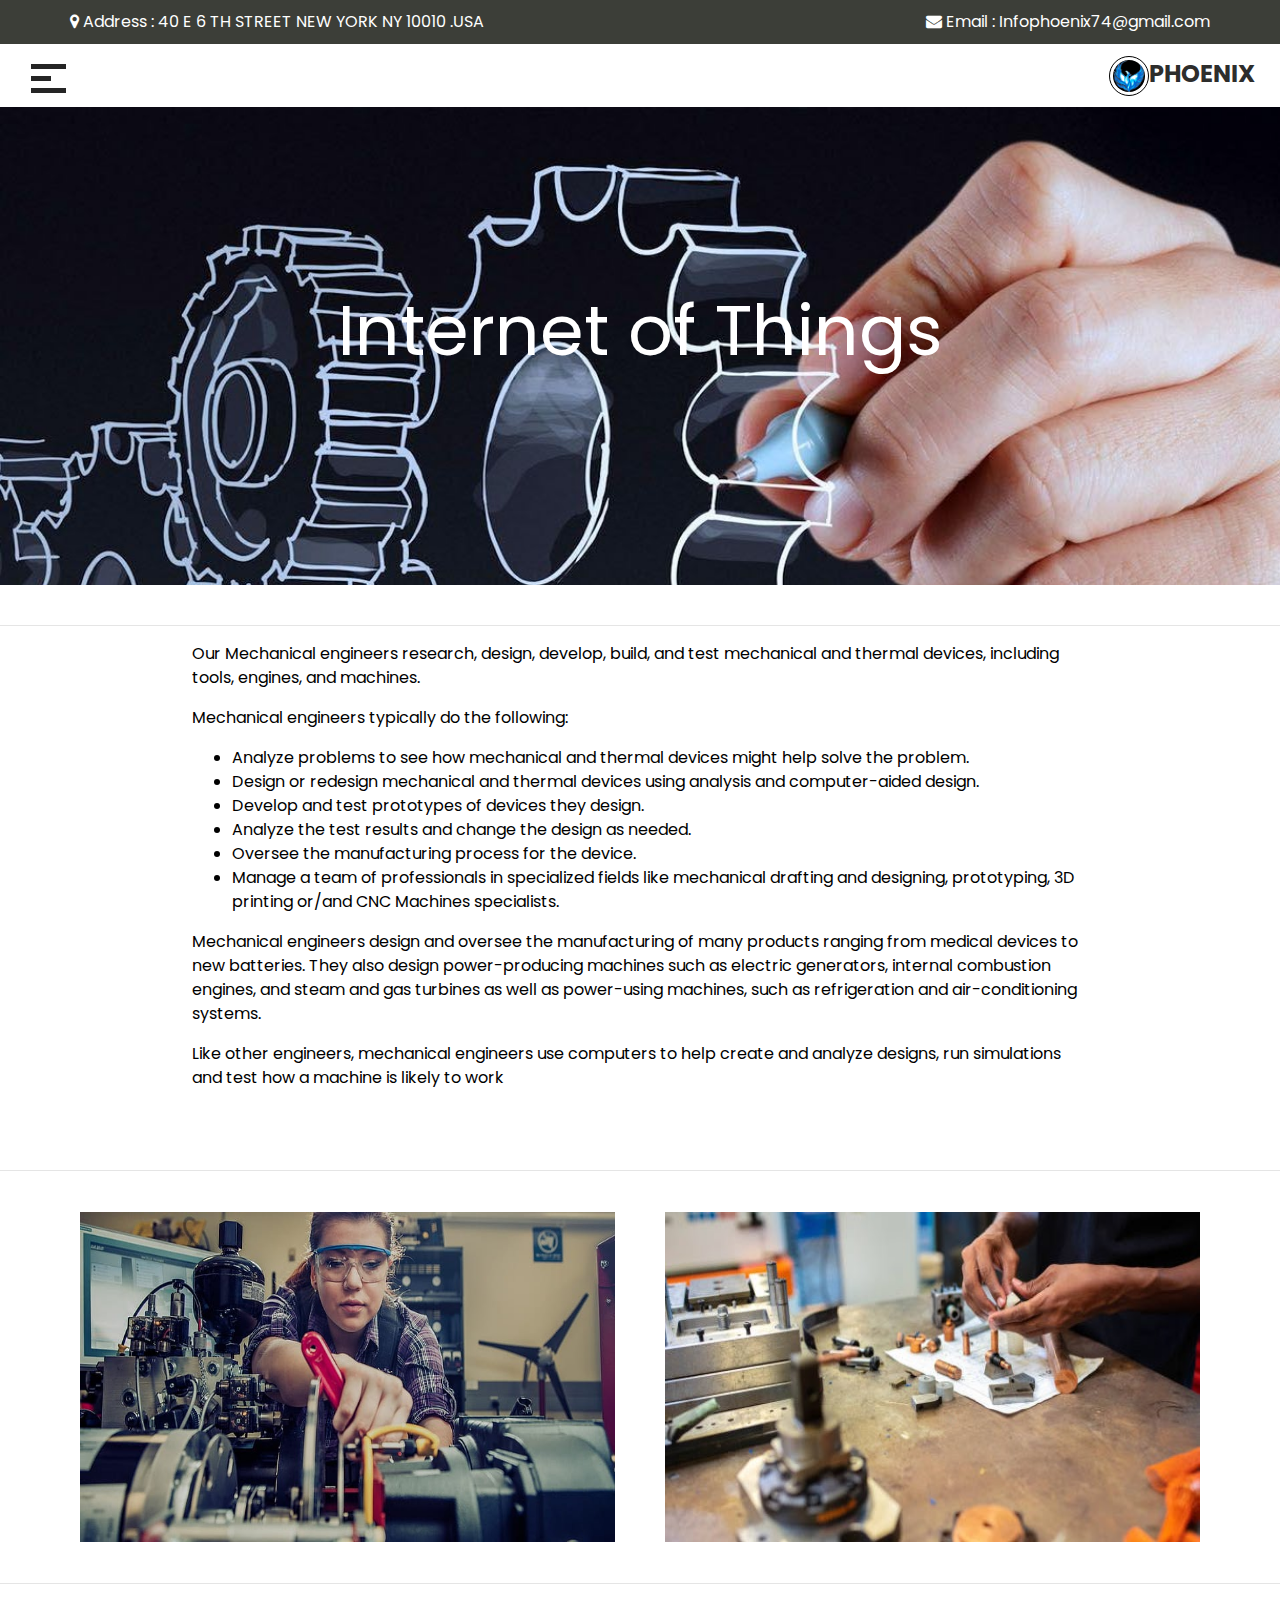
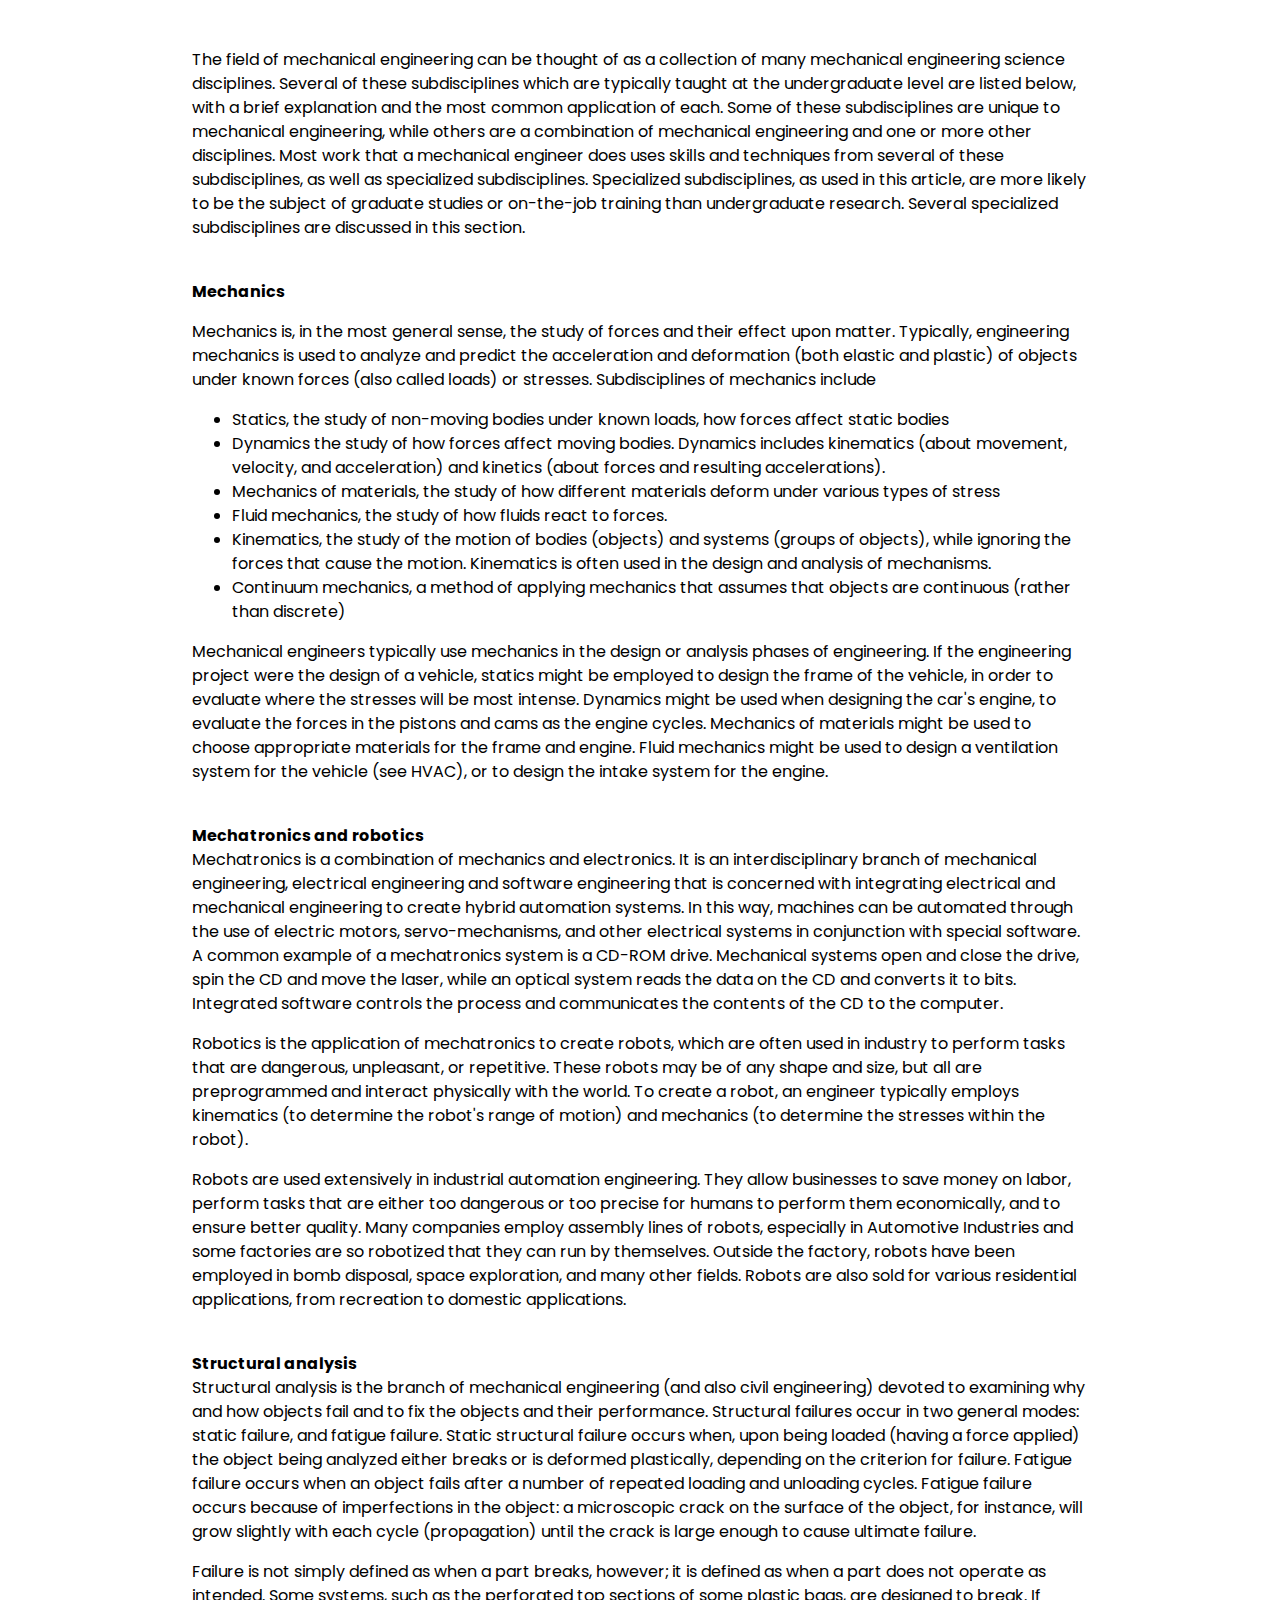
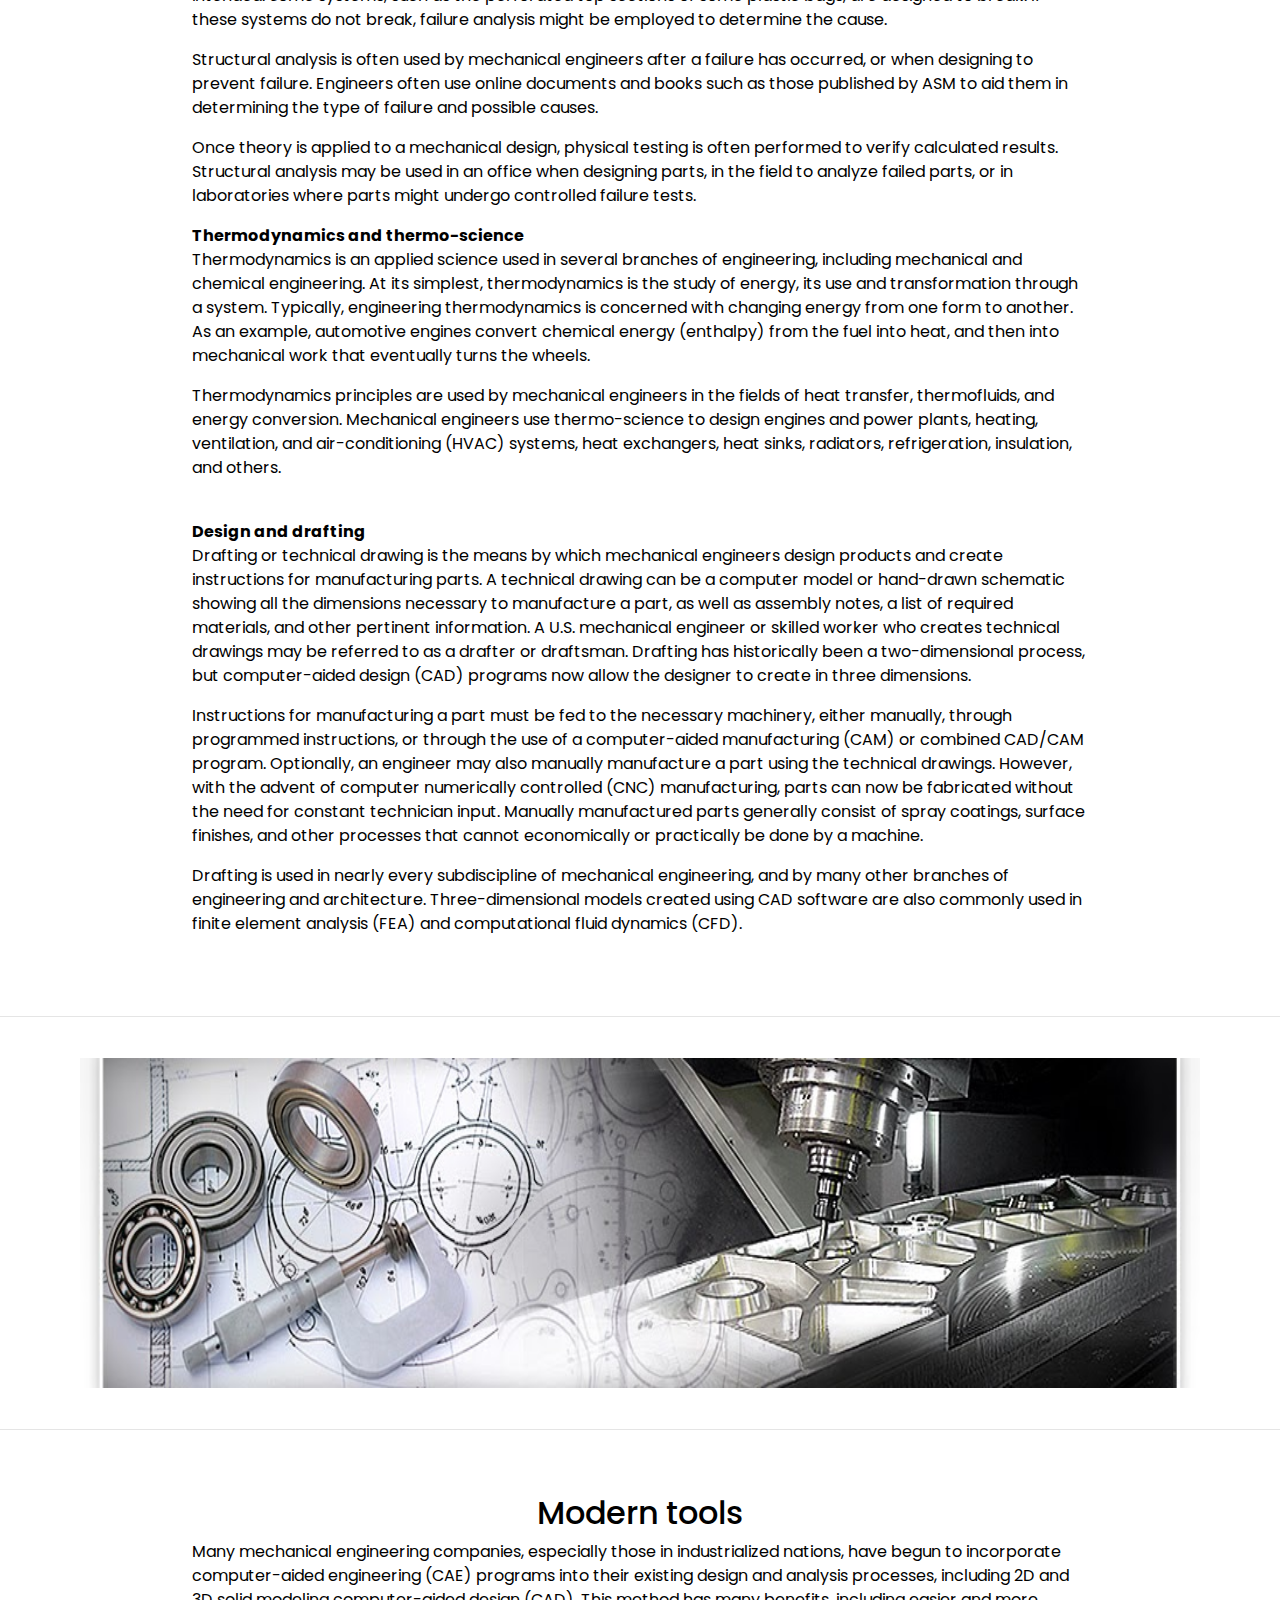
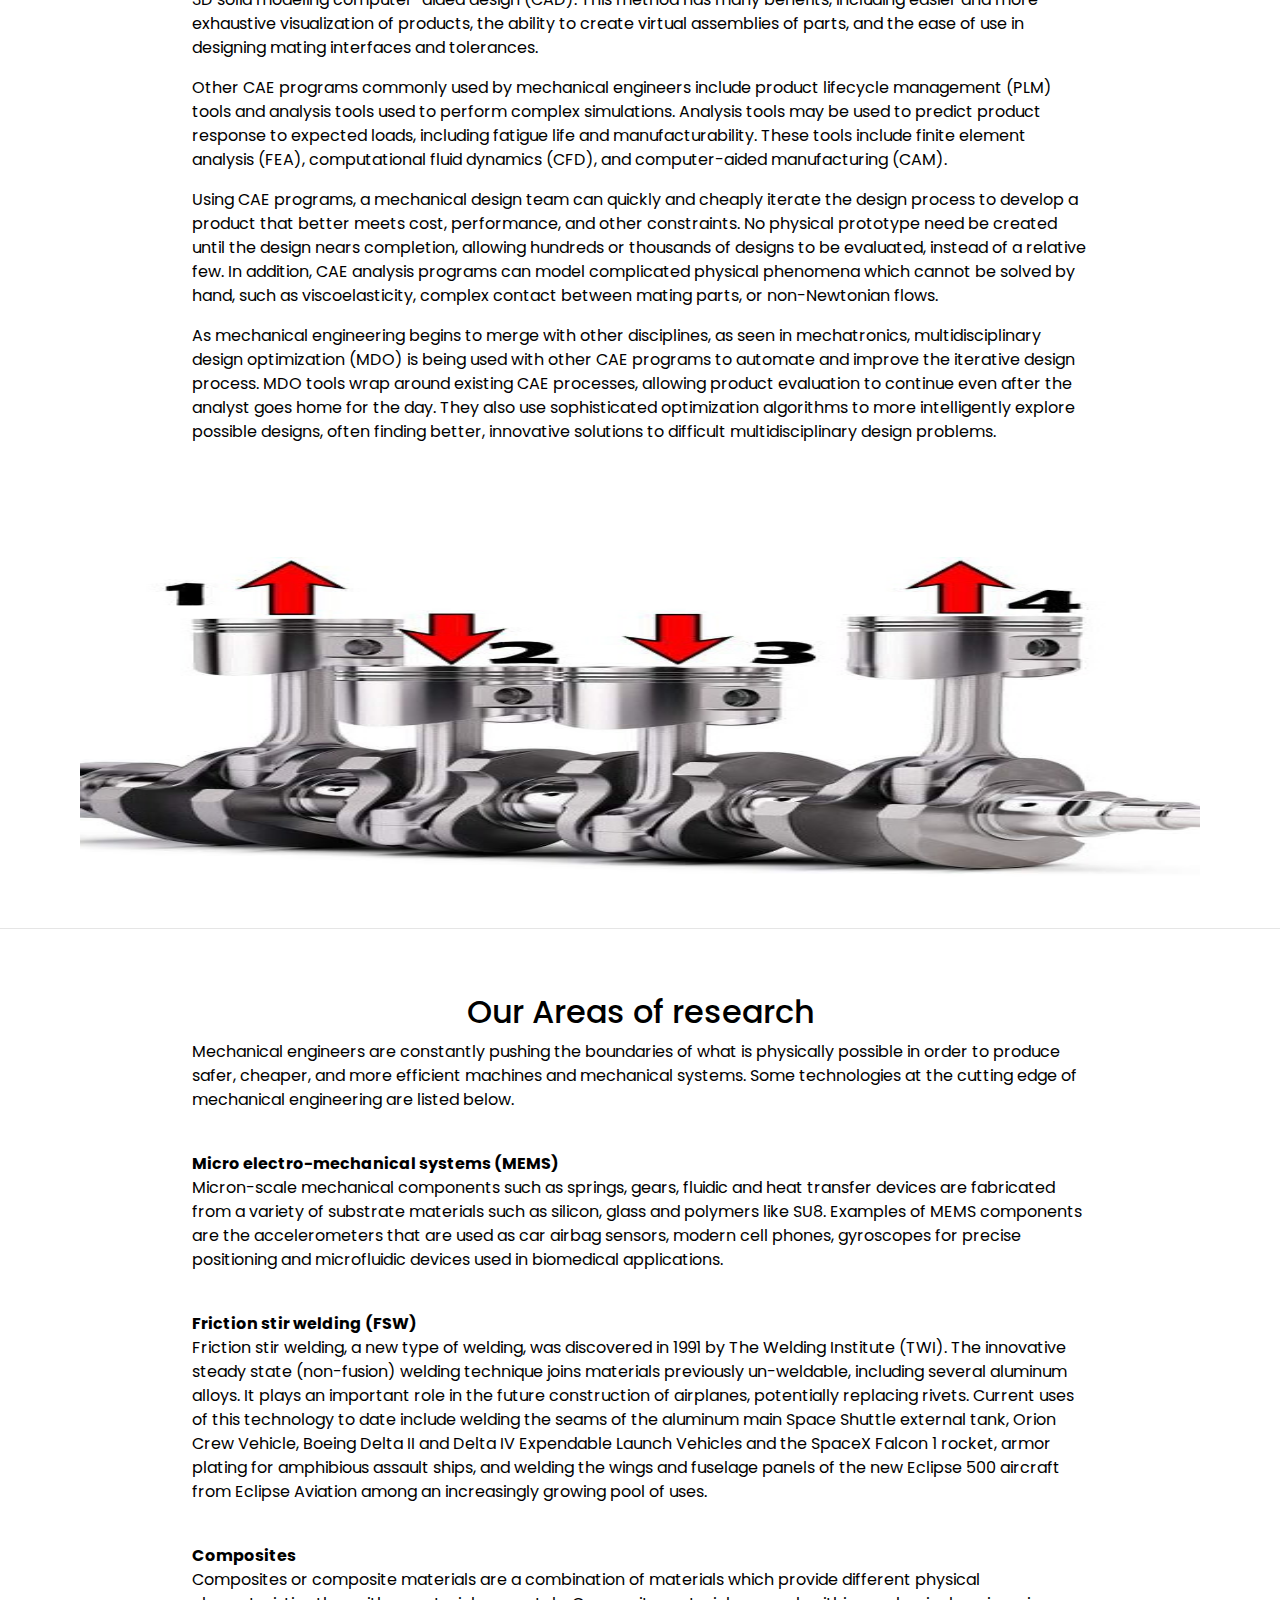
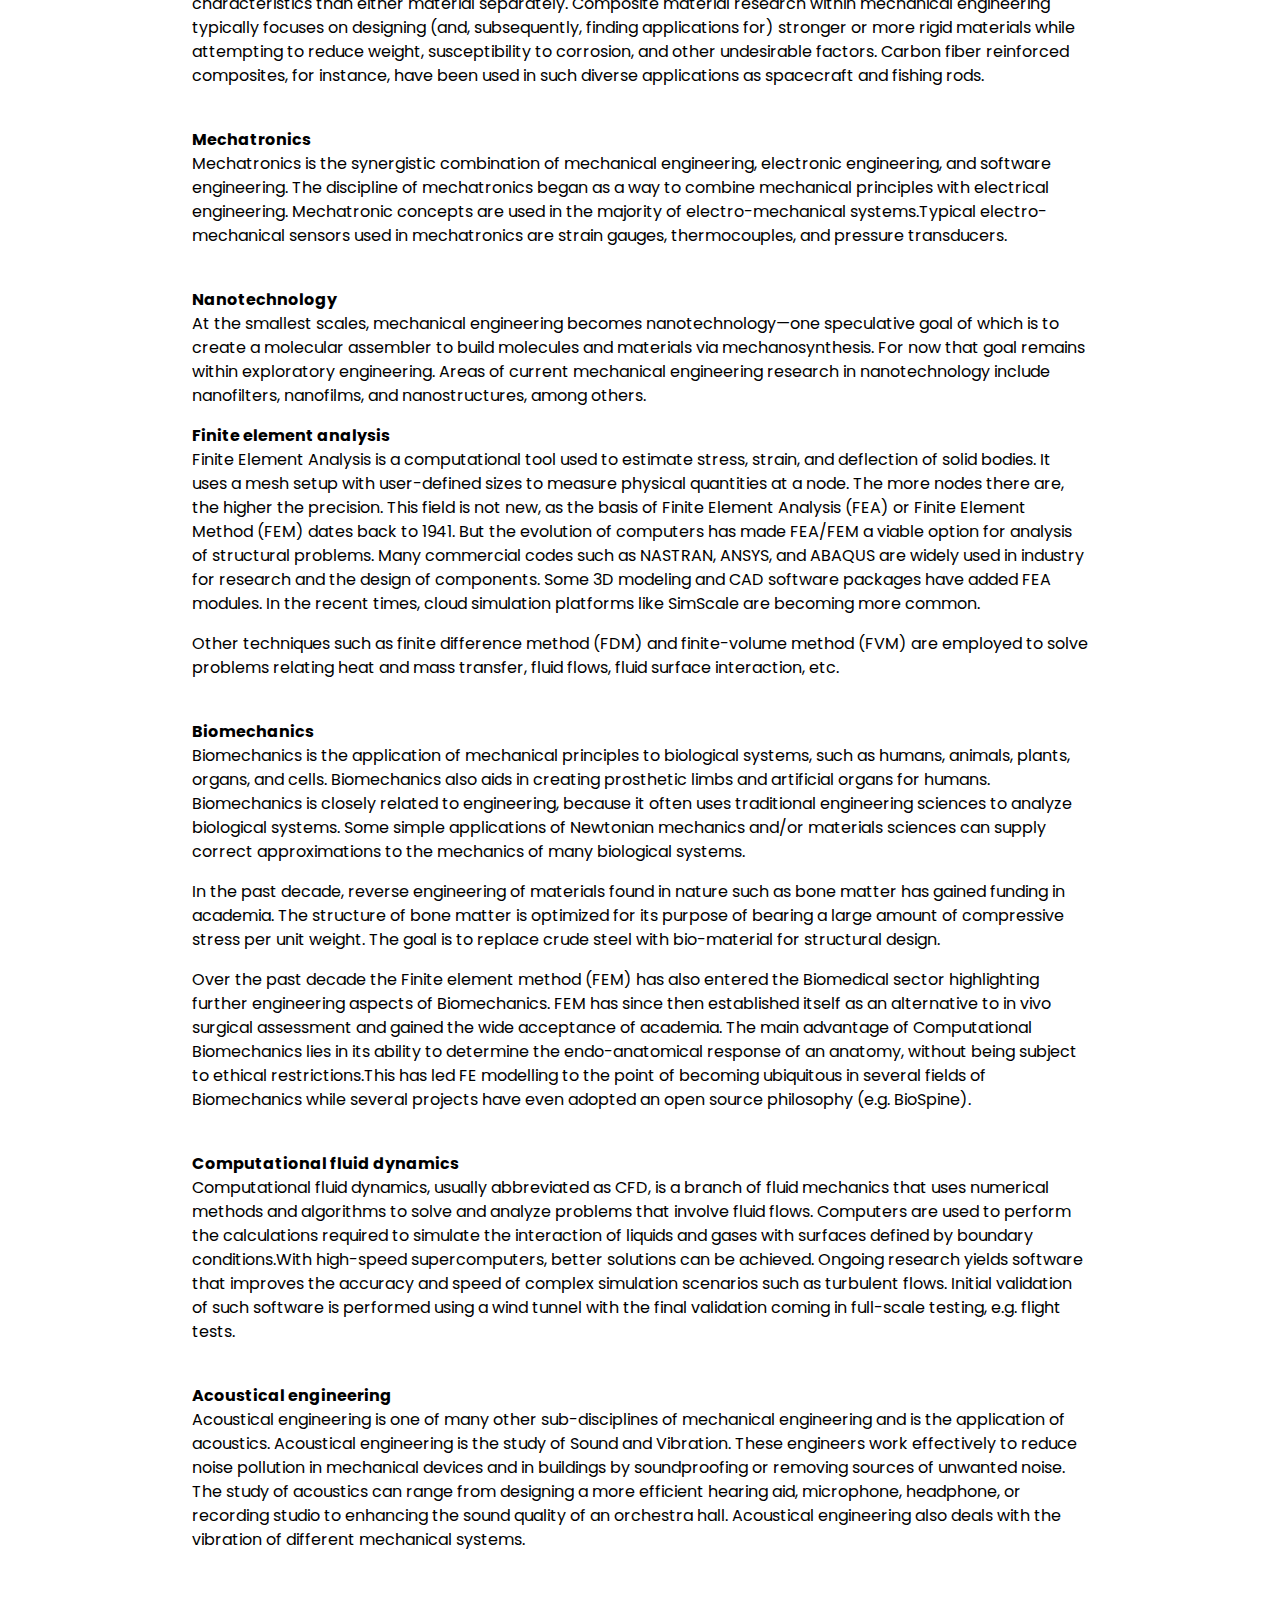
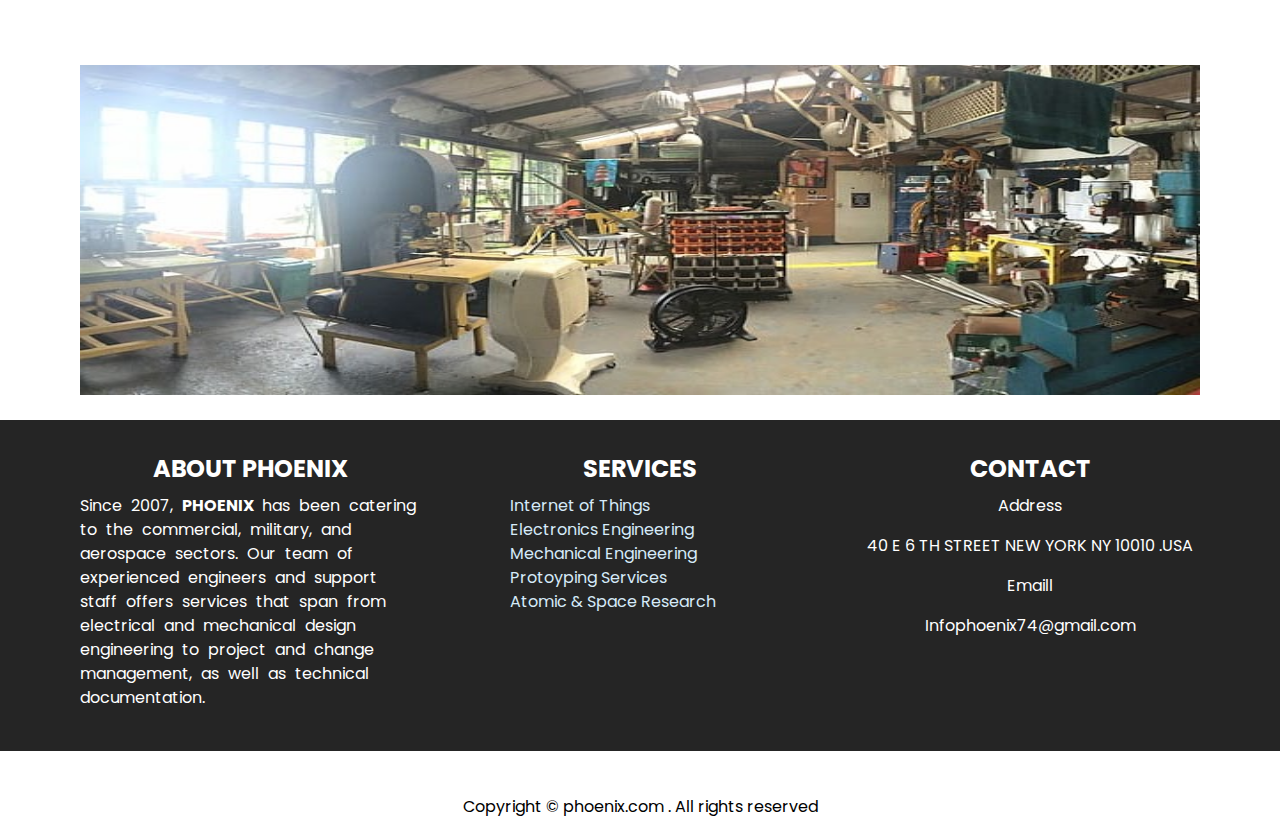
<file: services/mechanical-engineering.html>
<!DOCTYPE html>
<html>

  <head>
    <!-- Basic -->
    <meta charset="utf-8" />
    <meta http-equiv="X-UA-Compatible" content="IE=edge" />
    <!-- Mobile Metas -->
    <meta name="viewport" content="width=device-width, initial-scale=1, shrink-to-fit=no" />
    <!-- Site Metas -->
    <meta name="keywords" content="" />
    <meta name="description" content="" />
    <meta name="author" content="" />

    <title>PrimeCare</title>

    <!--owl slider stylesheet -->
    <link rel="stylesheet" type="text/css"
      href="https://cdnjs.cloudflare.com/ajax/libs/OwlCarousel2/2.3.4/assets/owl.carousel.min.css" />

    <!-- bootstrap core css -->
    <link rel="stylesheet" type="text/css" href="../css/bootstrap.css" />
    <!-- fonts awesome style -->
    <link href="../css/font-awesome.min.css" rel="stylesheet" />
    <!-- fonts style -->
    <link href="https://fonts.googleapis.com/css?family=Open+Sans:400,700|Poppins:400,500,700&display=swap"
      rel="stylesheet" />

    <!-- Custom styles for this template -->
    <link href="../css/style.css" rel="stylesheet" />
    <!-- responsive style -->
    <link href="../css/responsive.css" rel="stylesheet" />
  </head>

  <body>
    <div class="hero_area2">
      <!-- header section strats -->
      <header class="header_section">
        <div class="contact_nav_container">
          <div class="container">
            <div class="contact_nav">
              <a href="">
                <i class="fa fa-map-marker" aria-hidden="true"></i>
                <span>
                  Address : 40 E 6 TH STREET NEW YORK NY 10010 .USA
                </span>
              </a>
              <a href="">
                <i class="fa fa-envelope" aria-hidden="true"></i>
                <span>
                  Email : Infophoenix74@gmail.com
                </span>
              </a>
              <!-- <a href="">
                <i class="fa fa-phone" aria-hidden="true"></i>
                <span>
                  Phone Call : +91 8777595662/ +91 8777601553
                </span>
              </a> -->
            </div>
          </div>
        </div>
        <div class="container-fluid">
          <nav class="navbar navbar-expand-lg custom_nav-container">
            <div class="custom_menu-btn">
              <button onclick="openNav()">
                <span class="s-1"> </span>
                <span class="s-2"> </span>
                <span class="s-3"> </span>
              </button>
            </div>
            <div id="myNav" class="overlay">
              <div class="menu_btn-style ">
                <button onclick="closeNav()">
                  <span class="s-1"> </span>
                  <span class="s-2"> </span>
                  <span class="s-3"> </span>
                </button>
              </div>
              <div class="overlay-content">
                <a class="active" href="../index.html"> Home <span class="sr-only">(current)</span></a>
               
                <a href="../services.html"> Services</a>
                <button class="dropdown-btn">
                  <i class="fa fa-caret-down"></i>
                </button>
                <div class="dropdown-container">
                  <a href="../services/internet-of-things.html">Internet of Things</a>
                  <a href="../services/electronics-engineering.html">Electronics Engineering</a>
                  <a href="../services/mechanical-engineering.html">Mechanical Engineering</a>
                  <a href="../services/protyping-services.html">Prototyping Services</a>
                  <a href="../services/atomic-space-research.html">Atomic & Space Research</a>

                </div>
                <a class="" href="../about-us.html"  style="margin-top: 16px;
"> About Us</a>
                <a class="" href="../gallery.html"> Gallery </a>
                <a class="" href="../contact-us.html"> Contact Us</a>

              </div>
            </div>
            <a class="navbar-brand" href="../index.html">
              <img src="../images/LOGO.png" alt="Cinque Terre" width="40" height="40"
                style="border-radius: 50%; padding: 3px; border: 1px solid black; ">
              <span>
                PHOENIX
              </span>
            </a>
            <!-- <div class="user_option">
            <a href="">
              <span>
                Login
              </span>
              <i class="fa fa-user" aria-hidden="true"></i>
            </a>
            <form class="form-inline">
              <button class="btn  nav_search-btn" type="submit">
                <i class="fa fa-search" aria-hidden="true"></i>
              </button>
            </form>
          </div> -->
          </nav>
        </div>
      </header>
      <!-- end header section -->
      <!-- slider section -->
      <section class="slider_section6 position-relative">
        <div id="customCarousel1" class="carousel slide" data-ride="carousel">
          <div class="carousel-inner">
            <div class="carousel-item active">
              <div class="box">
                <div class="baby_detail" style="margin: auto; text-align: center; font-family:auto">
                  <div class="baby_text">
                    <p style="font-size: 70px;">
                      Internet of Things <br />
                    </p>

                  </div>
                </div>
              </div>
            </div>
          </div>
        </div>
      </section>
      <!-- end slider section -->
    </div>
    <br />
    <hr>
    <section class="about_section" style="width: 80%; margin: auto;">
      <div class="content" style="text-align: left;color: black; ">
        <p>
          Our Mechanical engineers research, design, develop, build, and test mechanical and thermal devices, including
          tools, engines, and machines.
        </p>
        <p>Mechanical engineers typically do the following:

        </p>
        <ul>
          <li>Analyze problems to see how mechanical and thermal devices might help solve the problem.</li>
          <li>Design or redesign mechanical and thermal devices using analysis and computer-aided design.</li>
          <li>Develop and test prototypes of devices they design.</li>
          <li>Analyze the test results and change the design as needed.</li>
          <li>Oversee the manufacturing process for the device.

          </li>
          <li>Manage a team of professionals in specialized fields like mechanical drafting and designing, prototyping,
            3D printing or/and CNC Machines specialists.

          </li>

        </ul>
        <p>Mechanical engineers design and oversee the manufacturing of many products ranging from medical devices to
          new batteries. They also design power-producing machines such as electric generators, internal combustion
          engines, and steam and gas turbines as well as power-using machines, such as refrigeration and
          air-conditioning systems.

        </p>
        <p>Like other engineers, mechanical engineers use computers to help create and analyze designs, run simulations
          and test how a machine is likely to work

        </p>

      </div>

    </section>
    <br>
    <br />
    <hr>
    <section class="service_section " style="text-align: center; background-color: white;">
      <div class="container">
        <div class="row">
          <div class="col-lg-6 col-md-6">
            <div class="box">
              <div class="img-box3">
                <img src="../images/m1.jpg" alt="" />
              </div>
            </div>
          </div>
          <div class="col-lg-6 col-md-6">
            <div class="box">
              <div class="img-box3">
                <img src="../images/m2.jpg" alt="" />
              </div>
            </div>
          </div>
        </div>
      </div>
    </section>
    <hr>
    <br />
    <br />
    <section class="about_section" style="width: 80%; margin: auto;">
      <div class="content" style="text-align: left;color: black; ">
        <p>The field of mechanical engineering can be thought of as a collection of many mechanical engineering science
          disciplines. Several of these subdisciplines which are typically taught at the undergraduate level are listed
          below, with a brief explanation and the most common application of each. Some of these subdisciplines are
          unique to mechanical engineering, while others are a combination of mechanical engineering and one or more
          other disciplines. Most work that a mechanical engineer does uses skills and techniques from several of these
          subdisciplines, as well as specialized subdisciplines. Specialized subdisciplines, as used in this article,
          are more likely to be the subject of graduate studies or on-the-job training than undergraduate research.
          Several specialized subdisciplines are discussed in this section.
        </p>
        <br>
        <p><b>Mechanics</b>
        </p>
        <p>Mechanics is, in the most general sense, the study of forces and their effect upon matter. Typically,
          engineering mechanics is used to analyze and predict the acceleration and deformation (both elastic and
          plastic) of objects under known forces (also called loads) or stresses. Subdisciplines of mechanics include
        </p>
        <ul>
          <li>Statics, the study of non-moving bodies under known loads, how forces affect static bodies</li>
          <li>Dynamics the study of how forces affect moving bodies. Dynamics includes kinematics (about movement,
            velocity, and acceleration) and kinetics (about forces and resulting accelerations).
          </li>
          <li>Mechanics of materials, the study of how different materials deform under various types of stress</li>
          <li>Fluid mechanics, the study of how fluids react to forces.

          </li>
          <li>Kinematics, the study of the motion of bodies (objects) and systems (groups of objects), while ignoring
            the forces that cause the motion. Kinematics is often used in the design and analysis of mechanisms.
          </li>
          <li>Continuum mechanics, a method of applying mechanics that assumes that objects are continuous (rather than
            discrete)

          </li>

        </ul>
        <p>Mechanical engineers typically use mechanics in the design or analysis phases of engineering. If the
          engineering project were the design of a vehicle, statics might be employed to design the frame of the
          vehicle, in order to evaluate where the stresses will be most intense. Dynamics might be used when designing
          the car's engine, to evaluate the forces in the pistons and cams as the engine cycles. Mechanics of materials
          might be used to choose appropriate materials for the frame and engine. Fluid mechanics might be used to
          design a ventilation system for the vehicle (see HVAC), or to design the intake system for the engine.


        </p>
        <br>
        <b>Mechatronics and robotics
        </b>
        <p>Mechatronics is a combination of mechanics and electronics. It is an interdisciplinary branch of mechanical
          engineering, electrical engineering and software engineering that is concerned with integrating electrical and
          mechanical engineering to create hybrid automation systems. In this way, machines can be automated through the
          use of electric motors, servo-mechanisms, and other electrical systems in conjunction with special software. A
          common example of a mechatronics system is a CD-ROM drive. Mechanical systems open and close the drive, spin
          the CD and move the laser, while an optical system reads the data on the CD and converts it to bits.
          Integrated software controls the process and communicates the contents of the CD to the computer.
        </p>
        <p>Robotics is the application of mechatronics to create robots, which are often used in industry to perform
          tasks that are dangerous, unpleasant, or repetitive. These robots may be of any shape and size, but all are
          preprogrammed and interact physically with the world. To create a robot, an engineer typically employs
          kinematics (to determine the robot's range of motion) and mechanics (to determine the stresses within the
          robot).</p>
        <p>Robots are used extensively in industrial automation engineering. They allow businesses to save money on
          labor, perform tasks that are either too dangerous or too precise for humans to perform them economically, and
          to ensure better quality. Many companies employ assembly lines of robots, especially in Automotive Industries
          and some factories are so robotized that they can run by themselves. Outside the factory, robots have been
          employed in bomb disposal, space exploration, and many other fields. Robots are also sold for various
          residential applications, from recreation to domestic applications.

        </p>
        <br>
        <b>Structural analysis
        </b>
        <p>Structural analysis is the branch of mechanical engineering (and also civil engineering) devoted to examining
          why and how objects fail and to fix the objects and their performance. Structural failures occur in two
          general modes: static failure, and fatigue failure. Static structural failure occurs when, upon being loaded
          (having a force applied) the object being analyzed either breaks or is deformed plastically, depending on the
          criterion for failure. Fatigue failure occurs when an object fails after a number of repeated loading and
          unloading cycles. Fatigue failure occurs because of imperfections in the object: a microscopic crack on the
          surface of the object, for instance, will grow slightly with each cycle (propagation) until the crack is large
          enough to cause ultimate failure.

        </p>
        <p>Failure is not simply defined as when a part breaks, however; it is defined as when a part does not operate
          as intended. Some systems, such as the perforated top sections of some plastic bags, are designed to break. If
          these systems do not break, failure analysis might be employed to determine the cause.

        </p>
        <p>Structural analysis is often used by mechanical engineers after a failure has occurred, or when designing to
          prevent failure. Engineers often use online documents and books such as those published by ASM to aid them in
          determining the type of failure and possible causes.

        </p>
        <p>Once theory is applied to a mechanical design, physical testing is often performed to verify calculated
          results. Structural analysis may be used in an office when designing parts, in the field to analyze failed
          parts, or in laboratories where parts might undergo controlled failure tests.

        </p>
        <b>Thermodynamics and thermo-science
        </b>
        <p>Thermodynamics is an applied science used in several branches of engineering, including mechanical and
          chemical engineering. At its simplest, thermodynamics is the study of energy, its use and transformation
          through a system. Typically, engineering thermodynamics is concerned with changing energy from one form to
          another. As an example, automotive engines convert chemical energy (enthalpy) from the fuel into heat, and
          then into mechanical work that eventually turns the wheels.

        </p>
        <p>Thermodynamics principles are used by mechanical engineers in the fields of heat transfer, thermofluids, and
          energy conversion. Mechanical engineers use thermo-science to design engines and power plants, heating,
          ventilation, and air-conditioning (HVAC) systems, heat exchangers, heat sinks, radiators, refrigeration,
          insulation, and others.

        </p>
        <br>
        <b>Design and drafting
        </b>
        <p>
          Drafting or technical drawing is the means by which mechanical engineers design products and create
          instructions for manufacturing parts. A technical drawing can be a computer model or hand-drawn schematic
          showing all the dimensions necessary to manufacture a part, as well as assembly notes, a list of required
          materials, and other pertinent information. A U.S. mechanical engineer or skilled worker who creates technical
          drawings may be referred to as a drafter or draftsman. Drafting has historically been a two-dimensional
          process, but computer-aided design (CAD) programs now allow the designer to create in three dimensions.


        </p>
        <p>Instructions for manufacturing a part must be fed to the necessary machinery, either manually, through
          programmed instructions, or through the use of a computer-aided manufacturing (CAM) or combined CAD/CAM
          program. Optionally, an engineer may also manually manufacture a part using the technical drawings. However,
          with the advent of computer numerically controlled (CNC) manufacturing, parts can now be fabricated without
          the need for constant technician input. Manually manufactured parts generally consist of spray coatings,
          surface finishes, and other processes that cannot economically or practically be done by a machine.

        </p>
        <p>Drafting is used in nearly every subdiscipline of mechanical engineering, and by many other branches of
          engineering and architecture. Three-dimensional models created using CAD software are also commonly used in
          finite element analysis (FEA) and computational fluid dynamics (CFD).

        </p>

      </div>

    </section>
    <br>
    <br />
    <hr>
    <section class="service_section " style="text-align: center; background-color: white;">
      <div class="container">
        <div class="row">
          <div class="col-lg-12 col-md-12">
            <div class="box">
              <div class="img-box3">
                <img src="../images/mechanical-engineering-design.jpg" alt="" />
              </div>
            </div>
          </div>
        </div>
      </div>
    </section>
    <hr>
    <br />
    <br />
    <section class="about_section" style="width: 80%; margin: auto;">
      <div style="text-align: center; color: black;">
        <h2>
          Modern tools
        </h2>
      </div>
      <div class="content" style="text-align: left;color: black; ">
        <p>Many mechanical engineering companies, especially those in industrialized nations, have begun to incorporate computer-aided engineering (CAE) programs into their existing design and analysis processes, including 2D and 3D solid modeling computer-aided design (CAD). This method has many benefits, including easier and more exhaustive visualization of products, the ability to create virtual assemblies of parts, and the ease of use in designing mating interfaces and tolerances.

        </p>
        <p>Other CAE programs commonly used by mechanical engineers include product lifecycle management (PLM) tools and analysis tools used to perform complex simulations. Analysis tools may be used to predict product response to expected loads, including fatigue life and manufacturability. These tools include finite element analysis (FEA), computational fluid dynamics (CFD), and computer-aided manufacturing (CAM).

        </p>
        <p>Using CAE programs, a mechanical design team can quickly and cheaply iterate the design process to develop a product that better meets cost, performance, and other constraints. No physical prototype need be created until the design nears completion, allowing hundreds or thousands of designs to be evaluated, instead of a relative few. In addition, CAE analysis programs can model complicated physical phenomena which cannot be solved by hand, such as viscoelasticity, complex contact between mating parts, or non-Newtonian flows.

        </p>
        <p>As mechanical engineering begins to merge with other disciplines, as seen in mechatronics, multidisciplinary design optimization (MDO) is being used with other CAE programs to automate and improve the iterative design process. MDO tools wrap around existing CAE processes, allowing product evaluation to continue even after the analyst goes home for the day. They also use sophisticated optimization algorithms to more intelligently explore possible designs, often finding better, innovative solutions to difficult multidisciplinary design problems.

        </p>
        <br>
      </div>

    </section>
    <br>
    <br />
    <section class="service_section " style="text-align: center; background-color: white;">
      <div class="container">
        <div class="row">
          <div class="col-lg-12 col-md-12">
            <div class="box">
              <div class="img-box3">
                <img src="../images/gallery11.jpg" alt="" />
              </div>
            </div>
          </div>
        </div>
      </div>
    </section>
    <hr>
    <br />
    <br />
    <section class="about_section" style="width: 80%; margin: auto;">
      <div style="text-align: center; color: black;">
        <h2>
          Our Areas of research
        </h2>
      </div>
      <div class="content" style="text-align: left;color: black; ">
        <p>Mechanical engineers are constantly pushing the boundaries of what is physically possible in order to produce safer, cheaper, and more efficient machines and mechanical systems. Some technologies at the cutting edge of mechanical engineering are listed below.

        </p>
        <br>
        <b>Micro electro-mechanical systems (MEMS)
        </b>
<p>Micron-scale mechanical components such as springs, gears, fluidic and heat transfer devices are fabricated from a variety of substrate materials such as silicon, glass and polymers like SU8. Examples of MEMS components are the accelerometers that are used as car airbag sensors, modern cell phones, gyroscopes for precise positioning and microfluidic devices used in biomedical applications.

</p>
       <br>
       <b>Friction stir welding (FSW)
      </b>
       <p>Friction stir welding, a new type of welding, was discovered in 1991 by The Welding Institute (TWI). The innovative steady state (non-fusion) welding technique joins materials previously un-weldable, including several aluminum alloys. It plays an important role in the future construction of airplanes, potentially replacing rivets. Current uses of this technology to date include welding the seams of the aluminum main Space Shuttle external tank, Orion Crew Vehicle, Boeing Delta II and Delta IV Expendable Launch Vehicles and the SpaceX Falcon 1 rocket, armor plating for amphibious assault ships, and welding the wings and fuselage panels of the new Eclipse 500 aircraft from Eclipse Aviation among an increasingly growing pool of uses.

       </p>
       <br>
       <b>Composites</b>
       <p>Composites or composite materials are a combination of materials which provide different physical characteristics than either material separately. Composite material research within mechanical engineering typically focuses on designing (and, subsequently, finding applications for) stronger or more rigid materials while attempting to reduce weight, susceptibility to corrosion, and other undesirable factors. Carbon fiber reinforced composites, for instance, have been used in such diverse applications as spacecraft and fishing rods.

       </p>
       <br>
       <b>Mechatronics
      </b>
      <p>Mechatronics is the synergistic combination of mechanical engineering, electronic engineering, and software engineering. The discipline of mechatronics began as a way to combine mechanical principles with electrical engineering. Mechatronic concepts are used in the majority of electro-mechanical systems.Typical electro-mechanical sensors used in mechatronics are strain gauges, thermocouples, and pressure transducers.

      </p>
      <br>
      <b>Nanotechnology
      </b>
      <p>At the smallest scales, mechanical engineering becomes nanotechnology—one speculative goal of which is to create a molecular assembler to build molecules and materials via mechanosynthesis. For now that goal remains within exploratory engineering. Areas of current mechanical engineering research in nanotechnology include nanofilters, nanofilms, and nanostructures, among others.

      </p>
      <b>Finite element analysis
      </b>
      <p>Finite Element Analysis is a computational tool used to estimate stress, strain, and deflection of solid bodies. It uses a mesh setup with user-defined sizes to measure physical quantities at a node. The more nodes there are, the higher the precision. This field is not new, as the basis of Finite Element Analysis (FEA) or Finite Element Method (FEM) dates back to 1941. But the evolution of computers has made FEA/FEM a viable option for analysis of structural problems. Many commercial codes such as NASTRAN, ANSYS, and ABAQUS are widely used in industry for research and the design of components. Some 3D modeling and CAD software packages have added FEA modules. In the recent times, cloud simulation platforms like SimScale are becoming more common.

      </p>
      <p>Other techniques such as finite difference method (FDM) and finite-volume method (FVM) are employed to solve problems relating heat and mass transfer, fluid flows, fluid surface interaction, etc.

      </p>
      <br>
      <b>Biomechanics</b>
      <p>Biomechanics is the application of mechanical principles to biological systems, such as humans, animals, plants, organs, and cells. Biomechanics also aids in creating prosthetic limbs and artificial organs for humans. Biomechanics is closely related to engineering, because it often uses traditional engineering sciences to analyze biological systems. Some simple applications of Newtonian mechanics and/or materials sciences can supply correct approximations to the mechanics of many biological systems.

      </p>
      <p>In the past decade, reverse engineering of materials found in nature such as bone matter has gained funding in academia. The structure of bone matter is optimized for its purpose of bearing a large amount of compressive stress per unit weight. The goal is to replace crude steel with bio-material for structural design.

      </p>
      <p>Over the past decade the Finite element method (FEM) has also entered the Biomedical sector highlighting further engineering aspects of Biomechanics. FEM has since then established itself as an alternative to in vivo surgical assessment and gained the wide acceptance of academia. The main advantage of Computational Biomechanics lies in its ability to determine the endo-anatomical response of an anatomy, without being subject to ethical restrictions.This has led FE modelling to the point of becoming ubiquitous in several fields of Biomechanics while several projects have even adopted an open source philosophy (e.g. BioSpine).

      </p>
      <br>
      <b>Computational fluid dynamics
      </b>
      <p>Computational fluid dynamics, usually abbreviated as CFD, is a branch of fluid mechanics that uses numerical methods and algorithms to solve and analyze problems that involve fluid flows. Computers are used to perform the calculations required to simulate the interaction of liquids and gases with surfaces defined by boundary conditions.With high-speed supercomputers, better solutions can be achieved. Ongoing research yields software that improves the accuracy and speed of complex simulation scenarios such as turbulent flows. Initial validation of such software is performed using a wind tunnel with the final validation coming in full-scale testing, e.g. flight tests.

      </p>
      <br>
      <b>Acoustical engineering
      </b>
      <p>Acoustical engineering is one of many other sub-disciplines of mechanical engineering and is the application of acoustics. Acoustical engineering is the study of Sound and Vibration. These engineers work effectively to reduce noise pollution in mechanical devices and in buildings by soundproofing or removing sources of unwanted noise. The study of acoustics can range from designing a more efficient hearing aid, microphone, headphone, or recording studio to enhancing the sound quality of an orchestra hall. Acoustical engineering also deals with the vibration of different mechanical systems.

      </p>
        <br>
      </div>

    </section>
    <br>
    <br />
    <section class="service_section " style="text-align: center; background-color: white;">
      <div class="container">
        <div class="row">
          <div class="col-lg-12 col-md-12">
            <div class="box">
              <div class="img-box3">
                <img src="../images/gallery10.png" alt="" />
              </div>
            </div>
          </div>
        </div>
      </div>
    </section>


    <!-- footer section start -->

    <section class="coomon_footer service_section ">
      <div class="container">
        <div class="row">
          <div class="col-lg-4 col-md-6">
            <div class="box">
              <div class="detail-box" style="text-align: center;">
                <h4>
                  <b>ABOUT PHOENIX </b><br>
                </h4>
              </div>
              <div class="detail-box">
                <p style="text-align: left important; word-spacing:5px;">Since 2007, <b>PHOENIX </b> has been catering
                  to the commercial,
                  military, and aerospace sectors. Our
                  team of experienced engineers and support staff offers services that span from electrical and
                  mechanical design engineering to project and change management, as well as technical documentation.
                </p>
              </div>
            </div>
          </div>
          <div class="col-lg-4 col-md-6">
            <div class="box">
              <div class="detail-box" style="text-align: center;">
                <h4>
                  <b>SERVICES</b><br>
                </h4>
              </div>
              <div class="detail-box links" id="">
                <ul>
                  <li>
                    <a href="../services/internet-of-things.html">Internet of Things</a>
                  </li>
                  <li>
                    <a href="../services/electronics-engineering.html">Electronics Engineering</a>
                  </li>
                  <li>
                    <a href="../services/mechanical-engineering.html">Mechanical Engineering</a>
                  </li>
                  <li>
                    <a href="../services/protyping-services.html">Protoyping Services</a>
                  </li>
                  <li>
                    <a href="../services/atomic-space-research.html">Atomic & Space Research</a>
                  </li>
                </ul>
              </div>
            </div>
          </div>
          <div class="col-lg-4 col-md-6">
            <div class="box">
              <div class="detail-box" style="text-align: center;">
                <h4>
                  <b>CONTACT</b><br>
                </h4>
              </div>
              <div class="detail-box" style="text-align: center;">
                <p>Address</p>
                <p> 40 E 6 TH STREET NEW YORK NY 10010 .USA
                </p>
                <p> Emaill
                </p>

                <!-- <p>8777595662/8777601553 -->
                </p>

                <p> Infophoenix74@gmail.com
                </p>

              </div>
            </div>
          </div>
        </div>
      </div>
    </section>
    <br>
    <section class="service_section" style="padding: 20px; color: black; background-color: white; text-align: center;">
      Copyright © phoenix.com . All rights reserved
    </section>
    <!-- footer section start  -->
    <script src="../js/jquery-3.4.1.min.js"></script>
    <script src="../js/bootstrap.js"></script>
    <script src="https://cdnjs.cloudflare.com/ajax/libs/OwlCarousel2/2.3.4/owl.carousel.min.js"></script>
    <script src="../js/custom.js"></script>

  </body>

</html>
</file>
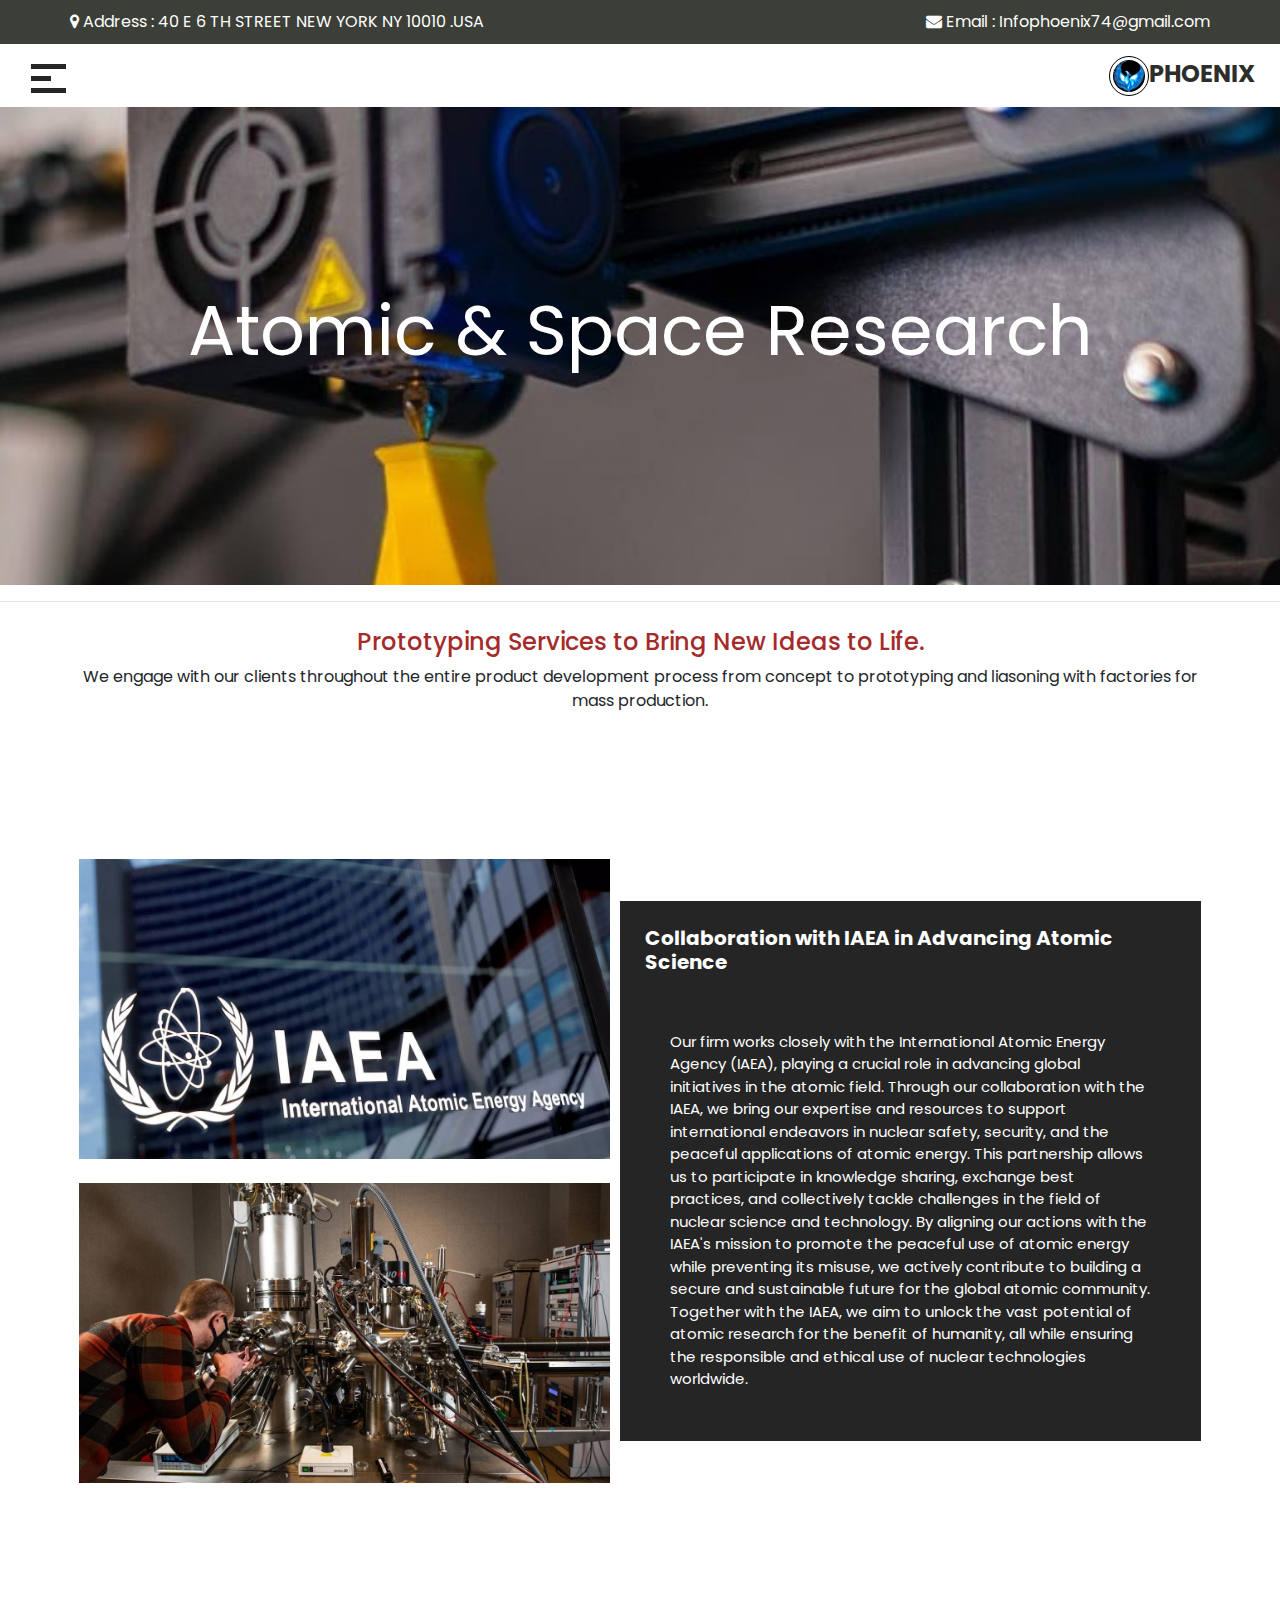
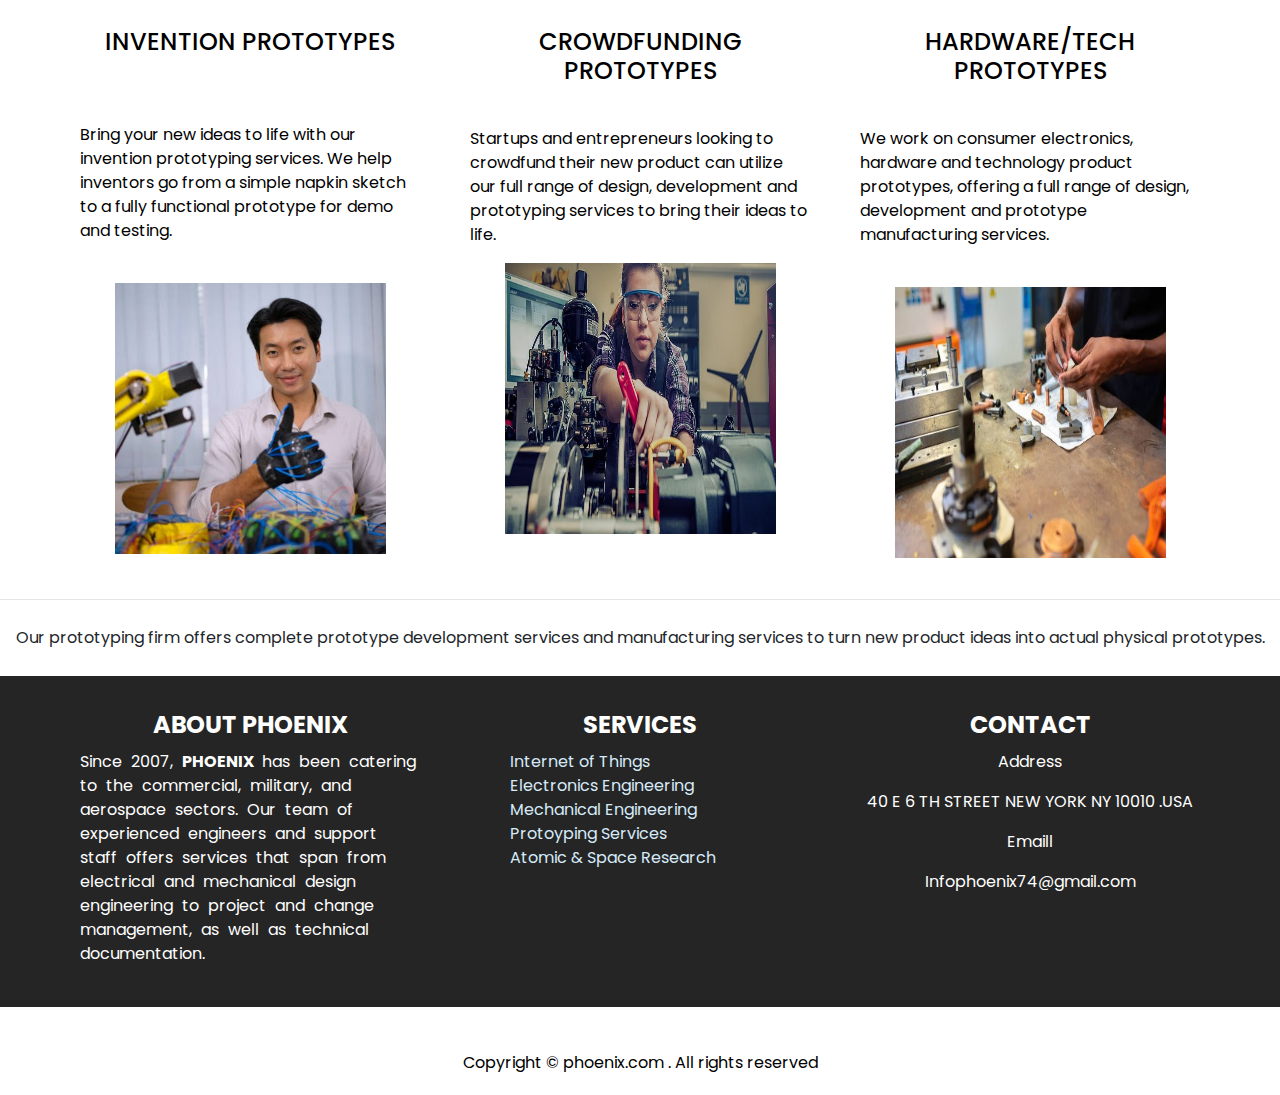
<file: services/protyping-services.html>
<!DOCTYPE html>
<html>

  <head>
    <!-- Basic -->
    <meta charset="utf-8" />
    <meta http-equiv="X-UA-Compatible" content="IE=edge" />
    <!-- Mobile Metas -->
    <meta name="viewport" content="width=device-width, initial-scale=1, shrink-to-fit=no" />
    <!-- Site Metas -->
    <meta name="keywords" content="" />
    <meta name="description" content="" />
    <meta name="author" content="" />

    <title>PrimeCare</title>

    <!--owl slider stylesheet -->
    <link rel="stylesheet" type="text/css"
      href="https://cdnjs.cloudflare.com/ajax/libs/OwlCarousel2/2.3.4/assets/owl.carousel.min.css" />

    <!-- bootstrap core css -->
    <link rel="stylesheet" type="text/css" href="../css/bootstrap.css" />
    <!-- fonts awesome style -->
    <link href="../css/font-awesome.min.css" rel="stylesheet" />
    <!-- fonts style -->
    <link href="https://fonts.googleapis.com/css?family=Open+Sans:400,700|Poppins:400,500,700&display=swap"
      rel="stylesheet" />

    <!-- Custom styles for this template -->
    <link href="../css/style.css" rel="stylesheet" />
    <!-- responsive style -->
    <link href="../css/responsive.css" rel="stylesheet" />
  </head>

  <body>
    <div class="hero_area2">
      <!-- header section strats -->
      <header class="header_section">
        <div class="contact_nav_container">
          <div class="container">
            <div class="contact_nav">
              <a href="">
                <i class="fa fa-map-marker" aria-hidden="true"></i>
                <span>
                  Address : 40 E 6 TH STREET NEW YORK NY 10010 .USA
                </span>
              </a>
              <a href="">
                <i class="fa fa-envelope" aria-hidden="true"></i>
                <span>
                  Email : Infophoenix74@gmail.com
                </span>
              </a>
              <!-- <a href="">
                <i class="fa fa-phone" aria-hidden="true"></i>
                <span>
                  Phone Call : +91 8777595662/ +91 8777601553
                </span>
              </a> -->
            </div>
          </div>
        </div>
        
        <div class="container-fluid">
          <nav class="navbar navbar-expand-lg custom_nav-container">
            <div class="custom_menu-btn">
              <button onclick="openNav()">
                <span class="s-1"> </span>
                <span class="s-2"> </span>
                <span class="s-3"> </span>
              </button>
            </div>
            <div id="myNav" class="overlay">
              <div class="menu_btn-style ">
                <button onclick="closeNav()">
                  <span class="s-1"> </span>
                  <span class="s-2"> </span>
                  <span class="s-3"> </span>
                </button>
              </div>
              <div class="overlay-content">
                <a class="active" href="../index.html"> Home <span class="sr-only">(current)</span></a>
               
                <a href="../services.html"> Services</a>
                <button class="dropdown-btn">
                  <i class="fa fa-caret-down"></i>
                </button>
                <div class="dropdown-container">
                  <a href="../services/internet-of-things.html">Internet of Things</a>
                  <a href="../services/electronics-engineering.html">Electronics Engineering</a>
                  <a href="../services/mechanical-engineering.html">Mechanical Engineering</a>
                  <a href="../services/protyping-services.html">Prototyping Services</a>
                  <a href="../services/atomic-space-research.html">Atomic & Space Research</a>

                </div>
                <a class="" href="../about-us.html"  style="margin-top: 16px;
"> About Us</a>
                <a class="" href="../gallery.html"> Gallery </a>
                <a class="" href="../contact-us.html"> Contact Us</a>

              </div>
            </div>
            <a class="navbar-brand" href="../index.html">
              <img src="../images/LOGO.png" alt="Cinque Terre" width="40" height="40"
                style="border-radius: 50%; padding: 3px; border: 1px solid black; ">
              <span>
                PHOENIX
              </span>
            </a>
            <!-- <div class="user_option">
            <a href="">
              <span>
                Login
              </span>
              <i class="fa fa-user" aria-hidden="true"></i>
            </a>
            <form class="form-inline">
              <button class="btn  nav_search-btn" type="submit">
                <i class="fa fa-search" aria-hidden="true"></i>
              </button>
            </form>
          </div> -->
          </nav>
        </div>
      </header>
      <!-- end header section -->
      <!-- slider section -->
      <section class="slider_section4 position-relative">
        <div id="customCarousel1" class="carousel slide" data-ride="carousel">
          <div class="carousel-inner">
            <div class="carousel-item active">
              <div class="box">
                <div class="baby_detail" style="margin: auto; text-align: center; font-family:auto">
                  <div class="baby_text">
                    <p style="font-size: 70px;">
                      Atomic & Space
                      Research<br />
                    </p>

                  </div>
                </div>
              </div>
            </div>
          </div>
        </div>
      </section>
      <!-- end slider section -->
    </div>
    <hr>
    <section id="service_section1">
      <div class="container">
        <h4 style="color: brown;">Prototyping Services to Bring New Ideas to Life.
        </h4>
        <p>We engage with our clients throughout the entire product development process from concept to prototyping and
          liasoning with factories for mass production. </p>
      </div>
    </section>
    <section class="about_section layout_padding">
      <div class="container-fluid">
        <div class="box" style="gap: 10px;">
          <div class="img-box">
            <img src="../images/atomic3.jpg" alt="" height="300" width="500" />
            <br>
            <br>
            <img src="../images/atomic4.jpg" alt="" height="300" width="500" />
          </div>
          <div class="detail-box">
            <h5>
              <b>Collaboration with IAEA in Advancing Atomic Science </b>
            </h5>
            <br>
            <p style="font-size: 15px; padding: 25px;">
              Our firm works closely with the International Atomic Energy Agency (IAEA), playing a crucial role in
              advancing global initiatives in the atomic field. Through our collaboration with the IAEA, we bring our
              expertise and resources to support international endeavors in nuclear safety, security, and the peaceful
              applications of atomic energy. This partnership allows us to participate in knowledge sharing, exchange
              best practices, and collectively tackle challenges in the field of nuclear science and technology. By
              aligning our actions with the IAEA's mission to promote the peaceful use of atomic energy while preventing
              its misuse, we actively contribute to building a secure and sustainable future for the global atomic
              community. Together with the IAEA, we aim to unlock the vast potential of atomic research for the benefit
              of humanity, all while ensuring the responsible and ethical use of nuclear technologies worldwide.
            </p>
          </div>
        </div>
      </div>
    </section>
    <section class="service_section " style=" background-color: white; color: black;">
      <div class="container">
        <div class="row">
          <div class="col-lg-4 col-md-6">
            <div class="box" style="color: black;">
              <div class="heading" style="color: black; text-align: center;">
                <h4>
                  INVENTION PROTOTYPES
                </h4><br>
              </div>
              <br>
              <div class="detail-box" style="color: black;">
                <p>Bring your new ideas to life with our invention prototyping services. We help inventors go from a
                  simple napkin sketch to a fully functional prototype for demo and testing. </p>
              </div>
              <br>
              <div class="img-box1">
                <img src="../images/ip.jpg" alt="" />
              </div>
            </div>
          </div>
          <div class="col-lg-4 col-md-6">
            <div class="box" style="color: black;">
              <div class="heading" style="color: black; text-align: center;">
                <h4>
                  CROWDFUNDING PROTOTYPES
                </h4><br>
              </div>
              <div class="detail-box" style="color: black;">
                <p>Startups and entrepreneurs looking to crowdfund their new product can utilize our full range of
                  design, development and prototyping services to bring their ideas to life. </p>
              </div>
              <div class="img-box1">
                <img src="../images/m1.jpg" alt="" />
              </div>
            </div>
          </div>
          <div class="col-lg-4 col-md-6">
            <div class="box" style="color: black;">
              <div class="heading" style="color: black; text-align: center;">
                <h4>
                  HARDWARE/TECH PROTOTYPES

                </h4><br>
              </div>
              <div class="detail-box" style="color: black;">
                <p>We work on consumer electronics, hardware and technology product prototypes, offering a full range of
                  design, development and prototype manufacturing services. </p>
              </div>
              <br>
              <div class="img-box1">
                <img src="../images/gallery16.jpg" alt="" />
              </div>
            </div>
          </div>

        </div>
      </div>
    </section>
    <hr>
    <section id="service_section1">
      <p>Our prototyping firm offers complete prototype development services and manufacturing services to turn new
        product ideas into actual physical prototypes.

      </p>
    </section>



    <!-- footer section start -->

    <section class="coomon_footer service_section ">
      <div class="container">
        <div class="row">
          <div class="col-lg-4 col-md-6">
            <div class="box">
              <div class="detail-box" style="text-align: center;">
                <h4>
                  <b>ABOUT PHOENIX </b><br>
                </h4>
              </div>
              <div class="detail-box">
                <p style="text-align: left important; word-spacing:5px;">Since 2007, <b>PHOENIX </b> has been catering
                  to the commercial,
                  military, and aerospace sectors. Our
                  team of experienced engineers and support staff offers services that span from electrical and
                  mechanical design engineering to project and change management, as well as technical documentation.
                </p>
              </div>
            </div>
          </div>
          <div class="col-lg-4 col-md-6">
            <div class="box">
              <div class="detail-box" style="text-align: center;">
                <h4>
                  <b>SERVICES</b><br>
                </h4>
              </div>
              <div class="detail-box links" id="">
                <ul>
                  <li>
                    <a href="../services/internet-of-things.html">Internet of Things</a>
                  </li>
                  <li>
                    <a href="../services/electronics-engineering.html">Electronics Engineering</a>
                  </li>
                  <li>
                    <a href="../services/mechanical-engineering.html">Mechanical Engineering</a>
                  </li>
                  <li>
                    <a href="../services/protyping-services.html">Protoyping Services</a>
                  </li>
                  <li>
                    <a href="../services/atomic-space-research.html">Atomic & Space Research</a>
                  </li>
                </ul>
              </div>
            </div>
          </div>
          <div class="col-lg-4 col-md-6">
            <div class="box">
              <div class="detail-box" style="text-align: center;">
                <h4>
                  <b>CONTACT</b><br>
                </h4>
              </div>
              <div class="detail-box" style="text-align: center;">
                <p>Address</p>
                <p> 40 E 6 TH STREET NEW YORK NY 10010 .USA
                </p>
                <p> Emaill
                </p>

                <!-- <p>8777595662/8777601553 -->
                </p>

                <p> Infophoenix74@gmail.com
                </p>

              </div>
            </div>
          </div>
        </div>
      </div>
    </section>
    <br>
    <section class="service_section" style="padding: 20px; color: black; background-color: white; text-align: center;">
      Copyright © phoenix.com . All rights reserved
    </section>
    <!-- footer section start  -->
    <script src="../js/jquery-3.4.1.min.js"></script>
    <script src="../js/bootstrap.js"></script>
    <script src="https://cdnjs.cloudflare.com/ajax/libs/OwlCarousel2/2.3.4/owl.carousel.min.js"></script>
    <script src="../js/custom.js"></script>

  </body>

</html>
</file>
<file: css/style.css>
body {
  font-family: "Poppins", sans-serif;
  overflow-x: hidden;
}

p {
  font-family: "Poppins", sans-serif;
}

.layout_margin {
  margin-top: 90px;
  margin-bottom: 90px;
}

.layout_padding {
  padding-top: 120px;
  padding-bottom: 120px;
}

.layout_padding2 {
  padding-top: 45px;
  padding-bottom: 45px;
}

.layout_padding2-top {
  padding-top: 45px;
}

.layout_padding2-bottom {
  padding-bottom: 45px;
}

.layout_padding-top {
  padding-top: 120px;
}

.layout_padding-bottom {
  padding-bottom: 120px;
}

.heading_container {
  display: -webkit-box;
  display: -ms-flexbox;
  display: flex;
  -webkit-box-orient: vertical;
  -webkit-box-direction: normal;
  -ms-flex-direction: column;
  flex-direction: column;
  -webkit-box-align: center;
  -ms-flex-align: center;
  align-items: center;
  text-align: center;
}

.heading_container h2 {
  font-weight: bold;
}

/*header section*/
.hero_area {
  height: 100vh;
  position: relative;
  display: -webkit-box;
  display: -ms-flexbox;
  display: flex;
  -webkit-box-orient: vertical;
  -webkit-box-direction: normal;
  -ms-flex-direction: column;
  flex-direction: column;
}

.sub_page .hero_area {
  height: auto;
}

.sub_page .hero_area .header_section {
  -webkit-box-shadow: 0 0 5px 0 rgba(0, 0, 0, 0.25);
  box-shadow: 0 0 5px 0 rgba(0, 0, 0, 0.25);
}
.hero_area2 {
  height: 65vh;
  position: relative;
  display: -webkit-box;
  display: -ms-flexbox;
  display: flex;
  -webkit-box-orient: vertical;
  -webkit-box-direction: normal;
  -ms-flex-direction: column;
  flex-direction: column;
  overflow: hidden;
}

.sub_page .hero_area2 {
  height: auto;
}

.sub_page .hero_area2 .header_section {
  -webkit-box-shadow: 0 0 5px 0 rgba(0, 0, 0, 0.25);
  box-shadow: 0 0 5px 0 rgba(0, 0, 0, 0.25);
}


.header_section {
  background-color: #ffffff;
}

.header_section .container-fluid {
  padding-right: 25px;
  padding-left: 25px;
}

.contact_nav_container {
  background-color: #3c3e38;
  padding: 10px 0;
}

.contact_nav_container .contact_nav {
  display: -webkit-box;
  display: -ms-flexbox;
  display: flex;
  -webkit-box-pack: justify;
  -ms-flex-pack: justify;
  justify-content: space-between;
}

.contact_nav_container .contact_nav a {
  color: #ffffff;
}

.header_section .nav_container {
  margin: 0 auto;
}

.custom_nav-container.navbar-expand-lg .navbar-nav .nav-link img {
  width: 22px;
  margin-right: 15px;
}

.custom_nav-container.navbar-expand-lg .navbar-nav .nav-link {
  padding: 0px 25px;
  color: #fefeff;
  text-align: center;
  font-family: "Roboto", sans-serif;
}

.custom_menu-btn button {
  margin-top: 12px;
  outline: none;
  border: none;
  background-color: transparent;
}

.custom_menu-btn span {
  display: block;
  width: 35px;
  height: 5px;
  background-color: #252525;
  margin: 7px 0;
  -webkit-transition: all 0.3s;
  transition: all 0.3s;
}

.custom_menu-btn .s-2 {
  -webkit-transition: all 0.1s;
  transition: all 0.1s;
  width: 20px;
}

.menu_btn-style {
  position: fixed;
  left: 22px;
  top: 15px;
}

.menu_btn-style button {
  margin-top: 12px;
  outline: none;
  border: none;
  background-color: transparent;
}
/* Dropdown Button */
.dropbtn {
  background-color: #3498db;
  color: white;
  padding: 16px;
  font-size: 16px;
  border: none;
  cursor: pointer;
}

/* Dropdown Content (Hidden by Default) */
.dropdown-content {
  display: none;
  position: absolute;
  background-color: #f9f9f9;
  min-width: 160px;
  box-shadow: 0 8px 16px 0 rgba(0,0,0,0.2);
  z-index: 1;
}

/* Show the dropdown content when the dropdown button is clicked */
.show {
  display: block;
}


.menu_btn-style span {
  display: block;
  width: 35px;
  height: 5px;
  background-color: #ffffff;
  margin: 7px 0;
  -webkit-transition: all 0.3s;
  transition: all 0.3s;
}

.menu_btn-style button {
  -webkit-transform: translateX(14px);
  transform: translateX(14px);
}

.menu_btn-style button .s-1 {
  -webkit-transform: rotate(45deg) translateY(17px);
  transform: rotate(45deg) translateY(17px);
}

.menu_btn-style button .s-2 {
  -webkit-transform: translateX(-100px);
  transform: translateX(-100px);
}

.menu_btn-style button .s-3 {
  -webkit-transform: rotate(-45deg) translateY(-17px);
  transform: rotate(-45deg) translateY(-17px);
}

.navbar-expand-lg {
  -webkit-box-pack: justify;
  -ms-flex-pack: justify;
  justify-content: space-between;
}

.navbar-expand-lg .navbar-collapse {
  -webkit-box-flex: 0;
  -ms-flex-positive: 0;
  flex-grow: 0;
}

.overlay {
  height: 100%;
  width: 0;
  position: fixed;
  z-index: 1;
  top: 0;
  left: 0;
  background-color: rgba(82, 86, 75, 0.95);
  overflow-x: hidden;
  -webkit-transition: 0.5s;
  transition: 0.5s;
}

.overlay .closebtn {
  position: absolute;
  top: 0;
  right: 30px;
}

.overlay a {
  display: inline-block;
  padding: 7px 7px;
  text-decoration: none;
  font-size: 14px;
  text-transform: uppercase;
  color: #ffffff;
  margin: 5px 0;
  display: block;
  -webkit-transition: 0.3s;
  transition: 0.3s;
  border: none;
  border-radius: 5px;
  width: 190px;
}

.overlay a:hover,
.overlay a.active {
  /* border-color: transparent;
  background-color: #ffffff; */
  color: #fab9b9;
}

.menu_btn-style {
  display: none;
}

.overlay-content {
  position: relative;
  top: 20%;
  width: 100%;
  /* text-align: center; */
  margin-top: 15px;
  display: -webkit-box;
  display: -ms-flexbox;
  display: flex;
  -webkit-box-orient: vertical;
  -webkit-box-direction: normal;
  -ms-flex-direction: column;
  flex-direction: column;
  -webkit-box-align: center;
  -ms-flex-align: center;
  align-items: center;
}

.menu_width {
  width: 25%;
}
@media only screen and (max-width: 900px) {
  .menu_width {
    width: 50% !important;
  }
}
@media only screen and (max-width: 600px) {
  .menu_width {
    width: 100% !important;
  }
}
.scroll-y-hidden {
  overflow-y: hidden;
}

a,
a:hover,
a:focus {
  text-decoration: none;
}

a:hover,
a:focus {
  color: initial;
}

.btn,
.btn:focus {
  outline: none !important;
  -webkit-box-shadow: none;
  box-shadow: none;
}

.custom_nav-container .nav_search-btn {
  width: 35px;
  height: 35px;
  padding: 0;
  border: none;
  background-position: center;
}

.navbar-brand {
  display: -webkit-box;
  display: -ms-flexbox;
  display: flex;
  margin: 0;
}

.navbar-brand span {
  font-weight: 700;
  color: #2d2d2c;
  font-size: 24px;
}

.custom_nav-container {
  z-index: 99999;
  padding: 0px 0;
}

.custom_nav-container .navbar-toggler {
  outline: none;
}

.custom_nav-container .navbar-toggler .navbar-toggler-icon {
  background-image: url(../images/menu.png);
  background-size: 55px;
}

.user_option {
  display: -webkit-box;
  display: -ms-flexbox;
  display: flex;
  -webkit-box-align: center;
  -ms-flex-align: center;
  align-items: center;
}

.user_option a {
  display: -webkit-box;
  display: -ms-flexbox;
  display: flex;
  -webkit-box-align: center;
  -ms-flex-align: center;
  align-items: center;
  margin-right: 25px;
  color: #000000;
}

.user_option a span {
  text-transform: uppercase;
  margin-right: 5px;
}

/*end header section*/
.slider_section {
  background-image: url(../images/HOME.jpg);
  background-size: cover;
  -webkit-box-flex: 1;
  -ms-flex: 1;
  flex: 1;
  color: #ffffff;
}

.slider_section #customCarousel1,
.slider_section .carousel-inner,
.slider_section .carousel-item {
  height: 100%;
}

.slider_section #customCarousel1 {
  width: 100%;
  height: 100%;
}

.slider_section .box {
  width: 100%;
  height: 100%;
  display: -webkit-box;
  display: -ms-flexbox;
  display: flex;
  -webkit-box-pack: justify;
  -ms-flex-pack: justify;
  justify-content: space-between;
}

.slider_section .box a {
  display: inline-block;
  background-color: #82c419;
  color: #ffffff;
  padding: 12px 45px;
  border-radius: 0;
  -webkit-transition: all 0.3s;
  transition: all 0.3s;
  border: none;
  text-transform: uppercase;
}

.slider_section .box a:hover {
  background-color: #649713;
}

.slider_section .box .baby_detail {
  -ms-flex-item-align: start;
  align-self: flex-start;
  display: -webkit-box;
  display: -ms-flexbox;
  display: flex;
  -webkit-box-orient: vertical;
  -webkit-box-direction: normal;
  -ms-flex-direction: column;
  flex-direction: column;
  -webkit-box-align: end;
  -ms-flex-align: end;
  align-items: flex-end;
}

.slider_section .box .baby_detail .baby_text {
  padding: 25px 35px;
  /* background-color: rgba(37, 37, 37, 0.9); */
  margin-bottom: 15px;
}

.slider_section .box .baby_detail h2 {
  text-transform: uppercase;
}

.slider_section .box .care_detail {
  -ms-flex-item-align: end;
  align-self: flex-end;
}

.slider_section .box .care_detail .care_text {
  padding: 25px 35px;
  background-color: rgba(37, 37, 37, 0.9);
  margin-top: 15px;
}

.slider_section .box .care_detail h2 {
  text-transform: uppercase;
}

.slider_section .carousel-indicators {
  left: initial;
  bottom: initial;
  top: 45px;
  right: 0;
  width: 50px;
  height: 115px;
  margin: 0;
  -webkit-box-orient: vertical;
  -webkit-box-direction: normal;
  -ms-flex-direction: column;
  flex-direction: column;
  -webkit-box-pack: justify;
  -ms-flex-pack: justify;
  justify-content: space-between;
  -webkit-box-align: center;
  -ms-flex-align: center;
  align-items: center;
}

.slider_section .carousel-indicators li {
  width: 20px;
  height: 20px;
  opacity: 1;
  margin: 0;
  border: none;
  background-color: transparent;
  background-color: #82c419;
}

.slider_section .carousel-indicators li.active {
  background-color: #252525;
}

.service_section {
  background-color: #252525;
  position: relative;
}

.service_section .row > div {
  padding: 0;
}

.service_section .box {
  padding: 25px 25px;
  position: relative;
}

.service_section .box .img-box {
  width: 45px;
  height: 45px;
  display: -webkit-box;
  display: -ms-flexbox;
  display: flex;
  -webkit-box-pack: center;
  -ms-flex-pack: center;
  justify-content: center;
  -webkit-box-align: center;
  -ms-flex-align: center;
  align-items: center;
}

.service_section .box .img-box img {
  width: 100%;
}

.img-box1 {
  display: -webkit-box;
  display: -ms-flexbox;
  display: flex;
  -webkit-box-pack: center;
  -ms-flex-pack: center;
  justify-content: center;
  -webkit-box-align: center;
  -ms-flex-align: center;
  align-items: center;
}

.img-box1 img {
  width: 271px;
  height: 271px;
}
.img-box2 img {
  width: 100%;
  height: 100%;
}
.img-box3 img {
  width: 100%;
  height: 330px;
}
.img-box4 img {
  width: 80%;
  height: 270px;
}
.service_section .box .detail-box {
  color: #ffffff;
  margin-top: 10px;
}

.service_section .box .detail-box h6 {
  text-transform: uppercase;
}

.service_section .box > div {
  position: relative;
  z-index: 3;
}

.service_section .box:before {
  /* content: "";
  position: absolute;
  top: 0;
  left: 0;
  width: 100%;
  height: 100%;
  background-color: #252525;
  z-index: 1;
  -webkit-transition: all 0.3s;
  transition: all 0.3s; */
}

.service_section .box:hover:before,
.service_section .box.active:before {
  background-color: #82c419;
  -webkit-transform: scale(1.1);
  transform: scale(1.1);
  z-index: 2;
}

.about_section {
  color: #ffffff;
  padding-left: 10%;
  padding-right: 12%;
}

.about_section .box {
  display: -webkit-box;
  display: -ms-flexbox;
  display: flex;
  -webkit-box-align: stretch;
  -ms-flex-align: stretch;
  align-items: stretch;
}

.about_section .box .img-box {
  -webkit-box-flex: 1;
  -ms-flex: 1;
  flex: 1;
}

.about_section .box .img-box img {
  width: 100%;
}

.about_section .box .detail-box {
  -webkit-box-flex: 1;
  -ms-flex: 1;
  flex: 1;
  padding: 25px;
  margin: 25px 0;
  background-color: #252525;
  display: -webkit-box;
  display: -ms-flexbox;
  display: flex;
  -webkit-box-orient: vertical;
  -webkit-box-direction: normal;
  -ms-flex-direction: column;
  flex-direction: column;
  -webkit-box-align: start;
  -ms-flex-align: start;
  align-items: flex-start;
  -webkit-box-pack: center;
  -ms-flex-pack: center;
  justify-content: center;
}

.about_section .box .detail-box p {
  margin: 0;
}

.about_section .box .detail-box a {
  display: -webkit-box;
  display: -ms-flexbox;
  display: flex;
  -webkit-box-align: center;
  -ms-flex-align: center;
  align-items: center;
  margin-top: 15px;
  color: #82c419;
}

.about_section .box .detail-box a hr {
  border: none;
  width: 90px;
  height: 1px;
  background-color: #82c419;
  margin: 0;
  margin-left: 5px;
}

.wehave_section {
  color: #ffffff;
  padding-left: 10%;
  padding-right: 5%;
  background-color: #252525;
  background: -webkit-gradient(
    linear,
    left top,
    left bottom,
    color-stop(5%, transparent),
    color-stop(5%, #252525),
    color-stop(95%, #252525),
    color-stop(95%, transparent)
  );
  background: linear-gradient(
    to bottom,
    transparent 5%,
    #252525 5%,
    #252525 95%,
    transparent 95%
  );
}

.wehave_section .box {
  display: -webkit-box;
  display: -ms-flexbox;
  display: flex;
  -webkit-box-align: stretch;
  -ms-flex-align: stretch;
  align-items: stretch;
}

.wehave_section .box .img-box {
  -webkit-box-flex: 1.4;
  -ms-flex: 1.4;
  flex: 1.4;
}

.wehave_section .box .img-box img {
  width: 100%;
}

.wehave_section .box .detail-box {
  -webkit-box-flex: 1;
  -ms-flex: 1;
  flex: 1;
  padding: 25px;
  margin: 25px 0;
  display: -webkit-box;
  display: -ms-flexbox;
  display: flex;
  -webkit-box-orient: vertical;
  -webkit-box-direction: normal;
  -ms-flex-direction: column;
  flex-direction: column;
  -webkit-box-align: start;
  -ms-flex-align: start;
  align-items: flex-start;
  -webkit-box-pack: center;
  -ms-flex-pack: center;
  justify-content: center;
}

.wehave_section .box .detail-box p {
  margin: 0;
}

.wehave_section .box .detail-box a {
  display: -webkit-box;
  display: -ms-flexbox;
  display: flex;
  -webkit-box-align: center;
  -ms-flex-align: center;
  align-items: center;
  margin-top: 15px;
  color: #82c419;
}

.wehave_section .box .detail-box a hr {
  border: none;
  width: 90px;
  height: 1px;
  background-color: #82c419;
  margin: 0;
  margin-left: 5px;
}

.why_section .why_container {
  display: -webkit-box;
  display: -ms-flexbox;
  display: flex;
  -webkit-box-pack: justify;
  -ms-flex-pack: justify;
  justify-content: space-between;
}

.why_section .box {
  display: -webkit-box;
  display: -ms-flexbox;
  display: flex;
  -webkit-box-orient: vertical;
  -webkit-box-direction: normal;
  -ms-flex-direction: column;
  flex-direction: column;
  -webkit-box-align: center;
  -ms-flex-align: center;
  align-items: center;
  text-align: center;
  margin: 45px 10px 0 10px;
  -webkit-box-flex: 1;
  -ms-flex: 1;
  flex: 1;
}

.why_section .box .img-box {
  width: 100%;
  height: 200px;
  display: -webkit-box;
  display: -ms-flexbox;
  display: flex;
  -webkit-box-pack: center;
  -ms-flex-pack: center;
  justify-content: center;
  -webkit-box-align: center;
  -ms-flex-align: center;
  align-items: center;
  background-color: #82c419;
  border-radius: 15px;
  -webkit-transition: all 0.3s;
  transition: all 0.3s;
}

.why_section .box .img-box img {
  width: 45px;
}

.why_section .box .detail-box {
  -webkit-box-flex: 1;
  -ms-flex: 1;
  flex: 1;
  display: -webkit-box;
  display: -ms-flexbox;
  display: flex;
  -webkit-box-orient: vertical;
  -webkit-box-direction: normal;
  -ms-flex-direction: column;
  flex-direction: column;
  margin-top: 15px;
}

.why_section .box .detail-box h5 {
  -webkit-box-flex: 1;
  -ms-flex: 1;
  flex: 1;
}

.why_section .box .detail-box a {
  display: -webkit-box;
  display: -ms-flexbox;
  display: flex;
  -webkit-box-pack: center;
  -ms-flex-pack: center;
  justify-content: center;
  -webkit-box-align: center;
  -ms-flex-align: center;
  align-items: center;
  margin-top: 15px;
  color: #82c419;
}

.why_section .box .detail-box a hr {
  border: none;
  width: 90px;
  height: 1px;
  background-color: #82c419;
  margin: 0;
  margin-left: 5px;
}

.why_section .box:hover .img-box {
  background-color: #252525;
}

.team_section .box {
  display: -webkit-box;
  display: -ms-flexbox;
  display: flex;
  -webkit-box-orient: vertical;
  -webkit-box-direction: normal;
  -ms-flex-direction: column;
  flex-direction: column;
  -webkit-box-align: center;
  -ms-flex-align: center;
  align-items: center;
  text-align: center;
  opacity: 0.2;
  margin: 75px 0;
  -webkit-transition: all 0.3s;
  transition: all 0.3s;
}

.team_section .box .img-box img {
  width: 100%;
}

.team_section .box .detail-box {
  background-color: #82c419;
  padding: 15px;
  border-radius: 10px;
  color: #ffffff;
  margin-top: -45px;
  visibility: hidden;
  opacity: 0;
  -webkit-transition: all 0.3s;
  transition: all 0.3s;
}

.team_section .box .detail-box h6 {
  text-transform: uppercase;
  font-size: 15px;
}

.team_section .box .detail-box .social_box {
  display: -webkit-box;
  display: -ms-flexbox;
  display: flex;
  -webkit-box-pack: center;
  -ms-flex-pack: center;
  justify-content: center;
}

.team_section .box .detail-box .social_box a {
  width: 30px;
  height: 30px;
  border-radius: 100%;
  display: -webkit-box;
  display: -ms-flexbox;
  display: flex;
  -webkit-box-pack: center;
  -ms-flex-pack: center;
  justify-content: center;
  -webkit-box-align: center;
  -ms-flex-align: center;
  align-items: center;
  background-color: #ffffff;
  font-size: 18px;
  margin: 0 5px;
  color: #82c419;
}

.team_section .team_carousel .owl-item.center .box {
  opacity: 1;
  -webkit-transform: scale(1.2);
  transform: scale(1.2);
}

.team_section .team_carousel .owl-item.center .box .detail-box {
  visibility: visible;
  opacity: 1;
}

.team_section .team_carousel .owl-dots {
  display: -webkit-box;
  display: -ms-flexbox;
  display: flex;
  -webkit-box-pack: center;
  -ms-flex-pack: center;
  justify-content: center;
}

.team_section .team_carousel .owl-dots .owl-dot {
  width: 20px;
  height: 20px;
  margin: 0 5px;
  background-color: #252525;
  outline: none;
}

.team_section .team_carousel .owl-dots .owl-dot.active {
  background-color: #82c419;
}

/* contact section */
.contact_section .heading_container {
  margin-bottom: 25px;
}

.contact_section .row {
  -webkit-box-align: center;
  -ms-flex-align: center;
  align-items: center;
}

.contact_section .detail-box {
  width: 250px;
}

.contact_section .detail-box p {
  margin-top: 5px;
}

.contact_section .contact-form h5 {
  color: #ffffff;
  font-weight: 600;
  text-align: center;
}

.contact_section .contact-form .top_input {
  display: -webkit-box;
  display: -ms-flexbox;
  display: flex;
  -webkit-box-pack: justify;
  -ms-flex-pack: justify;
  justify-content: space-between;
}

.contact_section .contact-form .top_input input {
  width: 48%;
}

.contact_section .contact-form input {
  width: 100%;
  margin: 10px 0;
  height: 45px;
  padding-left: 15px;
  border: none;
  outline: none;
  -webkit-box-shadow: 0 0 20px 0 rgba(0, 0, 0, 0.1);
  box-shadow: 0 0 20px 0 rgba(0, 0, 0, 0.1);
}

.contact_section .contact-form input.message_input {
  height: 125px;
}

.contact_section .contact-form input::-webkit-input-placeholder {
  color: #acabab;
}

.contact_section .contact-form input:-ms-input-placeholder {
  color: #acabab;
}

.contact_section .contact-form input::-ms-input-placeholder {
  color: #acabab;
}

.contact_section .contact-form input::placeholder {
  color: #acabab;
}

.contact_section .contact-form .btn-box {
  display: -webkit-box;
  display: -ms-flexbox;
  display: flex;
  -webkit-box-pack: center;
  -ms-flex-pack: center;
  justify-content: center;
  margin-top: 35px;
}

.contact_section .contact-form .btn-box button {
  display: inline-block;
  background-color: #82c419;
  color: #ffffff;
  padding: 10px 65px;
  border-radius: 0;
  -webkit-transition: all 0.3s;
  transition: all 0.3s;
  border: none;
}

.contact_section .contact-form .btn-box button:hover {
  background-color: #649713;
}

/* end contact section */
.client_section .heading_container {
  -webkit-box-align: center;
  -ms-flex-align: center;
  align-items: center;
  text-align: center;
  margin-bottom: 15px;
}

.client_section .box {
  display: -webkit-box;
  display: -ms-flexbox;
  display: flex;
  -webkit-box-align: start;
  -ms-flex-align: start;
  align-items: flex-start;
}

.client_section .box .img-box {
  width: 125px;
  min-width: 125px;
  margin-right: 15px;
  position: relative;
  border: 1.5px solid #82c419;
}

.client_section .box .img-box img {
  width: 100%;
}

.client_section .box .client_detail {
  border: 1px solid #82c419;
  margin-left: -75px;
  margin-top: 45px;
  padding: 45px 35px 35px 90px;
}

.client_section .box .client_detail .client_name {
  display: -webkit-box;
  display: -ms-flexbox;
  display: flex;
  -webkit-box-align: center;
  -ms-flex-align: center;
  align-items: center;
  -webkit-box-pack: justify;
  -ms-flex-pack: justify;
  justify-content: space-between;
  -webkit-box-flex: 1;
  -ms-flex: 1;
  flex: 1;
  padding-right: 25px;
  margin-bottom: 10px;
}

.client_section .box .client_detail .client_name .client_info h4 {
  font-weight: bold;
  margin: 0;
}

.client_section .box .client_detail .client_name .client_info span {
  color: #82c419;
  font-weight: 600;
}

.client_section .box .client_detail .client_name i {
  color: #82c419;
}

.client_section .owl-carousel .owl-nav {
  display: -webkit-box;
  display: -ms-flexbox;
  display: flex;
  -webkit-box-pack: center;
  -ms-flex-pack: center;
  justify-content: center;
  margin-top: 20px;
}

.client_section .owl-carousel .owl-nav button {
  width: 50px;
  height: 50px;
  background-color: #252525;
  outline: none;
  margin: 0 20px;
  color: #ffffff;
}

.client_section .carousel-indicators {
  position: unset;
  margin: 0;
  -webkit-box-pack: center;
  -ms-flex-pack: center;
  justify-content: center;
  margin-top: 45px;
}

.client_section .carousel-indicators li {
  width: 20px;
  height: 20px;
  opacity: 1;
  margin: 0 5px;
  border: none;
  background-color: transparent;
  background-color: #252525;
}

.client_section .carousel-indicators li.active {
  background-color: #82c419;
}

/* info section */
.info_section {
  background-color: #252525;
  color: #ffffff;
}

.info_section h5 {
  margin-bottom: 20px;
}

.info_section .info_contact .contact_link_box {
  display: -webkit-box;
  display: -ms-flexbox;
  display: flex;
  -webkit-box-orient: vertical;
  -webkit-box-direction: normal;
  -ms-flex-direction: column;
  flex-direction: column;
}

.info_section .info_contact .contact_link_box a {
  margin: 5px 0;
  color: #ffffff;
}

.info_section .info_contact .contact_link_box a i {
  margin-right: 5px;
}

.info_section .info_contact .contact_link_box a:hover {
  color: #82c419;
}

.info_section .info_social {
  display: -webkit-box;
  display: -ms-flexbox;
  display: flex;
  margin-top: 20px;
}

.info_section .info_social a {
  display: -webkit-box;
  display: -ms-flexbox;
  display: flex;
  -webkit-box-pack: center;
  -ms-flex-pack: center;
  justify-content: center;
  -webkit-box-align: center;
  -ms-flex-align: center;
  align-items: center;
  color: #ffffff;
  width: 30px;
  height: 30px;
  background-color: #ffffff;
  color: #252525;
  border-radius: 100%;
  margin-right: 5px;
}

.info_section .info_social a:hover {
  color: #82c419;
}

.info_section .info_links {
  display: -webkit-box;
  display: -ms-flexbox;
  display: flex;
  -ms-flex-wrap: wrap;
  flex-wrap: wrap;
}

.info_section .info_links a {
  -ms-flex-preferred-size: 50%;
  flex-basis: 50%;
  display: -webkit-box;
  display: -ms-flexbox;
  display: flex;
  -webkit-box-align: center;
  -ms-flex-align: center;
  align-items: center;
  margin-bottom: 15px;
  color: #ffffff;
}

.info_section .info_links a i {
  margin-right: 5px;
}

.info_section .info_links a:hover,
.info_section .info_links a.active {
  color: #82c419;
}

.info_section form input {
  border: 1px solid #82c419;
  background-color: transparent;
  width: 100%;
  height: 45px;
  padding-left: 15px;
  color: #ffffff;
  outline: none;
}

.info_section form input::-webkit-input-placeholder {
  color: #ffffff;
}

.info_section form input:-ms-input-placeholder {
  color: #ffffff;
}

.info_section form input::-ms-input-placeholder {
  color: #ffffff;
}

.info_section form input::placeholder {
  color: #ffffff;
}

.info_section form button {
  display: inline-block;
  background-color: #82c419;
  color: #ffffff;
  padding: 10px 55px;
  border-radius: 0;
  -webkit-transition: all 0.3s;
  transition: all 0.3s;
  border: none;
  margin-top: 15px;
}

.info_section form button:hover {
  background-color: #649713;
}

/* end info section */
/* footer section*/
.footer_section {
  background-color: #fdfdfe;
  text-align: center;
  color: #000000;
}

.footer_section p {
  margin: 0;
  padding: 20px 0;
  color: #82c419;
}

.footer_section p a {
  color: inherit;
}
/*# sourceMappingURL=style.css.map */

.headingImg {
  margin: auto !important;
  margin-top: 242px !important;
  border-radius: 50% !important;
  background: #302e2ea1 !important;
  padding: 0 !important;
}
#service_section1 {
  background-color: white;
  margin: auto;
  text-align: center;
  padding: 10px;
}
.conn_service {
  background-color: palevioletred !important;
  color: white;
  font-size:15px ;
  font-weight: 500;
  letter-spacing: 2px;
  padding: 7px;
  margin: auto;
  width: 40%;
  border-radius: 6px;
}
@media only screen and (max-width: 600px) {
  .conn_service {
    width: 100%;
  }
}

.slider_section2 {
  background-image: url(../images/iot2.jpg);
  background-size: cover;
  -webkit-box-flex: 1;
  -ms-flex: 1;
  flex: 1;
  color: #ffffff;
}

.slider_section2 #customCarousel1,
.slider_section2 .carousel-inner,
.slider_section2 .carousel-item {
  height: 100%;
}

.slider_section2 #customCarousel1 {
  width: 100%;
  height: 100%;
}

.slider_section2 .box {
  width: 100%;
  height: 100%;
  display: -webkit-box;
  display: -ms-flexbox;
  display: flex;
  -webkit-box-pack: justify;
  -ms-flex-pack: justify;
  justify-content: space-between;
}

.slider_section2 .box a {
  display: inline-block;
  background-color: #82c419;
  color: #ffffff;
  padding: 12px 45px;
  border-radius: 0;
  -webkit-transition: all 0.3s;
  transition: all 0.3s;
  border: none;
  text-transform: uppercase;
}

.slider_section2 .box a:hover {
  background-color: #649713;
}

.slider_section2 .box .baby_detail {
  -ms-flex-item-align: start;
  align-self: flex-start;
  display: -webkit-box;
  display: -ms-flexbox;
  display: flex;
  -webkit-box-orient: vertical;
  -webkit-box-direction: normal;
  -ms-flex-direction: column;
  flex-direction: column;
  -webkit-box-align: end;
  -ms-flex-align: end;
  align-items: flex-end;
}

.slider_section2 .box .baby_detail .baby_text {
  padding: 25px 35px;
  /* background-color: rgba(37, 37, 37, 0.9); */
  margin-bottom: 15px;
}

.slider_section2 .box .baby_detail h2 {
  text-transform: uppercase;
}

.slider_section2 .box .care_detail {
  -ms-flex-item-align: end;
  align-self: flex-end;
}

.slider_section2 .box .care_detail .care_text {
  padding: 25px 35px;
  background-color: rgba(37, 37, 37, 0.9);
  margin-top: 15px;
}

.slider_section2 .box .care_detail h2 {
  text-transform: uppercase;
}

.slider_section2 .carousel-indicators {
  left: initial;
  bottom: initial;
  top: 45px;
  right: 0;
  width: 50px;
  height: 115px;
  margin: 0;
  -webkit-box-orient: vertical;
  -webkit-box-direction: normal;
  -ms-flex-direction: column;
  flex-direction: column;
  -webkit-box-pack: justify;
  -ms-flex-pack: justify;
  justify-content: space-between;
  -webkit-box-align: center;
  -ms-flex-align: center;
  align-items: center;
}

.slider_section2 .carousel-indicators li {
  width: 20px;
  height: 20px;
  opacity: 1;
  margin: 0;
  border: none;
  background-color: transparent;
  background-color: #82c419;
}

.slider_section2 .carousel-indicators li.active {
  background-color: #252525;
}

.slider_section3 {
  background-image: url(../images/atom.jpg);
  background-size: cover;
  -webkit-box-flex: 1;
  -ms-flex: 1;
  flex: 1;
  color: #ffffff;
}

.slider_section3 #customCarousel1,
.slider_section3 .carousel-inner,
.slider_section3 .carousel-item {
  height: 100%;
}

.slider_section3 #customCarousel1 {
  width: 100%;
  height: 100%;
}

.slider_section3 .box {
  width: 100%;
  height: 100%;
  display: -webkit-box;
  display: -ms-flexbox;
  display: flex;
  -webkit-box-pack: justify;
  -ms-flex-pack: justify;
  justify-content: space-between;
}

.slider_section3 .box a {
  display: inline-block;
  background-color: #82c419;
  color: #ffffff;
  padding: 12px 45px;
  border-radius: 0;
  -webkit-transition: all 0.3s;
  transition: all 0.3s;
  border: none;
  text-transform: uppercase;
}

.slider_section3 .box a:hover {
  background-color: #649713;
}

.slider_section3 .box .baby_detail {
  -ms-flex-item-align: start;
  align-self: flex-start;
  display: -webkit-box;
  display: -ms-flexbox;
  display: flex;
  -webkit-box-orient: vertical;
  -webkit-box-direction: normal;
  -ms-flex-direction: column;
  flex-direction: column;
  -webkit-box-align: end;
  -ms-flex-align: end;
  align-items: flex-end;
}

.slider_section3 .box .baby_detail .baby_text {
  padding: 25px 35px;
  /* background-color: rgba(37, 37, 37, 0.9); */
  margin-bottom: 15px;
}

.slider_section3 .box .baby_detail h2 {
  text-transform: uppercase;
}

.slider_section3 .box .care_detail {
  -ms-flex-item-align: end;
  align-self: flex-end;
}

.slider_section3 .box .care_detail .care_text {
  padding: 25px 35px;
  background-color: rgba(37, 37, 37, 0.9);
  margin-top: 15px;
}

.slider_section3 .box .care_detail h2 {
  text-transform: uppercase;
}

.slider_section3 .carousel-indicators {
  left: initial;
  bottom: initial;
  top: 45px;
  right: 0;
  width: 50px;
  height: 115px;
  margin: 0;
  -webkit-box-orient: vertical;
  -webkit-box-direction: normal;
  -ms-flex-direction: column;
  flex-direction: column;
  -webkit-box-pack: justify;
  -ms-flex-pack: justify;
  justify-content: space-between;
  -webkit-box-align: center;
  -ms-flex-align: center;
  align-items: center;
}

.slider_section3 .carousel-indicators li {
  width: 20px;
  height: 20px;
  opacity: 1;
  margin: 0;
  border: none;
  background-color: transparent;
  background-color: #82c419;
}

.slider_section3 .carousel-indicators li.active {
  background-color: #252525;
}
.slider_section4 {
  background-image: url(../images/prototype\ h.jpg);
  background-size: cover;
  -webkit-box-flex: 1;
  -ms-flex: 1;
  flex: 1;
  color: #ffffff;
}

.slider_section4 #customCarousel1,
.slider_section4 .carousel-inner,
.slider_section4 .carousel-item {
  height: 100%;
}

.slider_section4 #customCarousel1 {
  width: 100%;
  height: 100%;
}

.slider_section4 .box {
  width: 100%;
  height: 100%;
  display: -webkit-box;
  display: -ms-flexbox;
  display: flex;
  -webkit-box-pack: justify;
  -ms-flex-pack: justify;
  justify-content: space-between;
}

.slider_section4 .box a {
  display: inline-block;
  background-color: #82c419;
  color: #ffffff;
  padding: 12px 45px;
  border-radius: 0;
  -webkit-transition: all 0.3s;
  transition: all 0.3s;
  border: none;
  text-transform: uppercase;
}

.slider_section4 .box a:hover {
  background-color: #649713;
}

.slider_section4 .box .baby_detail {
  -ms-flex-item-align: start;
  align-self: flex-start;
  display: -webkit-box;
  display: -ms-flexbox;
  display: flex;
  -webkit-box-orient: vertical;
  -webkit-box-direction: normal;
  -ms-flex-direction: column;
  flex-direction: column;
  -webkit-box-align: end;
  -ms-flex-align: end;
  align-items: flex-end;
}

.slider_section4 .box .baby_detail .baby_text {
  padding: 25px 35px;
  /* background-color: rgba(37, 37, 37, 0.9); */
  margin-bottom: 15px;
}

.slider_section4 .box .baby_detail h2 {
  text-transform: uppercase;
}

.slider_section4 .box .care_detail {
  -ms-flex-item-align: end;
  align-self: flex-end;
}

.slider_section4 .box .care_detail .care_text {
  padding: 25px 35px;
  background-color: rgba(37, 37, 37, 0.9);
  margin-top: 15px;
}

.slider_section4 .box .care_detail h2 {
  text-transform: uppercase;
}

.slider_section4 .carousel-indicators {
  left: initial;
  bottom: initial;
  top: 45px;
  right: 0;
  width: 50px;
  height: 115px;
  margin: 0;
  -webkit-box-orient: vertical;
  -webkit-box-direction: normal;
  -ms-flex-direction: column;
  flex-direction: column;
  -webkit-box-pack: justify;
  -ms-flex-pack: justify;
  justify-content: space-between;
  -webkit-box-align: center;
  -ms-flex-align: center;
  align-items: center;
}

.slider_section4 .carousel-indicators li {
  width: 20px;
  height: 20px;
  opacity: 1;
  margin: 0;
  border: none;
  background-color: transparent;
  background-color: #82c419;
}

.slider_section4 .carousel-indicators li.active {
  background-color: #252525;
}
.slider_section6 {
  background-image: url(../images/mechanical.jpg);
  background-size: cover;
  -webkit-box-flex: 1;
  -ms-flex: 1;
  flex: 1;
  color: #ffffff;
}

.slider_section6 #customCarousel1,
.slider_section6 .carousel-inner,
.slider_section6 .carousel-item {
  height: 100%;
}

.slider_section6 #customCarousel1 {
  width: 100%;
  height: 100%;
}

.slider_section6 .box {
  width: 100%;
  height: 100%;
  display: -webkit-box;
  display: -ms-flexbox;
  display: flex;
  -webkit-box-pack: justify;
  -ms-flex-pack: justify;
  justify-content: space-between;
}

.slider_section6 .box a {
  display: inline-block;
  background-color: #82c419;
  color: #ffffff;
  padding: 12px 45px;
  border-radius: 0;
  -webkit-transition: all 0.3s;
  transition: all 0.3s;
  border: none;
  text-transform: uppercase;
}

.slider_section6 .box a:hover {
  background-color: #649713;
}

.slider_section6 .box .baby_detail {
  -ms-flex-item-align: start;
  align-self: flex-start;
  display: -webkit-box;
  display: -ms-flexbox;
  display: flex;
  -webkit-box-orient: vertical;
  -webkit-box-direction: normal;
  -ms-flex-direction: column;
  flex-direction: column;
  -webkit-box-align: end;
  -ms-flex-align: end;
  align-items: flex-end;
}

.slider_section6 .box .baby_detail .baby_text {
  padding: 25px 35px;
  /* background-color: rgba(37, 37, 37, 0.9); */
  margin-bottom: 15px;
}

.slider_section6 .box .baby_detail h2 {
  text-transform: uppercase;
}

.slider_section6 .box .care_detail {
  -ms-flex-item-align: end;
  align-self: flex-end;
}

.slider_section6 .box .care_detail .care_text {
  padding: 25px 35px;
  background-color: rgba(37, 37, 37, 0.9);
  margin-top: 15px;
}

.slider_section6 .box .care_detail h2 {
  text-transform: uppercase;
}

.slider_section6 .carousel-indicators {
  left: initial;
  bottom: initial;
  top: 45px;
  right: 0;
  width: 50px;
  height: 115px;
  margin: 0;
  -webkit-box-orient: vertical;
  -webkit-box-direction: normal;
  -ms-flex-direction: column;
  flex-direction: column;
  -webkit-box-pack: justify;
  -ms-flex-pack: justify;
  justify-content: space-between;
  -webkit-box-align: center;
  -ms-flex-align: center;
  align-items: center;
}

.slider_section6 .carousel-indicators li {
  width: 20px;
  height: 20px;
  opacity: 1;
  margin: 0;
  border: none;
  background-color: transparent;
  background-color: #82c419;
}

.slider_section6 .carousel-indicators li.active {
  background-color: #252525;
}

.slider_section5 {
  background-image: url(../images/electronics1.jpg);
  background-size: cover;
  -webkit-box-flex: 1;
  -ms-flex: 1;
  flex: 1;
  color: #ffffff;
}

.slider_section5 #customCarousel1,
.slider_section5 .carousel-inner,
.slider_section5 .carousel-item {
  height: 100%;
}

.slider_section5 #customCarousel1 {
  width: 100%;
  height: 100%;
}

.slider_section5 .box {
  width: 100%;
  height: 100%;
  display: -webkit-box;
  display: -ms-flexbox;
  display: flex;
  -webkit-box-pack: justify;
  -ms-flex-pack: justify;
  justify-content: space-between;
}

.slider_section5 .box a {
  display: inline-block;
  background-color: #82c419;
  color: #ffffff;
  padding: 12px 45px;
  border-radius: 0;
  -webkit-transition: all 0.3s;
  transition: all 0.3s;
  border: none;
  text-transform: uppercase;
}

.slider_section5 .box a:hover {
  background-color: #649713;
}

.slider_section5 .box .baby_detail {
  -ms-flex-item-align: start;
  align-self: flex-start;
  display: -webkit-box;
  display: -ms-flexbox;
  display: flex;
  -webkit-box-orient: vertical;
  -webkit-box-direction: normal;
  -ms-flex-direction: column;
  flex-direction: column;
  -webkit-box-align: end;
  -ms-flex-align: end;
  align-items: flex-end;
}

.slider_section5 .box .baby_detail .baby_text {
  padding: 25px 35px;
  /* background-color: rgba(37, 37, 37, 0.9); */
  margin-bottom: 15px;
}

.slider_section5 .box .baby_detail h2 {
  text-transform: uppercase;
}

.slider_section5 .box .care_detail {
  -ms-flex-item-align: end;
  align-self: flex-end;
}

.slider_section5 .box .care_detail .care_text {
  padding: 25px 35px;
  background-color: rgba(37, 37, 37, 0.9);
  margin-top: 15px;
}

.slider_section5 .box .care_detail h2 {
  text-transform: uppercase;
}

.slider_section5 .carousel-indicators {
  left: initial;
  bottom: initial;
  top: 45px;
  right: 0;
  width: 50px;
  height: 115px;
  margin: 0;
  -webkit-box-orient: vertical;
  -webkit-box-direction: normal;
  -ms-flex-direction: column;
  flex-direction: column;
  -webkit-box-pack: justify;
  -ms-flex-pack: justify;
  justify-content: space-between;
  -webkit-box-align: center;
  -ms-flex-align: center;
  align-items: center;
}

.slider_section5 .carousel-indicators li {
  width: 20px;
  height: 20px;
  opacity: 1;
  margin: 0;
  border: none;
  background-color: transparent;
  background-color: #82c419;
}

.slider_section5 .carousel-indicators li.active {
  background-color: #252525;
}

/* Dropdown container (hidden by default). Optional: add a lighter background color and some left padding to change the design of the dropdown content */
.dropdown-container {
  display: none;
  padding-left: 8px;
}

/* Optional: Style the caret down icon */
.fa-caret-down {
  float: right;
  padding-right: 8px;
}
/* Dropdown Container */

/* Some media queries for responsiveness */
@media screen and (max-height: 450px) {
  .sidenav {padding-top: 15px;}
  .sidenav a {font-size: 18px;}
}
.services-link {
  display: inline-block;
  vertical-align: middle;
}
.dropdown-btn{
  margin-top: -33px;
  background: transparent;
  border: none;
  color: white;
}
.dropdown-btn:hover{
  margin-top: -33px;
  background: transparent;
  border: none;
  color: white;
}
.links ul{
  list-style-type:none;
  color: white;
}
.links ul a{
  list-style-type:none;
  color: rgb(214, 235, 249);
}
.links ul a:hover{
color: pink;
}
</file>
<file: css/responsive.css>
@media (max-width: 1300px) {
    .about_section {


        padding-left: 5%;
        padding-right: 5%;

    }

    .about_section .box {
        align-items: center;
    }
}

@media (max-width: 1120px) {}

@media (max-width: 992px) {
    .hero_area {
        height: auto;
        height: 750px;
        background-size: cover;
    }

    .contact_nav_container {
        display: none;
    }

    .custom_nav-container {
        padding: 15px 0;
    }

    .slider_section {}

    .wehave_section .box {
        align-items: center;
    }

    .wehave_section {
        background: none;
        background-color: #252525;
        padding: 0;
    }

    .wehave_section .box {
        flex-direction: column;
    }

    .wehave_section .box .img-box {
        margin-bottom: -25px;
    }

    .why_section .why_container {
        flex-wrap: wrap;
    }

    .why_section .box {
        flex: none;
        flex-basis: calc(50% - 20px);
    }

}

@media (max-width: 768px) {
    .about_section {
        padding-left: 0;
        padding-right: 0;
    }

    .about_section .box {
        flex-direction: column;
    }

    .about_section .box .detail-box {
        margin: 0;
    }

    .info_section .row>div {
        display: flex;
        flex-direction: column;
        align-items: center;
        text-align: center;
    }

    .info_section .row>div:not(:nth-last-child(1)) {
        margin-bottom: 45px;
    }

    .info_section .info_links {
        flex-direction: column;
        align-items: center;
    }
}

@media (max-width: 576px) {
    .hero_area {
        height: 750px;
    }

    .slider_section {
        padding-bottom: 75px;
    }

    .slider_section .carousel-indicators {
        flex-direction: row;
        justify-content: center;
        width: 100%;
        height: auto;
        top: initial;
        bottom: -35px;
    }

    .slider_section .carousel-indicators li {
        margin: 0 2.5px;
    }



    .slider_section .box {
        flex-direction: column;
    }

    .slider_section .box .care_detail {
        display: flex;
        flex-direction: column-reverse;
        align-items: flex-start;
    }

    .slider_section .box .care_detail .care_text {
        margin-top: 0;
    }

    .slider_section .box .care_detail a {
        margin: 15px 0;
    }

    .user_option {
        display: none;
    }

    .contact_section .contact-form .top_input {
        flex-direction: column;
    }

    .contact_section .contact-form .top_input input {
        width: 100%;
    }

    .client_section .box {
        flex-direction: column;
    }

    .client_section .box .client_detail {
        margin-left: 0;
        padding-left: 25px;
        padding-top: 75px;
        margin-top: -45px;
    }

    .client_section .box .img-box {
        margin-left: 45px;
    }
}

@media (max-width: 480px) {
    .why_section .box {
        flex-basis: calc(100% - 20px);
    }

}

@media (max-width: 420px) {}

@media (max-width: 360px) {}

@media (min-width: 1200px) {
    .container {
        max-width: 1170px;
    }

}
</file>
